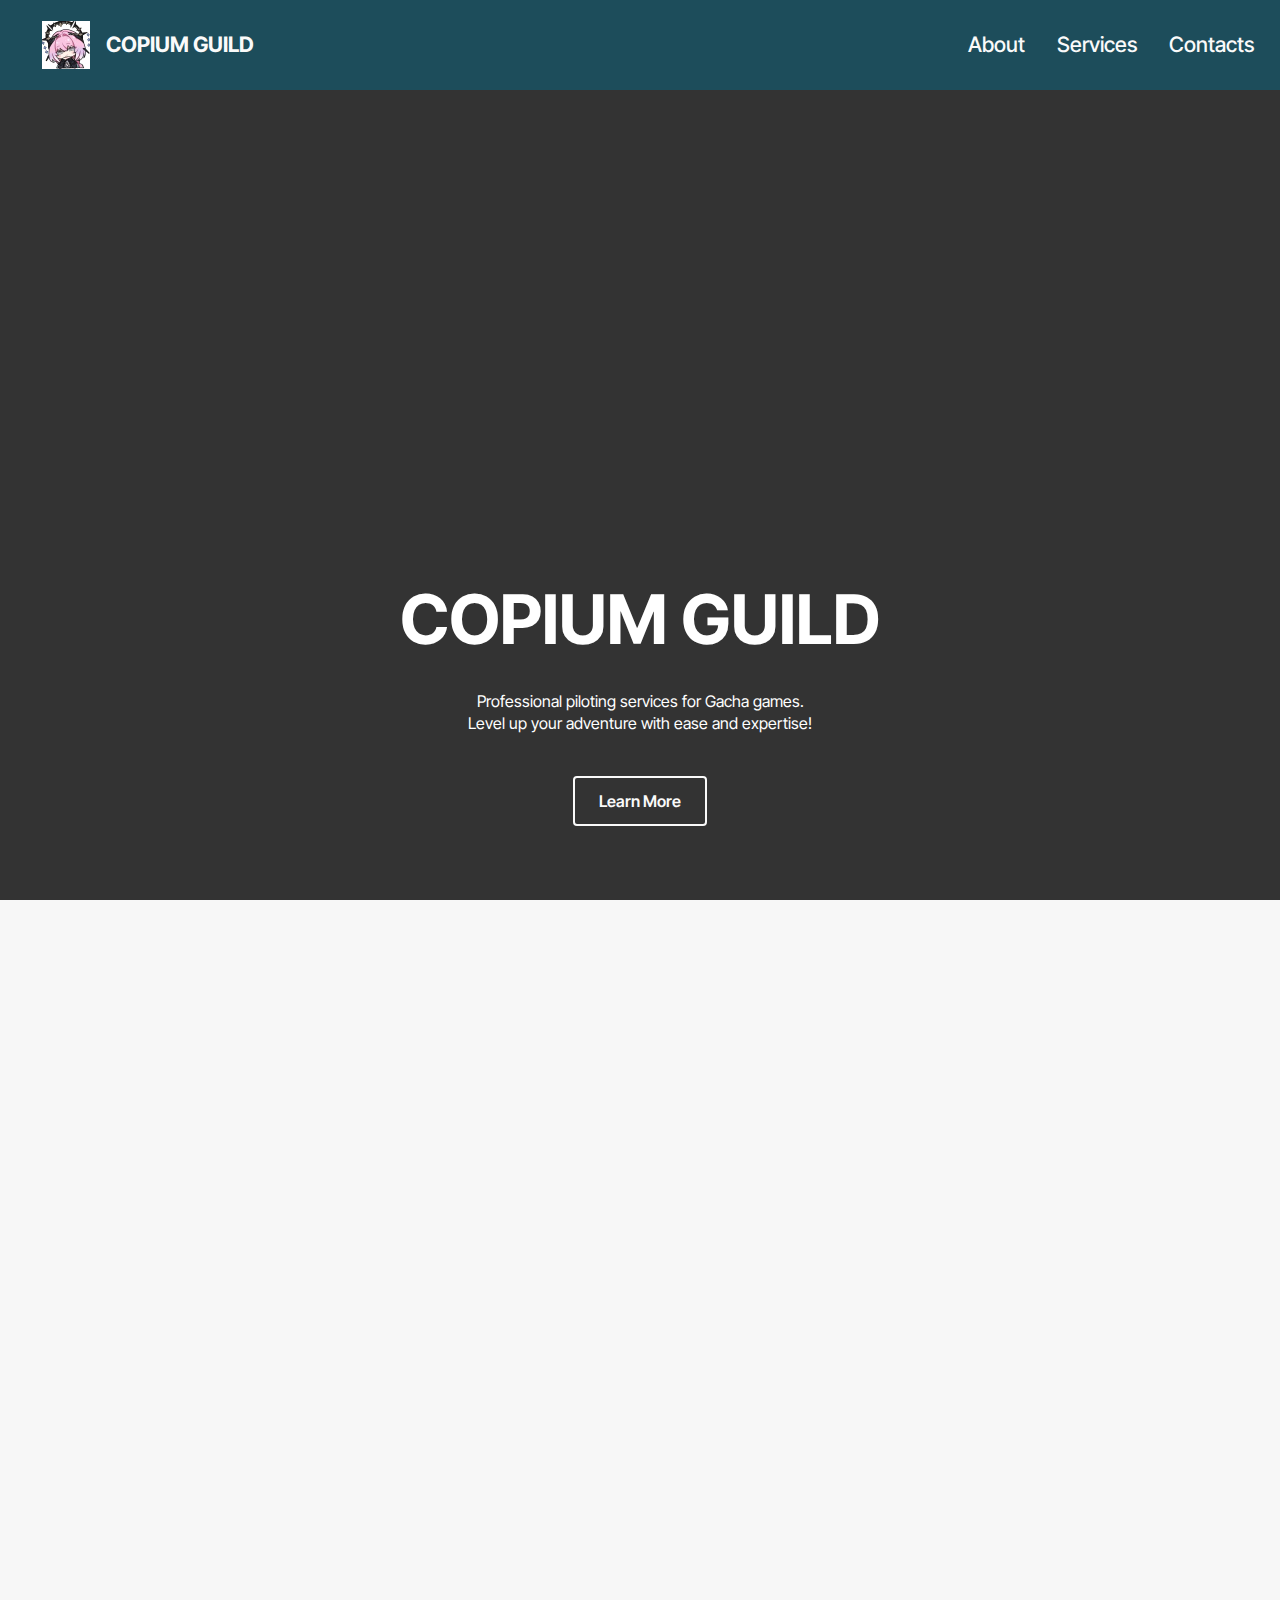
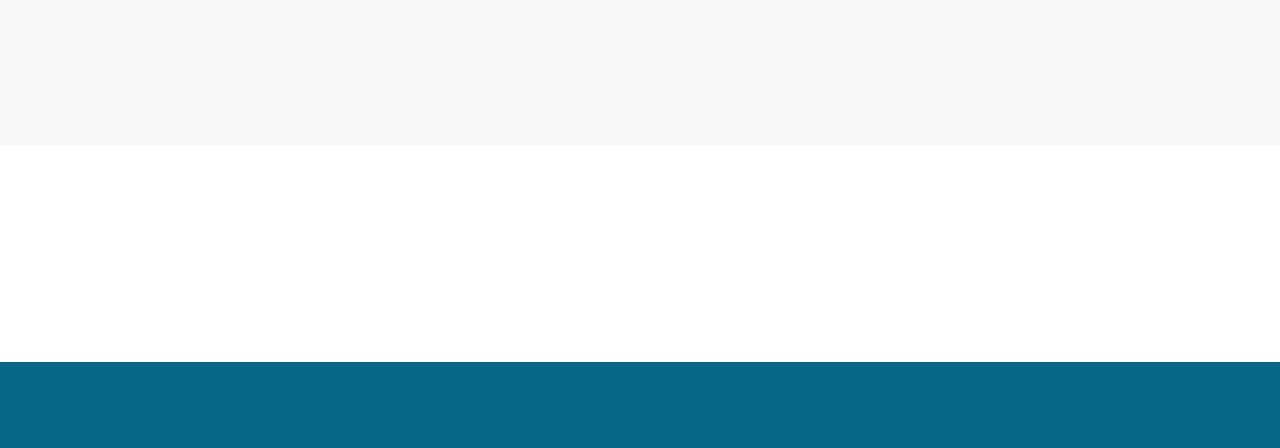
<file: index.html>
<!DOCTYPE html>
<html  >
<head>

  <meta charset="UTF-8">
  <meta http-equiv="X-UA-Compatible" content="IE=edge">
  <meta name="generator" content="Mobirise v5.9.18, mobirise.com">
  <meta name="viewport" content="width=device-width, initial-scale=1, minimum-scale=1">
  <link rel="shortcut icon" href="assets/images/twitter-mmr-waai2024.11.131856662565855941118gcqwwayaaaao-wo-128x128-1.png" type="image/x-icon">
  <meta name="description" content="">
  
  
  <title>Home</title>
  <link rel="stylesheet" href="assets/web/assets/mobirise-icons2/mobirise2.css">
  <link rel="stylesheet" href="assets/bootstrap/css/bootstrap.min.css">
  <link rel="stylesheet" href="assets/bootstrap/css/bootstrap-grid.min.css">
  <link rel="stylesheet" href="assets/bootstrap/css/bootstrap-reboot.min.css">
  <link rel="stylesheet" href="assets/animatecss/animate.css">
  <link rel="stylesheet" href="assets/dropdown/css/style.css">
  <link rel="stylesheet" href="assets/socicon/css/styles.css">
  <link rel="stylesheet" href="assets/theme/css/style.css">
  <link rel="preload" href="https://fonts.googleapis.com/css?family=Inter+Tight:100,200,300,400,500,600,700,800,900,100i,200i,300i,400i,500i,600i,700i,800i,900i&display=swap" as="style" onload="this.onload=null;this.rel='stylesheet'">
  <noscript><link rel="stylesheet" href="https://fonts.googleapis.com/css?family=Inter+Tight:100,200,300,400,500,600,700,800,900,100i,200i,300i,400i,500i,600i,700i,800i,900i&display=swap"></noscript>
  <link rel="preload" as="style" href="assets/mobirise/css/mbr-additional.css?v=0Nuo8L"><link rel="stylesheet" href="assets/mobirise/css/mbr-additional.css?v=0Nuo8L" type="text/css">

  
  
  
</head>
<body>
  
  <section data-bs-version="5.1" class="menu menu6 cid-uwQEiU1fhK" once="menu" id="menu06-1n">
	

	<nav class="navbar navbar-dropdown opacityScrollOff navbar-expand-lg">
		<div class="container">
			<div class="navbar-brand">
				<span class="navbar-logo">
					<a href="#">
						<img src="assets/images/twitter-mmr-waai2024.11.131856662565855941118gcqwwayaaaao-wo-96x96.jpg" alt="Mobirise Website Builder" style="height: 3rem;">
					</a>
				</span>
				<span class="navbar-caption-wrap"><a class="navbar-caption text-white text-primary display-4" href="index.html">COPIUM GUILD</a></span>
			</div>
			<button class="navbar-toggler" type="button" data-toggle="collapse" data-bs-toggle="collapse" data-target="#navbarSupportedContent" data-bs-target="#navbarSupportedContent" aria-controls="navbarNavAltMarkup" aria-expanded="false" aria-label="Toggle navigation">
				<div class="hamburger">
					<span></span>
					<span></span>
					<span></span>
					<span></span>
				</div>
			</button>
			<div class="collapse navbar-collapse opacityScrollOff" id="navbarSupportedContent">
				<ul class="navbar-nav nav-dropdown nav-right" data-app-modern-menu="true"><li class="nav-item">
						<a class="nav-link link text-white text-primary display-4" href="about.html">About</a>
					</li><li class="nav-item">
						<a class="nav-link link text-white text-primary display-4" href="#features017-1r" aria-expanded="false">Services</a>
					</li>
					<li class="nav-item">
						<a class="nav-link link text-white text-primary display-4" href="contacts.html">Contacts</a>
					</li></ul>
				
				
			</div>
		</div>
	</nav>
</section>

<section data-bs-version="5.1" class="header16 cid-uwQDNIb9LK mbr-fullscreen" data-bg-video="https://youtu.be/4i1IRQ6SGTM?t=7" id="header17-1m">
  
  <div class="mbr-overlay" style="opacity: 0.8; background-color: rgb(0, 0, 0);"></div>
  <div class="container-fluid">
    <div class="row">
      <div class="content-wrap col-12 col-md-7">
        <h1 class="mbr-section-title mbr-fonts-style mbr-white mb-4 display-1"><strong>COPIUM GUILD</strong></h1>
        
        <p class="mbr-fonts-style mbr-text mbr-white mb-4 display-7">Professional piloting services for Gacha games. <br>Level up your adventure with ease and expertise!</p>
        <div class="mbr-section-btn"><a class="btn btn-white-outline display-7" href="#features017-1r">Learn More</a></div>
      </div>
    </div>
  </div>
</section>

<section data-bs-version="5.1" class="features017 mbr-embla cid-uwQSrrpqgI" id="features017-1r">
	
	
	<div class="position-relative">
		<div class="container">
			<div class="row justify-content-center">
				<div class="col-12 content-head">
					<div class="mbr-section-head mb-5">
						<h4 class="mbr-section-title mbr-fonts-style align-center mb-0 display-2">
							<strong>Available Services</strong></h4>
						
					</div>
				</div>
			</div>
		</div>

		<div class="embla" data-skip-snaps="true" data-align="center" data-contain-scroll="trimSnaps" data-auto-play-interval="5" data-draggable="true">
			<div class="embla__viewport container">
				<div class="embla__container">
					
					
					
					
					
					
					
					<div class="embla__slide slider-image item active" style="margin-left: 1rem; margin-right: 1rem;">
						<div class="slide-content">
							<div class="item-img">
								<div class="item-wrapper">
									<img src="assets/images/unnamed-512x512.png" alt="Mobirise Website Builder" title="" data-slide-to="0" data-bs-slide-to="0">
								</div>
							</div>
							<div class="item-content">
								<h5 class="item-title mbr-fonts-style display-5">
									<strong>Wuthering Waves</strong></h5>
								
								<p class="mbr-text mbr-fonts-style mt-3 display-7">An open-world action RPG by Kuro Game set in a post-apocalyptic world, featuring dynamic combat, rich lore, and stunning visuals. Players explore a vast world, battling enemies and uncovering mysteries with unique character abilities.</p>
							</div>
							<div class="mbr-section-btn item-footer mt-2"><a href="wuwa.html" class="btn item-btn btn-primary display-7">Start Now</a></div>
						</div>
					</div><div class="embla__slide slider-image item" style="margin-left: 1rem; margin-right: 1rem;">
					<div class="slide-content">
						<div class="item-img">
							<div class="item-wrapper">
								<img src="assets/images/genshin-impact-map-icon-filled-256-225x225.png" alt="Mobirise Website Builder" title="" data-slide-to="1" data-bs-slide-to="1">
							</div>
						</div>
						<div class="item-content">
							<h5 class="item-title mbr-fonts-style display-5"><strong>Genshin Impact</strong><strong><br></strong></h5>
							
							<p class="mbr-text mbr-fonts-style mt-3 display-7">
								An open-world action RPG by HoYoverse set in the fantasy world of Teyvat. Players control the Traveler, exploring diverse regions, solving puzzles, and using elemental powers to battle enemies. The game offers a captivating story, vibrant characters, and stunning visuals.
							</p>
						</div>
						<div class="mbr-section-btn item-footer mt-2"><a href="genshinimpact.html" class="btn item-btn btn-primary display-7">Start Now</a></div>
					</div>
					</div><div class="embla__slide slider-image item" style="margin-left: 1rem; margin-right: 1rem;">
						<div class="slide-content">
							<div class="item-img">
								<div class="item-wrapper">
									<img src="assets/images/mbr-600x794.png" alt="Mobirise Website Builder" title="" data-slide-to="2" data-bs-slide-to="2">
								</div>
							</div>
							<div class="item-content">
								<h5 class="item-title mbr-fonts-style display-5"><strong>More Services</strong></h5>
								
								<p class="mbr-text mbr-fonts-style mt-3 display-7">More services are coming soon to enhance your piloting experience! We're working on expanding our offerings to include additional game titles, more advanced piloting options, and exclusive features. Stay tuned for exciting updates that will take your gaming journey to the next level!</p>
							</div>
							<div class="mbr-section-btn item-footer mt-2"><a href="" class="btn item-btn btn-danger display-7">Work in Progress<br></a></div>
						</div>
					</div>
				</div>
			</div>
			<button class="embla__button embla__button--prev">
				<span class="mobi-mbri mobi-mbri-arrow-prev mbr-iconfont" aria-hidden="true"></span>
				<span class="sr-only visually-hidden visually-hidden visually-hidden">Previous</span>
			</button>
			<button class="embla__button embla__button--next">
				<span class="mobi-mbri mobi-mbri-arrow-next mbr-iconfont" aria-hidden="true"></span>
				<span class="sr-only visually-hidden visually-hidden visually-hidden">Next</span>
			</button>
		</div>
	</div>
</section>

<section data-bs-version="5.1" class="social02 cid-uwR6IhePLu" id="social02-1v">
	

	
	
	<div class="container">
		<div class="row justify-content-center">
			<div class="col-12 content-head">
				<div class="mb-5">
					<h5 class="mbr-section-title mbr-fonts-style align-center mb-0 display-2">
						<strong>Follow us</strong>
					</h5>
					
				</div>
			</div>
		</div>
		<div class="row">
			
			
			
			<div class="item features-without-image col-12 col-md-6 col-lg-4 active">
				<div class="item-wrapper">
					<span class="mbr-iconfont m-auto socicon-youtube socicon"></span>
					<div class="card-box">
						<h4 class="card-title mbr-fonts-style mb-1 display-7">
							<strong>YouTube</strong>
						</h4>
						<h5 class="card-text mbr-fonts-style display-7">
							https://www.youtube.com/@copiumguild</h5>
					</div>
				</div>
			</div>
			<div class="item features-without-image col-12 col-md-6 col-lg-4">
				<div class="item-wrapper">
					<span class="mbr-iconfont m-auto socicon-tiktok socicon"></span>
					<div class="card-box">
						<h4 class="card-title mbr-fonts-style mb-1 display-7">
							<strong>TikTok</strong></h4>
						<h5 class="card-text mbr-fonts-style display-7">
							www.tiktok.com/@copiumguild</h5>
					</div>
				</div>
			</div><div class="item features-without-image col-12 col-md-6 col-lg-4">
				<div class="item-wrapper">
					<span class="mbr-iconfont m-auto socicon-facebook socicon"></span>
					<div class="card-box">
						<h4 class="card-title mbr-fonts-style mb-1 display-7"><strong>Facebook</strong></h4>
						<h5 class="card-text mbr-fonts-style display-7">
							www.facebook.com/copiumguild69</h5>
					</div>
				</div>
			</div>
			
		</div>
	</div>
</section>

<section data-bs-version="5.1" class="footer4 cid-uwR9nvuyrR" once="footers" id="footer04-1y">

    

    

    <div class="container">
        <div class="media-container-row align-center mbr-white">
            <div class="col-12">
                <p class="mbr-text mb-0 mbr-fonts-style display-7">
                    © Copyright 2025 Copiumguild - All Rights Reserved
                </p>
            </div>
        </div>
    </div>
</section><script src="assets/bootstrap/js/bootstrap.bundle.min.js"></script>  <script src="assets/smoothscroll/smooth-scroll.js"></script>  <script src="assets/ytplayer/index.js"></script>  <script src="assets/dropdown/js/navbar-dropdown.js"></script>  <script src="assets/vimeoplayer/player.js"></script>  <script src="assets/embla/embla.min.js"></script>  <script src="assets/embla/script.js"></script>  <script src="assets/theme/js/script.js"></script>  
  
 <div id="scrollToTop" class="scrollToTop mbr-arrow-up"><a style="text-align: center;"><i class="mbr-arrow-up-icon mbr-arrow-up-icon-cm cm-icon cm-icon-smallarrow-up"></i></a></div>
    <input name="animation" type="hidden">
  </body>
</html>
</file>
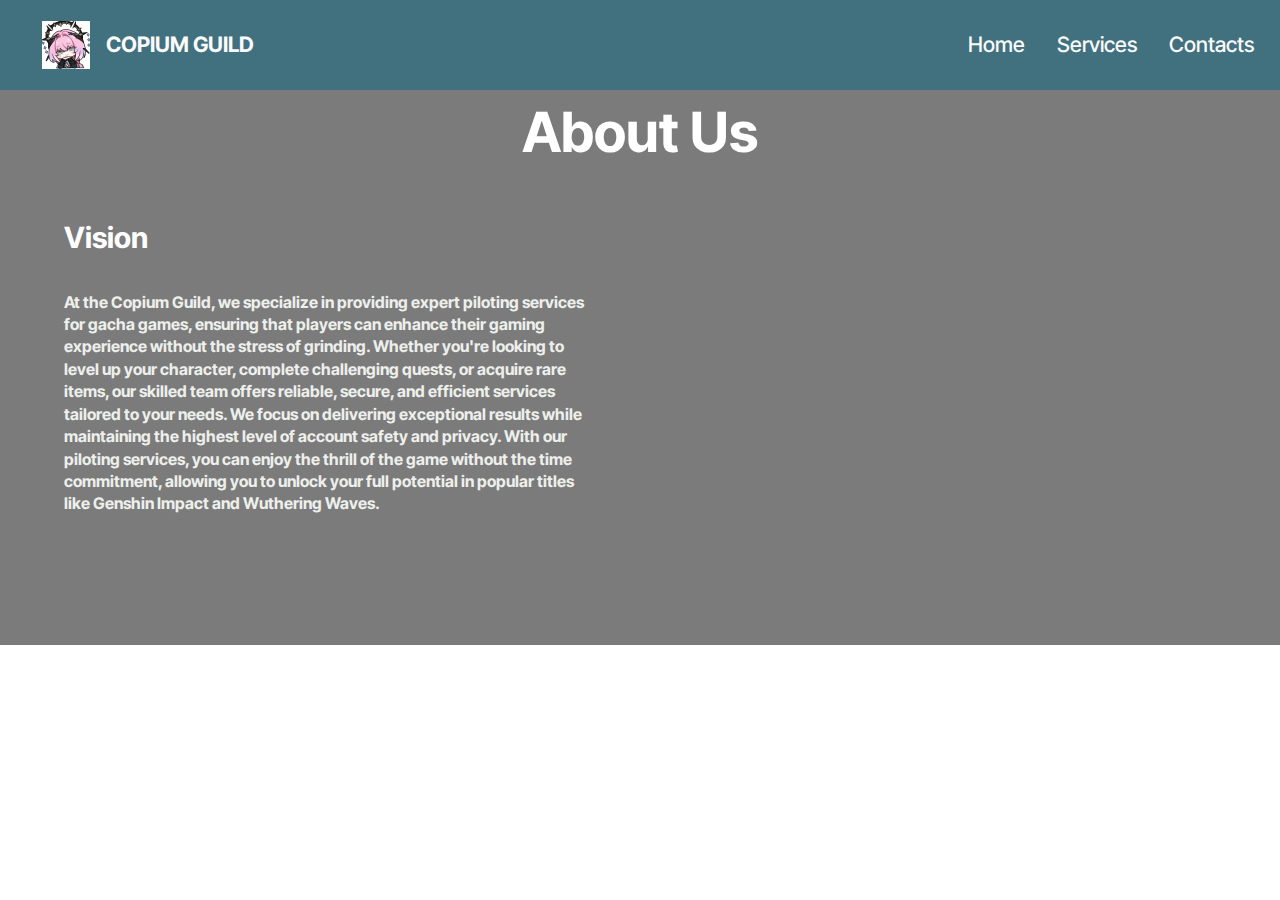
<file: about.html>
<!DOCTYPE html>
<html>
<head>

  <meta charset="UTF-8">
  <meta http-equiv="X-UA-Compatible" content="IE=edge">
  <meta name="generator" content="Mobirise v5.9.18, mobirise.com">
  <meta name="viewport" content="width=device-width, initial-scale=1, minimum-scale=1">
  <link rel="shortcut icon" href="assets/images/twitter-mmr-waai2024.11.131856662565855941118gcqwwayaaaao-wo-128x128-1.png" type="image/x-icon">
  <meta name="description" content="">
  
  
  <title>About</title>
  <link rel="stylesheet" href="assets/web/assets/mobirise-icons2/mobirise2.css">
  <link rel="stylesheet" href="assets/bootstrap/css/bootstrap.min.css">
  <link rel="stylesheet" href="assets/bootstrap/css/bootstrap-grid.min.css">
  <link rel="stylesheet" href="assets/bootstrap/css/bootstrap-reboot.min.css">
  <link rel="stylesheet" href="assets/animatecss/animate.css">
  <link rel="stylesheet" href="assets/dropdown/css/style.css">
  <link rel="stylesheet" href="assets/theme/css/style.css">
  <link rel="preload" href="https://fonts.googleapis.com/css?family=Inter+Tight:100,200,300,400,500,600,700,800,900,100i,200i,300i,400i,500i,600i,700i,800i,900i&display=swap" as="style" onload="this.onload=null;this.rel='stylesheet'">
  <noscript><link rel="stylesheet" href="https://fonts.googleapis.com/css?family=Inter+Tight:100,200,300,400,500,600,700,800,900,100i,200i,300i,400i,500i,600i,700i,800i,900i&display=swap"></noscript>
  <link rel="preload" as="style" href="assets/mobirise/css/mbr-additional.css?v=J5cdxB"><link rel="stylesheet" href="assets/mobirise/css/mbr-additional.css?v=J5cdxB" type="text/css">

  
  
  
</head>
<body>
  
  <section data-bs-version="5.1" class="menu menu6 cid-uwRxbiO2T0" once="menu" id="menu06-27">
	

	<nav class="navbar navbar-dropdown opacityScrollOff navbar-expand-lg">
		<div class="container">
			<div class="navbar-brand">
				<span class="navbar-logo">
					<a href="#">
						<img src="assets/images/twitter-mmr-waai2024.11.131856662565855941118gcqwwayaaaao-wo-96x96.jpg" alt="Mobirise Website Builder" style="height: 3rem;">
					</a>
				</span>
				<span class="navbar-caption-wrap"><a class="navbar-caption text-white display-4" href="#">COPIUM GUILD</a></span>
			</div>
			<button class="navbar-toggler" type="button" data-toggle="collapse" data-bs-toggle="collapse" data-target="#navbarSupportedContent" data-bs-target="#navbarSupportedContent" aria-controls="navbarNavAltMarkup" aria-expanded="false" aria-label="Toggle navigation">
				<div class="hamburger">
					<span></span>
					<span></span>
					<span></span>
					<span></span>
				</div>
			</button>
			<div class="collapse navbar-collapse opacityScrollOff" id="navbarSupportedContent">
				<ul class="navbar-nav nav-dropdown nav-right" data-app-modern-menu="true">
					<li class="nav-item">
						<a class="nav-link link text-white text-primary display-4" href="index.html">Home</a>
					</li>
					<li class="nav-item">
						<a class="nav-link link text-white display-4" href="index.html#features017-1r" aria-expanded="false">Services</a>
					</li>
					<li class="nav-item">
						<a class="nav-link link text-white text-primary display-4" href="contacts.html">Contacts</a>
					</li>
				</ul>
				
				
			</div>
		</div>
	</nav>
</section>

<section data-bs-version="5.1" class="video05 cid-uwQW3nWa6I" data-bg-video="https://www.youtube.com/watch?v=N5FCsNrHLy0&amp;pp=ygUZd3V0aGVyaW5nIHdhdmVzIHdhbGxwYXBlcg%3D%3D" id="video05-1s">
    

    <div class="mbr-fallback-image disabled">
    </div>
    <div class="mbr-overlay" style="opacity: 0.6; background-color: rgb(35, 35, 35);">
    </div>

    <div class="container">
        <div class="row justify-content-center">
            <div class="title-wrapper mb-5">
                <h4 class="mbr-section-maintitle mbr-fonts-style mb-0 display-2">
                    <strong>About Us</strong></h4>
            </div>
            <div class="col-12 col-md">
                <div class="text-wrapper">
                    <h2 class="mb-4 mbr-fonts-style mbr-section-title display-5">
                    <strong>Vision</strong></h2>
                    <p class="mbr-text mb-4 mbr-fonts-style display-7"><strong>
                        At the Copium Guild, we specialize in providing expert piloting services for gacha games, ensuring that players can enhance their gaming experience without the stress of grinding. Whether you're looking to level up your character, complete challenging quests, or acquire rare items, our skilled team offers reliable, secure, and efficient services tailored to your needs. We focus on delivering exceptional results while maintaining the highest level of account safety and privacy. With our piloting services, you can enjoy the thrill of the game without the time commitment, allowing you to unlock your full potential in popular titles like Genshin Impact and Wuthering Waves.
                    </strong></p>
                    
                </div>
            </div>
            <div class="col-12 col-md-6 video-block">
                <div class="mbr-figure"><iframe class="mbr-embedded-video" src="https://www.youtube.com/embed/N5FCsNrHLy0?rel=0&amp;amp;mute=1&amp;showinfo=0&amp;autoplay=1&amp;loop=1&amp;playlist=N5FCsNrHLy0" width="1280" height="720" frameborder="0" allowfullscreen></iframe></div>
                
            </div>
        </div>
    </div>
</section><script src="assets/bootstrap/js/bootstrap.bundle.min.js"></script>  <script src="assets/smoothscroll/smooth-scroll.js"></script>  <script src="assets/ytplayer/index.js"></script>  <script src="assets/dropdown/js/navbar-dropdown.js"></script>  <script src="assets/vimeoplayer/player.js"></script>  <script src="assets/embla/embla.min.js"></script>  <script src="assets/embla/script.js"></script>  <script src="assets/theme/js/script.js"></script>  
  
 <div id="scrollToTop" class="scrollToTop mbr-arrow-up"><a style="text-align: center;"><i class="mbr-arrow-up-icon mbr-arrow-up-icon-cm cm-icon cm-icon-smallarrow-up"></i></a></div>
    <input name="animation" type="hidden">
  </body>
</html>
</file>
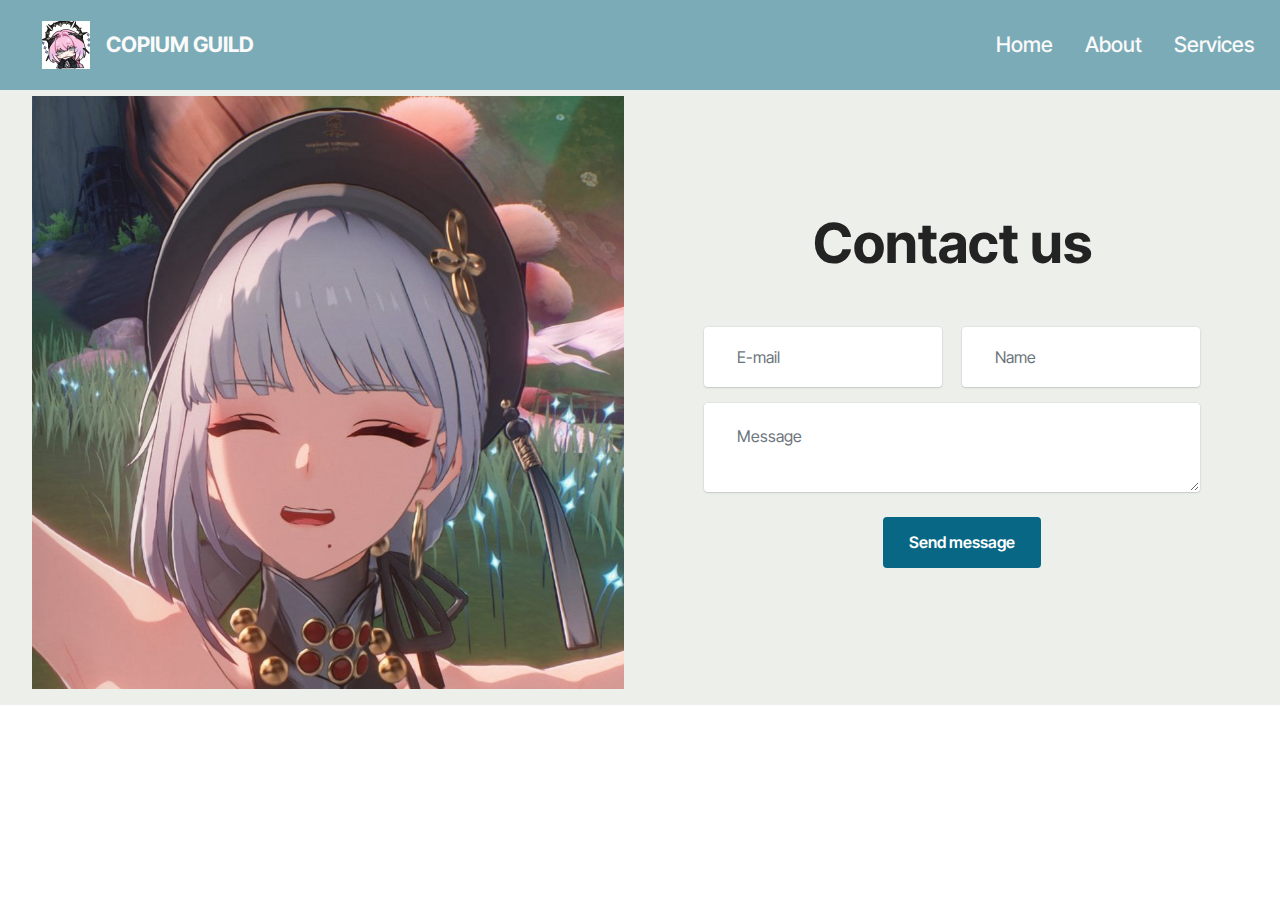
<file: contacts.html>
<!DOCTYPE html>
<html  >
<head>

  <meta charset="UTF-8">
  <meta http-equiv="X-UA-Compatible" content="IE=edge">
  <meta name="generator" content="Mobirise v5.9.18, mobirise.com">
  <meta name="viewport" content="width=device-width, initial-scale=1, minimum-scale=1">
  <link rel="shortcut icon" href="assets/images/twitter-mmr-waai2024.11.131856662565855941118gcqwwayaaaao-wo-128x128-1.png" type="image/x-icon">
  <meta name="description" content="">
  
  
  <title>Contacts</title>
  <link rel="stylesheet" href="assets/web/assets/mobirise-icons2/mobirise2.css">
  <link rel="stylesheet" href="assets/bootstrap/css/bootstrap.min.css">
  <link rel="stylesheet" href="assets/bootstrap/css/bootstrap-grid.min.css">
  <link rel="stylesheet" href="assets/bootstrap/css/bootstrap-reboot.min.css">
  <link rel="stylesheet" href="assets/animatecss/animate.css">
  <link rel="stylesheet" href="assets/dropdown/css/style.css">
  <link rel="stylesheet" href="assets/theme/css/style.css">
  <link rel="preload" href="https://fonts.googleapis.com/css?family=Inter+Tight:100,200,300,400,500,600,700,800,900,100i,200i,300i,400i,500i,600i,700i,800i,900i&display=swap" as="style" onload="this.onload=null;this.rel='stylesheet'">
  <noscript><link rel="stylesheet" href="https://fonts.googleapis.com/css?family=Inter+Tight:100,200,300,400,500,600,700,800,900,100i,200i,300i,400i,500i,600i,700i,800i,900i&display=swap"></noscript>
  <link rel="preload" as="style" href="assets/mobirise/css/mbr-additional.css?v=GYUCwl"><link rel="stylesheet" href="assets/mobirise/css/mbr-additional.css?v=GYUCwl" type="text/css">

  
  
  
</head>
<body>
  
  <section data-bs-version="5.1" class="menu menu6 cid-uwRb1UulgO" once="menu" id="menu06-20">
	

	<nav class="navbar navbar-dropdown opacityScrollOff navbar-expand-lg">
		<div class="container">
			<div class="navbar-brand">
				<span class="navbar-logo">
					<a href="#">
						<img src="assets/images/twitter-mmr-waai2024.11.131856662565855941118gcqwwayaaaao-wo-96x96.jpg" alt="Mobirise Website Builder" style="height: 3rem;">
					</a>
				</span>
				<span class="navbar-caption-wrap"><a class="navbar-caption text-white text-primary display-4" href="index.html">COPIUM GUILD</a></span>
			</div>
			<button class="navbar-toggler" type="button" data-toggle="collapse" data-bs-toggle="collapse" data-target="#navbarSupportedContent" data-bs-target="#navbarSupportedContent" aria-controls="navbarNavAltMarkup" aria-expanded="false" aria-label="Toggle navigation">
				<div class="hamburger">
					<span></span>
					<span></span>
					<span></span>
					<span></span>
				</div>
			</button>
			<div class="collapse navbar-collapse opacityScrollOff" id="navbarSupportedContent">
				<ul class="navbar-nav nav-dropdown nav-right" data-app-modern-menu="true"><li class="nav-item">
						<a class="nav-link link text-white text-primary display-4" href="index.html">Home</a>
					</li><li class="nav-item">
						<a class="nav-link link text-white text-primary display-4" href="about.html" aria-expanded="false">About</a>
					</li>
					<li class="nav-item">
						<a class="nav-link link text-white text-primary display-4" href="index.html#features017-1r">Services</a>
					</li></ul>
				
				
			</div>
		</div>
	</nav>
</section>

<section data-bs-version="5.1" class="form03 cid-uwR8TMvD3P" id="form03-1x">
    

    

    <div class="container">
        <div class="row justify-content-center">
            <div class="col-12 col-lg item-wrapper">
                <div class="mbr-section-head mb-5">
                    <h3 class="mbr-section-title mbr-fonts-style align-center mb-0 display-2">
                        <strong>Contact us</strong>
                    </h3>
                    
                </div>
                <div class="col-lg-12 mx-auto mbr-form" data-form-type="formoid">
                    <form action="" method="POST" class="mbr-form form-with-styler" data-form-title="Form Name"><input type="hidden" name="email" data-form-email="true" value="EBZdGff0tZESENzM/9Idu8d04RnoW7yvXOgCkF0EnEgboYg/9VaqTQwi87Y4XUdmj4kSGE/EY+aeJVSqDltHgR3MaPck3c73liniMbTCizmjjgAVhk1PZNttbE0XdKr+">
                        <div class="row">
                            <div hidden="hidden" data-form-alert="" class="alert alert-success col-12">Thanks for filling out the form!</div>
                            <div hidden="hidden" data-form-alert-danger="" class="alert alert-danger col-12">
                                Oops...! some problem!
                            </div>
                        </div>
                        <div class="dragArea row">
                            <div class="col-md col-sm-12 form-group mb-3 mb-3" data-for="name">
                                <input type="text" name="name" placeholder="Name" data-form-field="name" class="form-control" value="" id="name-form03-1x">
                            </div>
                            <div class="col-md col-sm-12 form-group mb-3 mb-3" data-for="email">
                                <input type="email" name="email" placeholder="E-mail" data-form-field="email" class="form-control" value="" id="email-form03-1x">
                            </div>
                            <!--<div class="col-12 form-group mb-3 mb-3" data-for="phone">
                                <input type="tel" name="phone" placeholder="Phone" data-form-field="phone" class="form-control" value="" id="phone-form03-1x">
                            </div> -->
                            <div class="col-12 form-group mb-3 mb-3" data-for="textarea">
                                <textarea name="textarea" placeholder="Message" data-form-field="textarea" class="form-control" id="textarea-form03-1x"></textarea>
                            </div>
                            <div class="col-lg-12 col-md-12 col-sm-12 align-center mbr-section-btn">
                                <button type="submit" class="btn btn-primary display-7">
                                    Send message
                                </button>
                            </div>
                        </div>
                    </form>
                </div>


            </div>
            <div class="col-12 col-lg-6">
                <div class="image-wrapper">
                    <img class="w-100" src="assets/images/twitter-ask-punigure2024.12.061865183623814791669gej2n0bamaafyxq-906x907.jpg" alt="Mobirise Website Builder">
                </div>
            </div>

        </div>
    </div>
</section><script src="assets/bootstrap/js/bootstrap.bundle.min.js"></script>  <script src="assets/smoothscroll/smooth-scroll.js"></script>  <script src="assets/ytplayer/index.js"></script>  <script src="assets/dropdown/js/navbar-dropdown.js"></script>  <script src="assets/vimeoplayer/player.js"></script>  <script src="assets/embla/embla.min.js"></script>  <script src="assets/embla/script.js"></script>  <script src="assets/theme/js/script.js"></script>  
  
 <div id="scrollToTop" class="scrollToTop mbr-arrow-up"><a style="text-align: center;"><i class="mbr-arrow-up-icon mbr-arrow-up-icon-cm cm-icon cm-icon-smallarrow-up"></i></a></div>
    <input name="animation" type="hidden">
  </body>
</html>
</file>
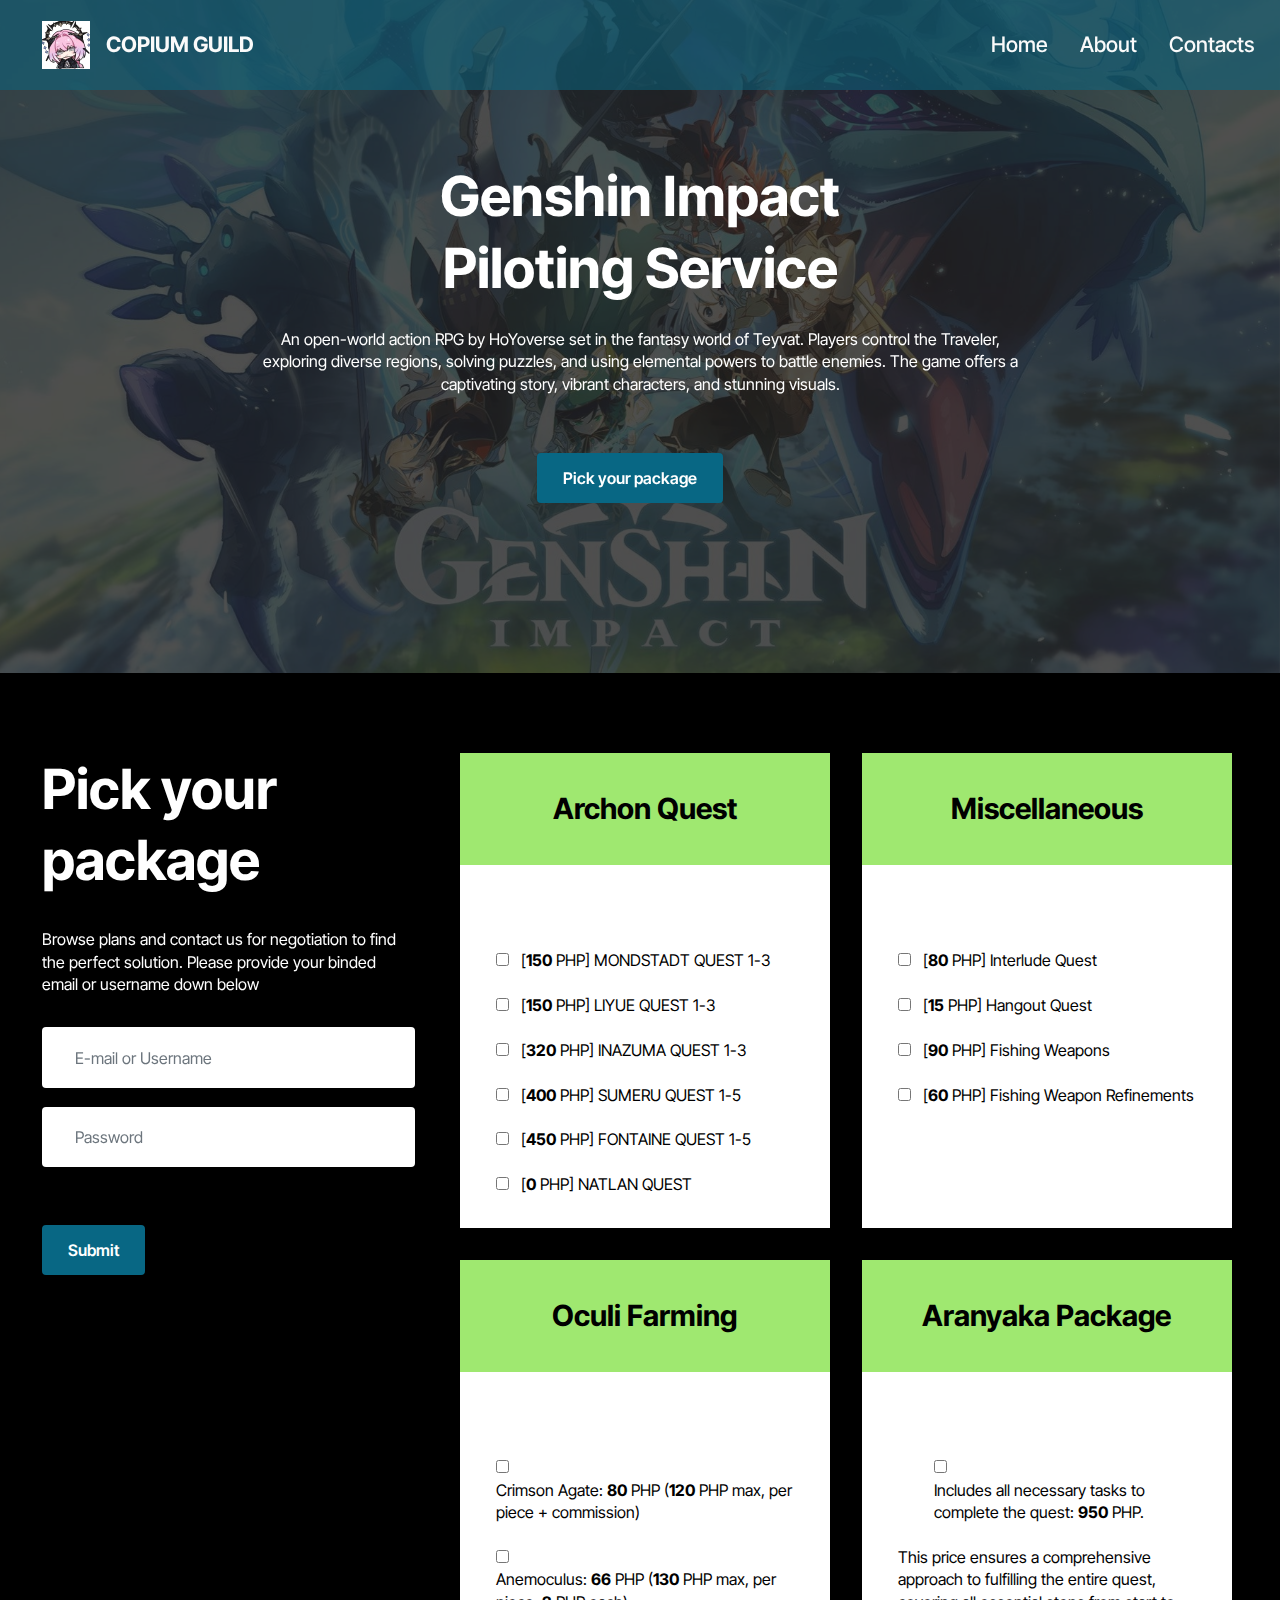
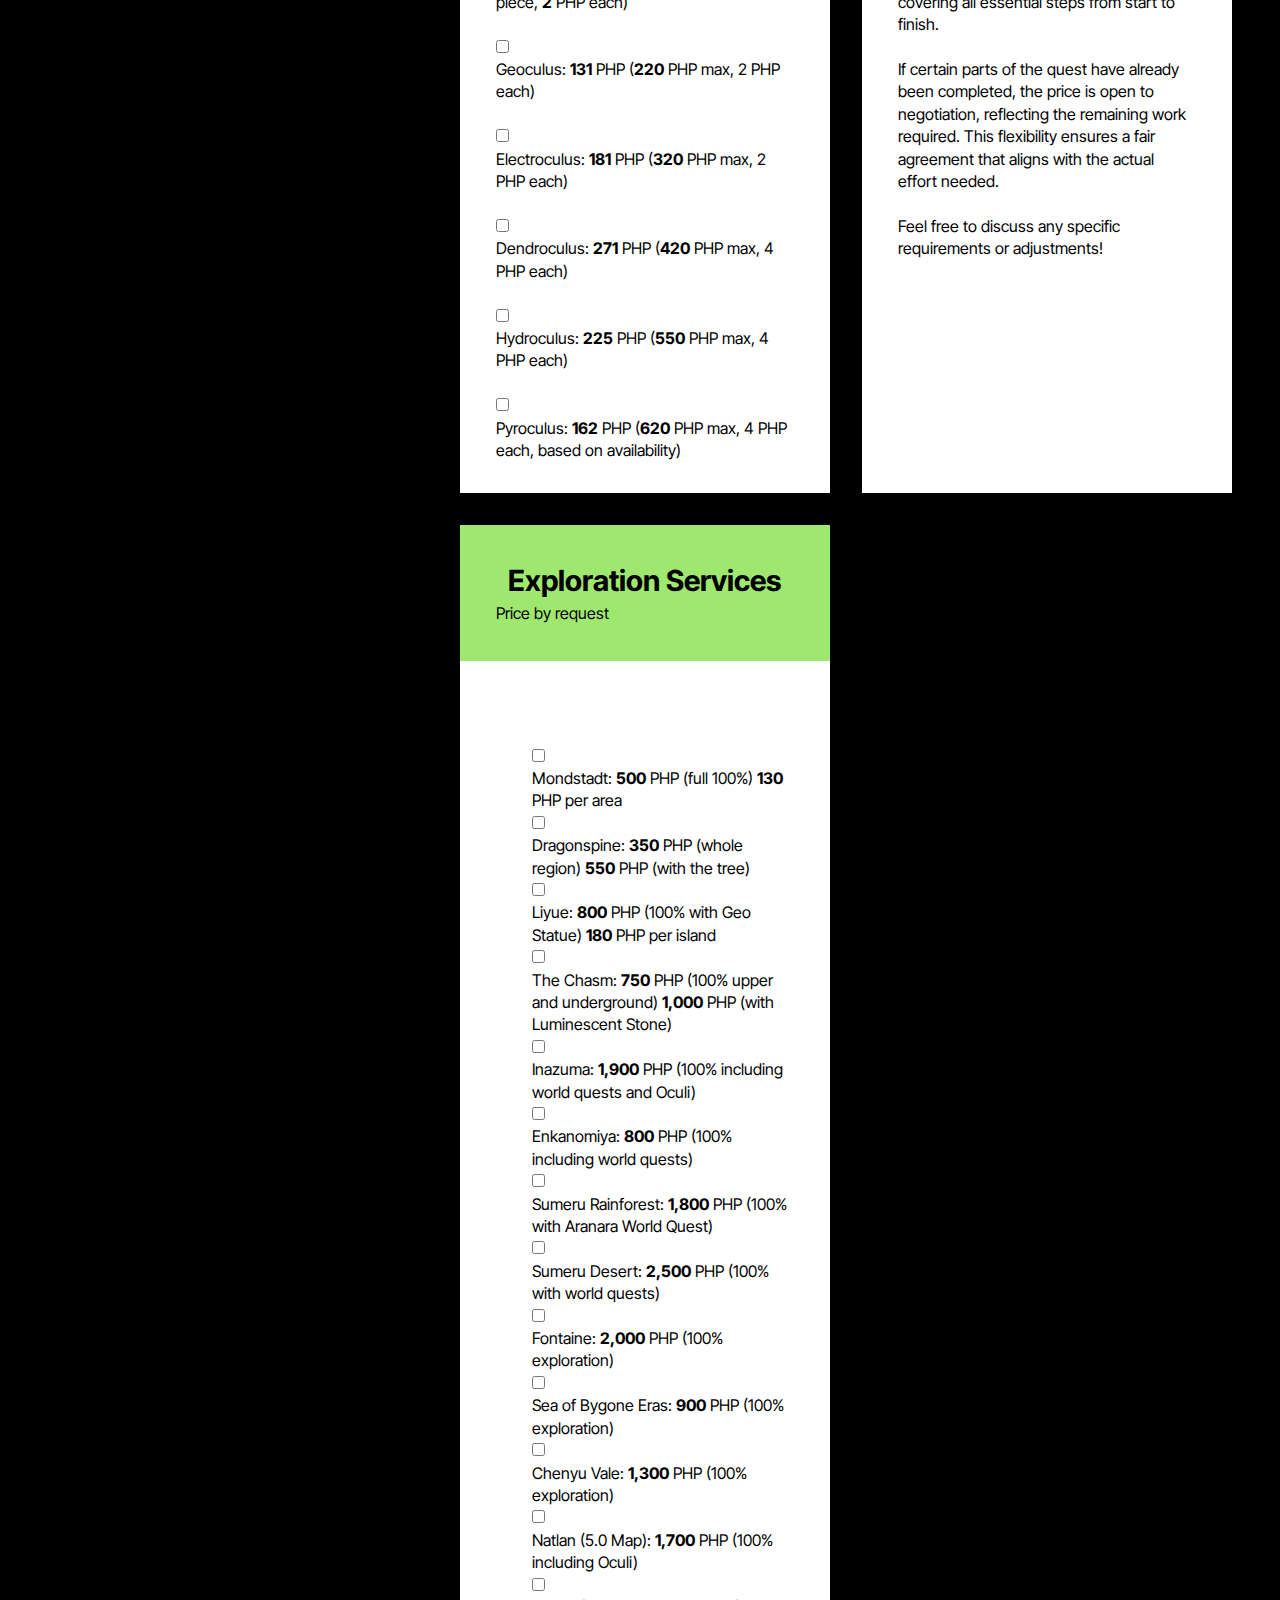
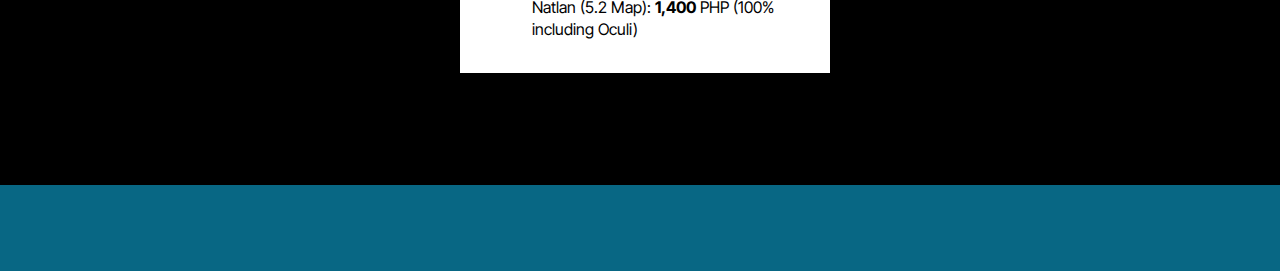
<file: genshinimpact.html>
<!DOCTYPE html>
<html  >
<head>

    <meta charset="UTF-8">
    <meta http-equiv="X-UA-Compatible" content="IE=edge">
    <meta name="generator" content="Mobirise v5.9.18, mobirise.com">
    <meta name="viewport" content="width=device-width, initial-scale=1, minimum-scale=1">
    <link rel="shortcut icon" href="assets/images/twitter-mmr-waai2024.11.131856662565855941118gcqwwayaaaao-wo-128x128-1.png" type="image/x-icon">
    <meta name="description" content="">
    
    
    <title>Genshin Impact</title>
    <link rel="stylesheet" href="assets/web/assets/mobirise-icons2/mobirise2.css">
    <link rel="stylesheet" href="assets/bootstrap/css/bootstrap.min.css">
    <link rel="stylesheet" href="assets/bootstrap/css/bootstrap-grid.min.css">
    <link rel="stylesheet" href="assets/bootstrap/css/bootstrap-reboot.min.css">
    <link rel="stylesheet" href="assets/parallax/jarallax.css">
    <link rel="stylesheet" href="assets/animatecss/animate.css">
    <link rel="stylesheet" href="assets/dropdown/css/style.css">
    <link rel="stylesheet" href="assets/theme/css/style.css">
    <link rel="preload" href="https://fonts.googleapis.com/css?family=Inter+Tight:100,200,300,400,500,600,700,800,900,100i,200i,300i,400i,500i,600i,700i,800i,900i&display=swap" as="style" onload="this.onload=null;this.rel='stylesheet'">
    <noscript><link rel="stylesheet" href="https://fonts.googleapis.com/css?family=Inter+Tight:100,200,300,400,500,600,700,800,900,100i,200i,300i,400i,500i,600i,700i,800i,900i&display=swap"></noscript>
    <link rel="preload" as="style" href="assets/mobirise/css/mbr-additional.css?v=762pvS"><link rel="stylesheet" href="assets/mobirise/css/mbr-additional.css?v=762pvS" type="text/css">
  
   
  
  
</head>
<body>
  
  <section data-bs-version="5.1" class="menu menu6 cid-uwRegaXKr5" once="menu" id="menu06-25">
	

	<nav class="navbar navbar-dropdown opacityScrollOff navbar-expand-lg">
		<div class="container">
			<div class="navbar-brand">
				<span class="navbar-logo">
					<a href="#">
						<img src="assets/images/twitter-mmr-waai2024.11.131856662565855941118gcqwwayaaaao-wo-96x96.jpg" alt="Mobirise Website Builder" style="height: 3rem;">
					</a>
				</span>
				<span class="navbar-caption-wrap"><a class="navbar-caption text-white text-primary display-4" href="index.html">COPIUM GUILD</a></span>
			</div>
			<button class="navbar-toggler" type="button" data-toggle="collapse" data-bs-toggle="collapse" data-target="#navbarSupportedContent" data-bs-target="#navbarSupportedContent" aria-controls="navbarNavAltMarkup" aria-expanded="false" aria-label="Toggle navigation">
				<div class="hamburger">
					<span></span>
					<span></span>
					<span></span>
					<span></span>
				</div>
			</button>
			<div class="collapse navbar-collapse opacityScrollOff" id="navbarSupportedContent">
				<ul class="navbar-nav nav-dropdown nav-right" data-app-modern-menu="true">
					<li class="nav-item">
						<a class="nav-link link text-white text-primary display-4" href="index.html">Home</a>
					</li>
					<li class="nav-item">
						<a class="nav-link link text-white text-primary display-4" href="about.html">About</a>
					</li>
					<li class="nav-item">
						<a class="nav-link link text-white text-primary display-4" href="contacts.html">Contacts</a>
					</li></ul>
				
				
			</div>
		</div>
	</nav>
</section>

<section data-bs-version="5.1" class="form5 cid-uwRegblF4S mbr-parallax-background" id="form02-26">
    
    <div class="mbr-overlay"></div>
    <div class="container">
        <div class="row justify-content-center">
            <div class="col-12 content-head">
                <div class="mbr-section-head mb-5">
                    <h3 class="mbr-section-title mbr-fonts-style align-center mb-0 display-2"><strong>Genshin Impact <br>Piloting Service</strong></h3><br>
                    <p style="color:white" class="mbr-section-title mbr-fonts-style align-center mb-0 display-7">An open-world action RPG by HoYoverse set in the fantasy world of Teyvat. Players control the Traveler, 
                        exploring diverse regions, solving puzzles, and using elemental powers to battle enemies. The game offers a captivating story, 
                        vibrant characters, and stunning visuals.
                    </p>
                </div>
            </div>
        </div>
        <!--
        <div class="row justify-content-center">
            <div class="col-lg-8 mx-auto mbr-form" data-form-type="formoid">
                <form action="#pricing04-2a" method="POST" class="mbr-form form-with-styler" data-form-title="Form Name"><input type="hidden" name="email" data-form-email="true" value="FfM93xP7l5aqioFCENIJIMOcHK/7w0xXqYIv0aFbrRt6M8IjxN4irWOw8iUuRHFnpv3vj+WFfL5GGPh92kwDnnDqchaGxg/H1BCsWT2YzKR0HaJPjTu2waaqKpWb5hKo">
                    <div class="row">
                        <div hidden="hidden" data-form-alert="" class="alert alert-success col-12">Thanks for filling out the form!</div>
                        <div hidden="hidden" data-form-alert-danger="" class="alert alert-danger col-12">
                            Oops...! some problem!
                        </div>
                    </div>
                    
                    <div class="dragArea row">
                        <div class="col-md col-sm-12 form-group mb-3" data-for="email">
                            <input type="email" name="email" placeholder="E-mail" data-form-field="email" class="form-control" value="" id="email-form02-26">
                        </div>
                        <div class="col-md col-sm-12 form-group mb-3" data-for="name">
                            <input type="password" name="password" placeholder="Password" data-form-field="password" class="form-control" value="" id="name-form02-26">
                        </div>
                         <div class="col-12 form-group mb-3" data-for="textarea">
                            <textarea name="textarea" placeholder="Message" data-form-field="textarea" class="form-control" id="textarea-form02-26"></textarea>
                        </div>
    -->
                        <div class="col-lg-12 col-md-12 col-sm-12 align-center mbr-section-btn">
                            <a href="#pricing04-2a" class="btn btn-primary display-7">Pick your package</a>
                        </div>
                    
                    </div>
                </form>
            </div>
        </div>

    </div>
</section>
<script src="assets/bootstrap/js/bootstrap.bundle.min.js"></script>  <script src="assets/smoothscroll/smooth-scroll.js"></script>  <script src="assets/ytplayer/index.js"></script>  <script src="assets/dropdown/js/navbar-dropdown.js"></script>  <script src="assets/vimeoplayer/player.js"></script>  <script src="assets/embla/embla.min.js"></script>  <script src="assets/embla/script.js"></script>  <script src="assets/theme/js/script.js"></script>

<!--/////////////////////////////////////////////////////////////////////////////////////////////////////////////////////////////////////////////////////////////////////////////////////////////////////////////////////////////////////////////////////////////////////////////////////////////////////////////////////////////////-->

<section data-bs-version="5.1" class="pricing04 startm5 cid-ux5ObCpvXQ" id="pricing04-2a">

  
<form action="#"> 
    <div class="container">
      <div class="row justify-content-center">
        <div class="col-lg-4">
          <div class="col-12 col-md-12">
            <h5 class="mbr-section-title mbr-fonts-style mt-0 mb-4 display-2"><strong>Pick your package</strong></h5>
            <h6 class="mbr-section-subtitle mbr-fonts-style mt-0 mb-4 display-7">Browse plans and contact us for negotiation to find the perfect solution. Please provide your binded email or username down below</h6>
           
            <div class="dragArea row">
                <div class="col-md-12 col-sm-12 form-group mb-12" data-for="email">
                    <input type="email" name="email" placeholder="E-mail or Username" data-form-field="email" class="form-control" value="" id="email-form02-26">
                </div>
                <div class="col-md-12 col-sm-12 form-group mb-3" data-for="name">
                    <input type="password" name="password" placeholder="Password" data-form-field="password" class="form-control" value="" id="name-form02-26">
                </div>
                <!--
                 <div class="col-12 form-group mb-3" data-for="textarea">
                    <textarea name="textarea" placeholder="Message" data-form-field="textarea" class="form-control" id="textarea-form02-26"></textarea>
                </div>
                -->
                <div class="col-lg-12 col-md-12 col-sm-12 align-center mbr-section-btn">
                    <a href="#pricing04-2a" class="btn btn-primary display-7">Submit</a>
                </div>
            </div>
          </div>
        </div>
  
        <div class="col-lg-8 side-features">
          <div class="item features-without-image col-12 col-md-6 col-lg-6 item-mb active">
            <div class="item-wrapper">
              <div class="item-head">
                <h5 class="item-title mbr-fonts-style mb-0 display-5">
                  <strong>Archon Quest</strong></h5>
                <h6 class="item-subtitle mbr-fonts-style mb-0 display-7"></h6>
              </div>
              <div class="item-content">
                <p class="mbr-text mbr-fonts-style display-7">
                  
                </p>
                <div class="mb-4">
                </div>
                <div class="counter-container mbr-text mbr-fonts-style display-7">
                    
                        
                          <input type="checkbox" id="mondstadt1" name="mondstadt1">
                          <label for="mondstadt1">&nbsp;&nbsp;[<strong>150</strong> PHP] MONDSTADT QUEST 1-3</label>
                          <br>
                          <br>
                          <input type="checkbox" id="liyue1" name="liyue1">
                          <label for="liyue1">&nbsp;&nbsp;[<strong>150</strong> PHP] LIYUE QUEST 1-3</label>
                          <br>
                          <br>
                          <input type="checkbox" id="inazuma1" name="inazuma1">
                          <label for="inazuma1">&nbsp;&nbsp;[<strong>320</strong> PHP] INAZUMA QUEST 1-3</label>
                          <br>
                          <br>
                          <input type="checkbox" id="sumeru1" name="sumeru1">
                          <label for="sumeru1">&nbsp;&nbsp;[<strong>400</strong> PHP] SUMERU QUEST 1-5</label>
                          <br>
                          <br>
                          <input type="checkbox" id="fontaine1" name="fontaine1">
                          <label for="fontaine1">&nbsp;&nbsp;[<strong>450</strong> PHP] FONTAINE QUEST 1-5</label>
                          <br>
                          <br>
                          <input type="checkbox" id="natlan1" name="natlan1">
                          <label for="natlan1">&nbsp;&nbsp;[<strong>0</strong> PHP] NATLAN QUEST</label>
                                              
                </div>
              </div>
              
            </div>
          </div><div class="item features-without-image col-12 col-md-6 col-lg-6 item-mb">
            <div class="item-wrapper">
              <div class="item-head">
                <h5 class="item-title mbr-fonts-style mb-0 display-5"><strong>Miscellaneous</strong></h5>
                <h6 class="item-subtitle mbr-fonts-style mb-0 display-7"></h6>
              </div>
              <div class="item-content">
                <p class="mbr-text mbr-fonts-style display-7">
                 
                </p>
                <div class="mb-4">
                </div>
                <div class="counter-container mbr-text mbr-fonts-style display-7">
                    
                        
                          <input type="checkbox" id="interlude" name="interlude">
                          <label for="interlude">&nbsp;&nbsp;[<strong>80</strong> PHP] Interlude Quest</label>
                          <br>
                          <br>
                          <input type="checkbox" id="hangout" name="hangout">
                          <label for="hangout">&nbsp;&nbsp;[<strong>15</strong> PHP] Hangout Quest</label>
                          <br>
                          <br>
                          <input type="checkbox" id="fishingWeapons" name="fishingWeapons">
                          <label for="fishingWeapons">&nbsp;&nbsp;[<strong>90</strong> PHP] Fishing Weapons</label>
                          <br>
                          <br>                       
                          <input type="checkbox" id="fishingRefinements" name="fishingRefinements">
                          <label for="fishingRefinements">&nbsp;&nbsp;[<strong>60</strong> PHP] Fishing Weapon Refinements</label>
                        
                      
                      
                </div>
              </div>
              
            </div>
          </div><div class="item features-without-image col-12 col-md-6 col-lg-6 item-mb">
            <div class="item-wrapper">
              <div class="item-head">
                <h5 class="item-title mbr-fonts-style mb-0 display-5">
                  <strong>Oculi Farming</strong></h5>
                <h6 class="item-subtitle mbr-fonts-style mb-0 display-7"></h6>
              </div>
              <div class="item-content">
                <p class="mbr-text mbr-fonts-style display-7">
                  
                </p>
                <div class="mb-4">
                  </div>
                <div class="counter-container mbr-text mbr-fonts-style display-7">
                    
                        
                          <input type="checkbox" id="crimsonAgate" name="crimsonAgate">
                          <label for="crimsonAgate">Crimson Agate: <strong>80</strong> PHP (<strong>120</strong> PHP max, per piece + commission)</label>
                          <br>
                          <br> 
                        
                          <input type="checkbox" id="anemoculus" name="anemoculus">
                          <label for="anemoculus">Anemoculus: <strong>66</strong> PHP (<strong>130</strong> PHP max, per piece, <strong>2</strong> PHP each)</label>
                          <br>
                          <br> 
                        
                          <input type="checkbox" id="geoculus" name="geoculus">
                          <label for="geoculus">Geoculus: <strong>131</strong> PHP (<strong>220</strong> PHP max, 2 PHP each)</label>
                          <br>
                          <br> 
                        
                          <input type="checkbox" id="electroculus" name="electroculus">
                          <label for="electroculus">Electroculus: <strong>181</strong> PHP (<strong>320</strong> PHP max, 2 PHP each)</label>
                          <br>
                          <br> 
                        
                          <input type="checkbox" id="dendroculus" name="dendroculus">
                          <label for="dendroculus">Dendroculus: <strong>271</strong> PHP (<strong>420</strong> PHP max, 4 PHP each)</label>
                          <br>
                          <br> 
                        
                          <input type="checkbox" id="hydroculus" name="hydroculus">
                          <label for="hydroculus">Hydroculus: <strong>225</strong> PHP (<strong>550</strong> PHP max, 4 PHP each)</label>
                          <br>
                          <br> 
                        
                          <input type="checkbox" id="pyroculus" name="pyroculus">
                          <label for="pyroculus">Pyroculus: <strong>162</strong> PHP (<strong>620</strong> PHP max, 4 PHP each, based on availability)</label>
                        
                      
                      
                </div>
              </div>
              
            </div>
          </div>
          <div class="item features-without-image col-12 col-md-6 col-lg-6 item-mb">
            <div class="item-wrapper">
              <div class="item-head">
                <h5 class="item-title mbr-fonts-style mb-0 display-5"><strong>Aranyaka Package</strong></h5>
                <h6 class="item-subtitle mbr-fonts-style mb-0 display-7"></h6>
              </div>
              <div class="item-content">
                <p class="mbr-text mbr-fonts-style display-7">
                  
                </p>
                <div class="mb-4">
                  </div>
                <div class="counter-container mbr-text mbr-fonts-style display-7">
                    <ul>
                        
                          <input type="checkbox" id="necessaryTasks" name="necessaryTasks">
                          <label for="necessaryTasks">Includes all necessary tasks to complete the quest: <strong>950</strong> PHP.</label>
                        
                      </ul>
                      <br>
                  <div>This price ensures a comprehensive approach to fulfilling the entire quest, covering all essential steps from start to finish.</div><div><br></div><div>If certain parts of the quest have already been completed, the price is open to negotiation, reflecting the remaining work required. This flexibility ensures a fair agreement that aligns with the actual effort needed.</div><div><br></div><div>Feel free to discuss any specific requirements or adjustments!</div>
                </div>
              </div>
              
            </div>
          </div><div class="item features-without-image col-12 col-md-6 col-lg-6 item-mb">
            <div class="item-wrapper">
              <div class="item-head">
                <h5 class="item-title mbr-fonts-style mb-0 display-5"><strong>Exploration Services</strong></h5>
                <h6 class="item-subtitle mbr-fonts-style mb-0 display-7">Price by request</h6>
              </div>
              <div class="item-content">
                <p class="mbr-text mbr-fonts-style display-7">
                  
                </p>
                <div class="mb-4">
                  </div>
                <div class="counter-container mbr-text mbr-fonts-style display-7">
                    <ul>
                        
                          <input type="checkbox" id="mondstadt" name="mondstadt">
                          <label for="mondstadt">Mondstadt: <strong>500</strong> PHP (full 100%) <strong>130</strong> PHP per area</label>
                        
                        
                          <input type="checkbox" id="dragonspine" name="dragonspine">
                          <label for="dragonspine">Dragonspine: <strong>350</strong> PHP (whole region) <strong>550</strong> PHP (with the tree)</label>
                        
                        
                          <input type="checkbox" id="liyue" name="liyue">
                          <label for="liyue">Liyue: <strong>800</strong> PHP (100% with Geo Statue) <strong>180</strong> PHP per island</label>
                        
                        
                          <input type="checkbox" id="chasm" name="chasm">
                          <label for="chasm">The Chasm: <strong>750</strong> PHP (100% upper and underground) <strong>1,000</strong> PHP (with Luminescent Stone)</label>
                        
                        
                          <input type="checkbox" id="inazuma" name="inazuma">
                          <label for="inazuma">Inazuma: <strong>1,900</strong> PHP (100% including world quests and Oculi)</label>
                        
                        
                          <input type="checkbox" id="enkanomiya" name="enkanomiya">
                          <label for="enkanomiya">Enkanomiya: <strong>800</strong> PHP (100% including world quests)</label>
                        
                        
                          <input type="checkbox" id="sumeruRainforest" name="sumeruRainforest">
                          <label for="sumeruRainforest">Sumeru Rainforest: <strong>1,800</strong> PHP (100% with Aranara World Quest)</label>
                        
                        
                          <input type="checkbox" id="sumeruDesert" name="sumeruDesert">
                          <label for="sumeruDesert">Sumeru Desert: <strong>2,500</strong> PHP (100% with world quests)</label>
                        
                        
                          <input type="checkbox" id="fontaine" name="fontaine">
                          <label for="fontaine">Fontaine: <strong>2,000</strong> PHP (100% exploration)</label>
                        
                        
                          <input type="checkbox" id="seaOfBygoneEras" name="seaOfBygoneEras">
                          <label for="seaOfBygoneEras">Sea of Bygone Eras: <strong>900</strong> PHP (100% exploration)</label>
                        
                        
                          <input type="checkbox" id="chenyuVale" name="chenyuVale">
                          <label for="chenyuVale">Chenyu Vale: <strong>1,300</strong> PHP (100% exploration)</label>
                        
                        
                          <input type="checkbox" id="natlan5" name="natlan5">
                          <label for="natlan5">Natlan (5.0 Map): <strong>1,700</strong> PHP (100% including Oculi)</label>
                        
                        
                          <input type="checkbox" id="natlan52" name="natlan52">
                          <label for="natlan52">Natlan (5.2 Map): <strong>1,400</strong> PHP (100% including Oculi)</label>
                        
                      </ul>
                      
                </div>
              </div>
              
            </div>
          </div>
        </div>
      </div>
    </div>
  </section><script src="assets/bootstrap/js/bootstrap.bundle.min.js"></script>  <script src="assets/parallax/jarallax.js"></script>  <script src="assets/smoothscroll/smooth-scroll.js"></script>  <script src="assets/ytplayer/index.js"></script>  <script src="assets/dropdown/js/navbar-dropdown.js"></script>  <script src="assets/theme/js/script.js"></script>  <script src="assets/formoid/formoid.min.js"></script>
  <section data-bs-version="5.1" class="footer4 cid-uwR9nvuyrR" once="footers" id="footer04-1y">


    <div class="container">
        <div class="media-container-row align-center mbr-white">
            <div class="col-12">
                <p class="mbr-text mb-0 mbr-fonts-style display-7">
                    © Copyright 2025 Copiumguild - All Rights Reserved
                </p>
            </div>
        </div>
    </div>
</section><script src="assets/bootstrap/js/bootstrap.bundle.min.js"></script>  <script src="assets/smoothscroll/smooth-scroll.js"></script>  <script src="assets/ytplayer/index.js"></script>  <script src="assets/dropdown/js/navbar-dropdown.js"></script>  <script src="assets/vimeoplayer/player.js"></script>  <script src="assets/embla/embla.min.js"></script>  <script src="assets/embla/script.js"></script>  <script src="assets/theme/js/script.js"></script>  

 <div id="scrollToTop" class="scrollToTop mbr-arrow-up"><a style="text-align: center;"><i class="mbr-arrow-up-icon mbr-arrow-up-icon-cm cm-icon cm-icon-smallarrow-up"></i></a></div>
    <input name="animation" type="hidden">
  </body>
</html>
</file>
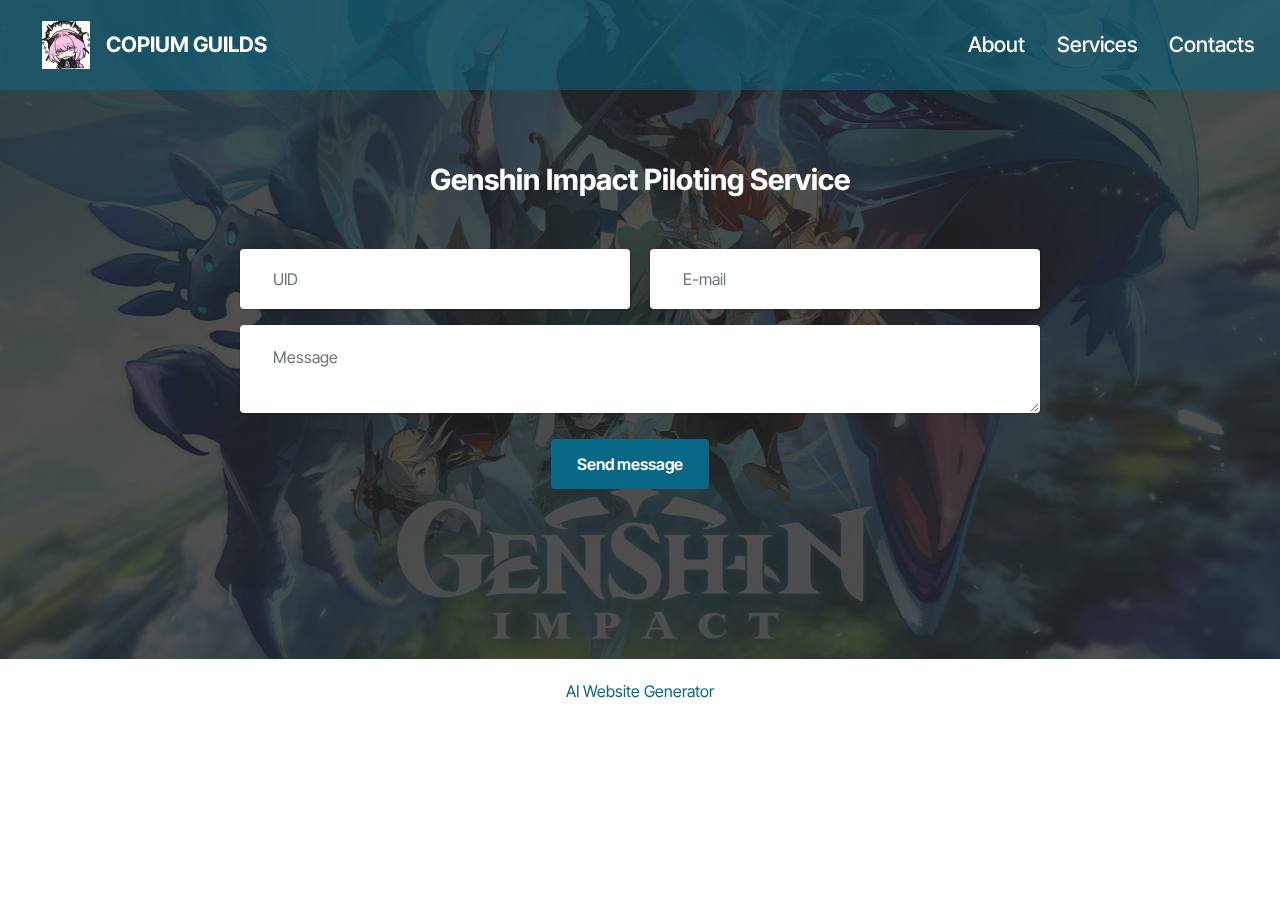
<file: page4.html>
<!DOCTYPE html>
<html  >
<head>
  <!-- Site made with Mobirise Website Builder v5.9.18, https://mobirise.com -->
  <meta charset="UTF-8">
  <meta http-equiv="X-UA-Compatible" content="IE=edge">
  <meta name="generator" content="Mobirise v5.9.18, mobirise.com">
  <meta name="viewport" content="width=device-width, initial-scale=1, minimum-scale=1">
  <link rel="shortcut icon" href="assets/images/twitter-mmr-waai2024.11.131856662565855941118gcqwwayaaaao-wo-128x128-1.png" type="image/x-icon">
  <meta name="description" content="">
  
  
  <title>Genshin Impact</title>
  <link rel="stylesheet" href="assets/web/assets/mobirise-icons2/mobirise2.css">
  <link rel="stylesheet" href="assets/bootstrap/css/bootstrap.min.css">
  <link rel="stylesheet" href="assets/bootstrap/css/bootstrap-grid.min.css">
  <link rel="stylesheet" href="assets/bootstrap/css/bootstrap-reboot.min.css">
  <link rel="stylesheet" href="assets/parallax/jarallax.css">
  <link rel="stylesheet" href="assets/animatecss/animate.css">
  <link rel="stylesheet" href="assets/dropdown/css/style.css">
  <link rel="stylesheet" href="assets/theme/css/style.css">
  <link rel="preload" href="https://fonts.googleapis.com/css?family=Inter+Tight:100,200,300,400,500,600,700,800,900,100i,200i,300i,400i,500i,600i,700i,800i,900i&display=swap" as="style" onload="this.onload=null;this.rel='stylesheet'">
  <noscript><link rel="stylesheet" href="https://fonts.googleapis.com/css?family=Inter+Tight:100,200,300,400,500,600,700,800,900,100i,200i,300i,400i,500i,600i,700i,800i,900i&display=swap"></noscript>
  <link rel="preload" as="style" href="assets/mobirise/css/mbr-additional.css?v=CQjSco"><link rel="stylesheet" href="assets/mobirise/css/mbr-additional.css?v=CQjSco" type="text/css">

  
  
  
</head>
<body>
  
  <section data-bs-version="5.1" class="menu menu6 cid-uwRegaXKr5" once="menu" id="menu06-25">
	

	<nav class="navbar navbar-dropdown opacityScrollOff navbar-expand-lg">
		<div class="container">
			<div class="navbar-brand">
				<span class="navbar-logo">
					<a href="https://mobiri.se">
						<img src="assets/images/twitter-mmr-waai2024.11.131856662565855941118gcqwwayaaaao-wo-96x96.jpg" alt="Mobirise Website Builder" style="height: 3rem;">
					</a>
				</span>
				<span class="navbar-caption-wrap"><a class="navbar-caption text-white text-primary display-4" href="index.html">COPIUM GUILDS</a></span>
			</div>
			<button class="navbar-toggler" type="button" data-toggle="collapse" data-bs-toggle="collapse" data-target="#navbarSupportedContent" data-bs-target="#navbarSupportedContent" aria-controls="navbarNavAltMarkup" aria-expanded="false" aria-label="Toggle navigation">
				<div class="hamburger">
					<span></span>
					<span></span>
					<span></span>
					<span></span>
				</div>
			</button>
			<div class="collapse navbar-collapse opacityScrollOff" id="navbarSupportedContent">
				<ul class="navbar-nav nav-dropdown nav-right" data-app-modern-menu="true"><li class="nav-item">
						<a class="nav-link link text-white text-primary display-4" href="about.html">About</a>
					</li><li class="nav-item">
						<a class="nav-link link text-white text-primary display-4" href="index.html" aria-expanded="false">Services</a>
					</li>
					<li class="nav-item">
						<a class="nav-link link text-white text-primary display-4" href="page2.html">Contacts</a>
					</li></ul>
				
				
			</div>
		</div>
	</nav>
</section>

<section data-bs-version="5.1" class="form5 cid-uwRegblF4S mbr-parallax-background" id="form02-26">
    
    <div class="mbr-overlay"></div>
    <div class="container">
        <div class="row justify-content-center">
            <div class="col-12 content-head">
                <div class="mbr-section-head mb-5">
                    <h3 class="mbr-section-title mbr-fonts-style align-center mb-0 display-5"><strong>Genshin Impact Piloting Service</strong></h3>
                    
                </div>
            </div>
        </div>
        <div class="row justify-content-center">
            <div class="col-lg-8 mx-auto mbr-form" data-form-type="formoid">
                <form action="https://mobirise.eu/" method="POST" class="mbr-form form-with-styler" data-form-title="Form Name"><input type="hidden" name="email" data-form-email="true" value="FfM93xP7l5aqioFCENIJIMOcHK/7w0xXqYIv0aFbrRt6M8IjxN4irWOw8iUuRHFnpv3vj+WFfL5GGPh92kwDnnDqchaGxg/H1BCsWT2YzKR0HaJPjTu2waaqKpWb5hKo">
                    <div class="row">
                        <div hidden="hidden" data-form-alert="" class="alert alert-success col-12">Thanks for filling out the form!</div>
                        <div hidden="hidden" data-form-alert-danger="" class="alert alert-danger col-12">
                            Oops...! some problem!
                        </div>
                    </div>
                    <div class="dragArea row">
                        <div class="col-md col-sm-12 form-group mb-3" data-for="name">
                            <input type="text" name="name" placeholder="UID" data-form-field="name" class="form-control" value="" id="name-form02-26">
                        </div>
                        <div class="col-md col-sm-12 form-group mb-3" data-for="email">
                            <input type="email" name="email" placeholder="E-mail" data-form-field="email" class="form-control" value="" id="email-form02-26">
                        </div>
                        
                        <div class="col-12 form-group mb-3" data-for="textarea">
                            <textarea name="textarea" placeholder="Message" data-form-field="textarea" class="form-control" id="textarea-form02-26"></textarea>
                        </div>
                        <div class="col-lg-12 col-md-12 col-sm-12 align-center mbr-section-btn">
                            <button type="submit" class="btn btn-primary display-7">Send message</button>
                        </div>
                    </div>
                </form>
            </div>
        </div>
    </div>
</section><section class="display-7" style="padding: 0;align-items: center;justify-content: center;flex-wrap: wrap;    align-content: center;display: flex;position: relative;height: 4rem;"><a href="https://mobiri.se/3644072" style="flex: 1 1;height: 4rem;position: absolute;width: 100%;z-index: 1;"><img alt="" style="height: 4rem;" src="[data-uri]"></a><p style="margin: 0;text-align: center;" class="display-7">&#8204;</p><a style="z-index:1" href="https://mobirise.com/builder/ai-website-generator.html">AI Website Generator</a></section><script src="assets/bootstrap/js/bootstrap.bundle.min.js"></script>  <script src="assets/parallax/jarallax.js"></script>  <script src="assets/smoothscroll/smooth-scroll.js"></script>  <script src="assets/ytplayer/index.js"></script>  <script src="assets/dropdown/js/navbar-dropdown.js"></script>  <script src="assets/theme/js/script.js"></script>  <script src="assets/formoid/formoid.min.js"></script>  
  
  
 <div id="scrollToTop" class="scrollToTop mbr-arrow-up"><a style="text-align: center;"><i class="mbr-arrow-up-icon mbr-arrow-up-icon-cm cm-icon cm-icon-smallarrow-up"></i></a></div>
    <input name="animation" type="hidden">
  </body>
</html>
</file>
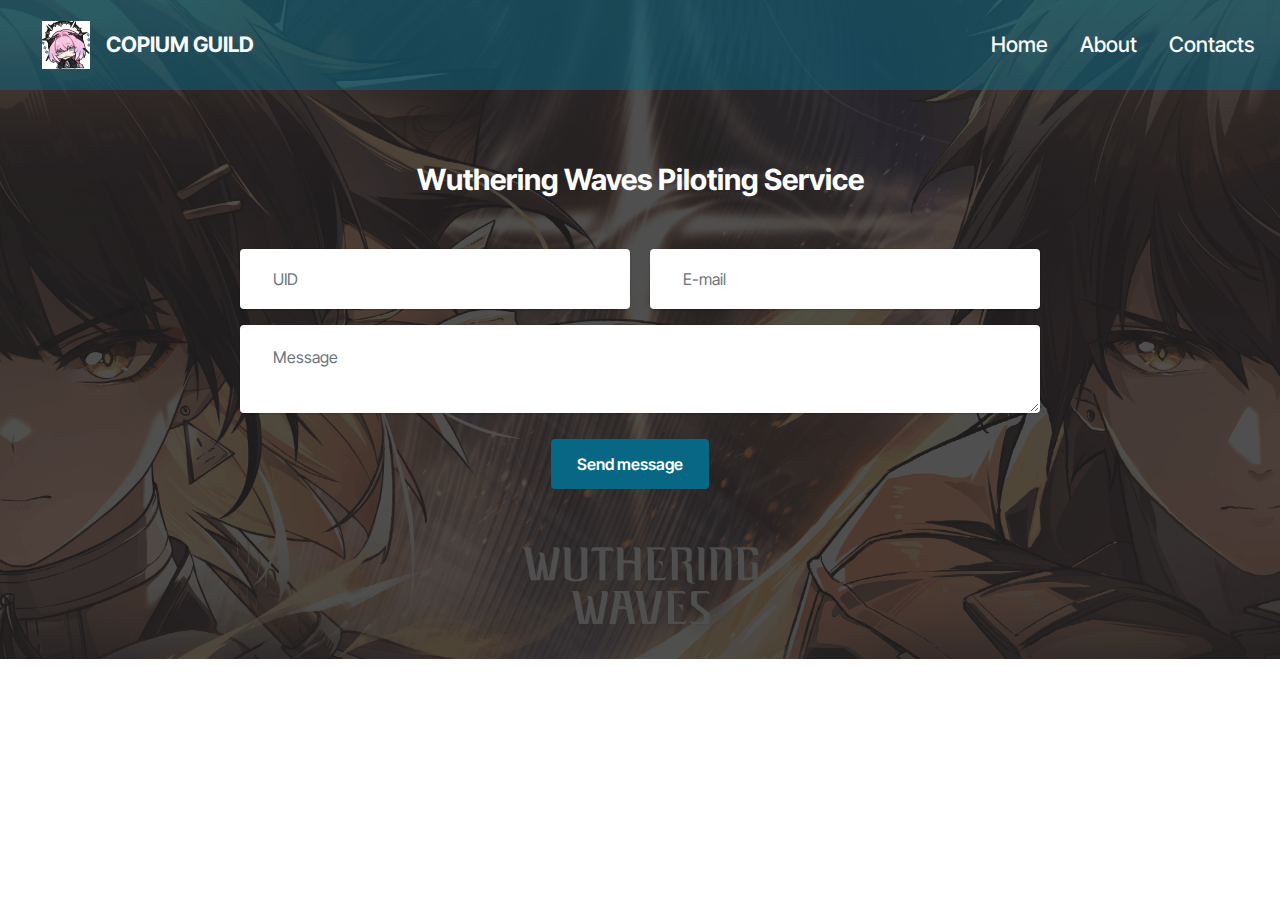
<file: wuwa.html>
<!DOCTYPE html>
<html  >
<head>

  <meta charset="UTF-8">
  <meta http-equiv="X-UA-Compatible" content="IE=edge">
  <meta name="generator" content="Mobirise v5.9.18, mobirise.com">
  <meta name="viewport" content="width=device-width, initial-scale=1, minimum-scale=1">
  <link rel="shortcut icon" href="assets/images/twitter-mmr-waai2024.11.131856662565855941118gcqwwayaaaao-wo-128x128-1.png" type="image/x-icon">
  <meta name="description" content="">
  
  
  <title>Wuthering Waves</title>
  <link rel="stylesheet" href="assets/web/assets/mobirise-icons2/mobirise2.css">
  <link rel="stylesheet" href="assets/bootstrap/css/bootstrap.min.css">
  <link rel="stylesheet" href="assets/bootstrap/css/bootstrap-grid.min.css">
  <link rel="stylesheet" href="assets/bootstrap/css/bootstrap-reboot.min.css">
  <link rel="stylesheet" href="assets/parallax/jarallax.css">
  <link rel="stylesheet" href="assets/animatecss/animate.css">
  <link rel="stylesheet" href="assets/dropdown/css/style.css">
  <link rel="stylesheet" href="assets/theme/css/style.css">
  <link rel="preload" href="https://fonts.googleapis.com/css?family=Inter+Tight:100,200,300,400,500,600,700,800,900,100i,200i,300i,400i,500i,600i,700i,800i,900i&display=swap" as="style" onload="this.onload=null;this.rel='stylesheet'">
  <noscript><link rel="stylesheet" href="https://fonts.googleapis.com/css?family=Inter+Tight:100,200,300,400,500,600,700,800,900,100i,200i,300i,400i,500i,600i,700i,800i,900i&display=swap"></noscript>
  <link rel="preload" as="style" href="assets/mobirise/css/mbr-additional.css?v=JDb8A4"><link rel="stylesheet" href="assets/mobirise/css/mbr-additional.css?v=JDb8A4" type="text/css">

  
  
  
</head>
<body>
  
  <section data-bs-version="5.1" class="menu menu6 cid-uwRcebEoST" once="menu" id="menu06-23">
	

	<nav class="navbar navbar-dropdown opacityScrollOff navbar-expand-lg">
		<div class="container">
			<div class="navbar-brand">
				<span class="navbar-logo">
					<a href="#">
						<img src="assets/images/twitter-mmr-waai2024.11.131856662565855941118gcqwwayaaaao-wo-96x96.jpg" alt="Mobirise Website Builder" style="height: 3rem;">
					</a>
				</span>
				<span class="navbar-caption-wrap"><a class="navbar-caption text-white text-primary display-4" href="index.html">COPIUM GUILD</a></span>
			</div>
			<button class="navbar-toggler" type="button" data-toggle="collapse" data-bs-toggle="collapse" data-target="#navbarSupportedContent" data-bs-target="#navbarSupportedContent" aria-controls="navbarNavAltMarkup" aria-expanded="false" aria-label="Toggle navigation">
				<div class="hamburger">
					<span></span>
					<span></span>
					<span></span>
					<span></span>
				</div>
			</button>
			<div class="collapse navbar-collapse opacityScrollOff" id="navbarSupportedContent">
				<ul class="navbar-nav nav-dropdown nav-right" data-app-modern-menu="true">
					<li class="nav-item">
						<a class="nav-link link text-white text-primary display-4" href="index.html">Home</a>
					</li>
					<li class="nav-item">
						<a class="nav-link link text-white text-primary display-4" href="about.html">About</a>
					</li>
					<li class="nav-item">
						<a class="nav-link link text-white text-primary display-4" href="contacts.html">Contacts</a>
					</li></ul>
				
				
			</div>
		</div>
	</nav>
</section>

<section data-bs-version="5.1" class="form5 cid-uwRcm3qwbc mbr-parallax-background" id="form02-24">
    
    <div class="mbr-overlay"></div>
    <div class="container">
        <div class="row justify-content-center">
            <div class="col-12 content-head">
                <div class="mbr-section-head mb-5">
                    <h3 class="mbr-section-title mbr-fonts-style align-center mb-0 display-5">
                        <strong>Wuthering Waves Piloting Service</strong></h3>
                    
                </div>
            </div>
        </div>
        <div class="row justify-content-center">
            <div class="col-lg-8 mx-auto mbr-form" data-form-type="formoid">
                <form action="#" method="POST" class="mbr-form form-with-styler" data-form-title="Form Name"><input type="hidden" name="email" data-form-email="true" value="Yv2kLQ1zyB8cXHRIRs70mLG84BJaBpqBO5jUiQiE7Hz09XuA1Nd/2B3vQQ+wi75/WTJ/AefM3kgEsWVs8Nr7zIIjLEf7XDIHEeZlbD88NY3FbZZ0LIKc6lWurjBzrZ2H">
                    <div class="row">
                        <div hidden="hidden" data-form-alert="" class="alert alert-success col-12">Thanks for filling out the form!</div>
                        <div hidden="hidden" data-form-alert-danger="" class="alert alert-danger col-12">
                            Oops...! some problem!
                        </div>
                    </div>
                    <div class="dragArea row">
                        <div class="col-md col-sm-12 form-group mb-3" data-for="name">
                            <input type="text" name="name" placeholder="UID" data-form-field="name" class="form-control" value="" id="name-form02-24">
                        </div>
                        <div class="col-md col-sm-12 form-group mb-3" data-for="email">
                            <input type="email" name="email" placeholder="E-mail" data-form-field="email" class="form-control" value="" id="email-form02-24">
                        </div>
                        
                        <div class="col-12 form-group mb-3" data-for="textarea">
                            <textarea name="textarea" placeholder="Message" data-form-field="textarea" class="form-control" id="textarea-form02-24"></textarea>
                        </div>
                        <div class="col-lg-12 col-md-12 col-sm-12 align-center mbr-section-btn">
                            <button type="submit" class="btn btn-primary display-7">Send message</button>
                        </div>
                    </div>
                </form>
            </div>
        </div>
    </div>
</section><script src="assets/bootstrap/js/bootstrap.bundle.min.js"></script>  <script src="assets/smoothscroll/smooth-scroll.js"></script>  <script src="assets/ytplayer/index.js"></script>  <script src="assets/dropdown/js/navbar-dropdown.js"></script>  <script src="assets/vimeoplayer/player.js"></script>  <script src="assets/embla/embla.min.js"></script>  <script src="assets/embla/script.js"></script>  <script src="assets/theme/js/script.js"></script>
  
 <div id="scrollToTop" class="scrollToTop mbr-arrow-up"><a style="text-align: center;"><i class="mbr-arrow-up-icon mbr-arrow-up-icon-cm cm-icon cm-icon-smallarrow-up"></i></a></div>
    <input name="animation" type="hidden">
  </body>
</html>
</file>
<file: assets/web/assets/mobirise-icons2/mobirise2.css>
@font-face {
  font-family: 'Moririse2';
  font-display: swap;
  src:  url('mobirise2.eot?f2bix4');
  src:  url('mobirise2.eot?f2bix4#iefix') format('embedded-opentype'),
    url('mobirise2.ttf?f2bix4') format('truetype'),
    url('mobirise2.woff?f2bix4') format('woff'),
    url('mobirise2.svg?f2bix4#mobirise2') format('svg');
  font-weight: normal;
  font-style: normal;
}

[class^="mobi-"], [class*=" mobi-"] {
  /* use !important to prevent issues with browser extensions that change fonts */
  font-family: 'Moririse2' !important;
  speak: none;
  font-style: normal;
  font-weight: normal;
  font-variant: normal;
  text-transform: none;
  line-height: 1;

  /* Better Font Rendering =========== */
  -webkit-font-smoothing: antialiased;
  -moz-osx-font-smoothing: grayscale;
}

.mobi-mbri-add-submenu:before {
  content: "\e900";
}
.mobi-mbri-alert:before {
  content: "\e901";
}
.mobi-mbri-align-center:before {
  content: "\e902";
}
.mobi-mbri-align-justify:before {
  content: "\e903";
}
.mobi-mbri-align-left:before {
  content: "\e904";
}
.mobi-mbri-align-right:before {
  content: "\e905";
}
.mobi-mbri-android:before {
  content: "\e906";
}
.mobi-mbri-apple:before {
  content: "\e907";
}
.mobi-mbri-arrow-down:before {
  content: "\e908";
}
.mobi-mbri-arrow-next:before {
  content: "\e909";
}
.mobi-mbri-arrow-prev:before {
  content: "\e90a";
}
.mobi-mbri-arrow-up:before {
  content: "\e90b";
}
.mobi-mbri-bold:before {
  content: "\e90c";
}
.mobi-mbri-bookmark:before {
  content: "\e90d";
}
.mobi-mbri-bootstrap:before {
  content: "\e90e";
}
.mobi-mbri-briefcase:before {
  content: "\e90f";
}
.mobi-mbri-browse:before {
  content: "\e910";
}
.mobi-mbri-bulleted-list:before {
  content: "\e911";
}
.mobi-mbri-calendar:before {
  content: "\e912";
}
.mobi-mbri-camera:before {
  content: "\e913";
}
.mobi-mbri-cart-add:before {
  content: "\e914";
}
.mobi-mbri-cart-full:before {
  content: "\e915";
}
.mobi-mbri-cash:before {
  content: "\e916";
}
.mobi-mbri-change-style:before {
  content: "\e917";
}
.mobi-mbri-chat:before {
  content: "\e918";
}
.mobi-mbri-clock:before {
  content: "\e919";
}
.mobi-mbri-close:before {
  content: "\e91a";
}
.mobi-mbri-cloud:before {
  content: "\e91b";
}
.mobi-mbri-code:before {
  content: "\e91c";
}
.mobi-mbri-contact-form:before {
  content: "\e91d";
}
.mobi-mbri-credit-card:before {
  content: "\e91e";
}
.mobi-mbri-cursor-click:before {
  content: "\e91f";
}
.mobi-mbri-cust-feedback:before {
  content: "\e920";
}
.mobi-mbri-database:before {
  content: "\e921";
}
.mobi-mbri-delivery:before {
  content: "\e922";
}
.mobi-mbri-desktop:before {
  content: "\e923";
}
.mobi-mbri-devices:before {
  content: "\e924";
}
.mobi-mbri-down:before {
  content: "\e925";
}
.mobi-mbri-download-2:before {
  content: "\e926";
}
.mobi-mbri-download:before {
  content: "\e927";
}
.mobi-mbri-drag-n-drop-2:before {
  content: "\e928";
}
.mobi-mbri-drag-n-drop:before {
  content: "\e929";
}
.mobi-mbri-edit-2:before {
  content: "\e92a";
}
.mobi-mbri-edit:before {
  content: "\e92b";
}
.mobi-mbri-error:before {
  content: "\e92c";
}
.mobi-mbri-extension:before {
  content: "\e92d";
}
.mobi-mbri-features:before {
  content: "\e92e";
}
.mobi-mbri-file:before {
  content: "\e92f";
}
.mobi-mbri-flag:before {
  content: "\e930";
}
.mobi-mbri-folder:before {
  content: "\e931";
}
.mobi-mbri-gift:before {
  content: "\e932";
}
.mobi-mbri-github:before {
  content: "\e933";
}
.mobi-mbri-globe-2:before {
  content: "\e934";
}
.mobi-mbri-globe:before {
  content: "\e935";
}
.mobi-mbri-growing-chart:before {
  content: "\e936";
}
.mobi-mbri-hearth:before {
  content: "\e937";
}
.mobi-mbri-help:before {
  content: "\e938";
}
.mobi-mbri-home:before {
  content: "\e939";
}
.mobi-mbri-hot-cup:before {
  content: "\e93a";
}
.mobi-mbri-idea:before {
  content: "\e93b";
}
.mobi-mbri-image-gallery:before {
  content: "\e93c";
}
.mobi-mbri-image-slider:before {
  content: "\e93d";
}
.mobi-mbri-info:before {
  content: "\e93e";
}
.mobi-mbri-italic:before {
  content: "\e93f";
}
.mobi-mbri-key:before {
  content: "\e940";
}
.mobi-mbri-laptop:before {
  content: "\e941";
}
.mobi-mbri-layers:before {
  content: "\e942";
}
.mobi-mbri-left-right:before {
  content: "\e943";
}
.mobi-mbri-left:before {
  content: "\e944";
}
.mobi-mbri-letter:before {
  content: "\e945";
}
.mobi-mbri-like:before {
  content: "\e946";
}
.mobi-mbri-link:before {
  content: "\e947";
}
.mobi-mbri-lock:before {
  content: "\e948";
}
.mobi-mbri-login:before {
  content: "\e949";
}
.mobi-mbri-logout:before {
  content: "\e94a";
}
.mobi-mbri-magic-stick:before {
  content: "\e94b";
}
.mobi-mbri-map-pin:before {
  content: "\e94c";
}
.mobi-mbri-menu:before {
  content: "\e94d";
}
.mobi-mbri-mobile-2:before {
  content: "\e94e";
}
.mobi-mbri-mobile-horizontal:before {
  content: "\e94f";
}
.mobi-mbri-mobile:before {
  content: "\e950";
}
.mobi-mbri-mobirise:before {
  content: "\e951";
}
.mobi-mbri-more-horizontal:before {
  content: "\e952";
}
.mobi-mbri-more-vertical:before {
  content: "\e953";
}
.mobi-mbri-music:before {
  content: "\e954";
}
.mobi-mbri-new-file:before {
  content: "\e955";
}
.mobi-mbri-numbered-list:before {
  content: "\e956";
}
.mobi-mbri-opened-folder:before {
  content: "\e957";
}
.mobi-mbri-pages:before {
  content: "\e958";
}
.mobi-mbri-paper-plane:before {
  content: "\e959";
}
.mobi-mbri-paperclip:before {
  content: "\e95a";
}
.mobi-mbri-phone:before {
  content: "\e95b";
}
.mobi-mbri-photo:before {
  content: "\e95c";
}
.mobi-mbri-photos:before {
  content: "\e95d";
}
.mobi-mbri-pin:before {
  content: "\e95e";
}
.mobi-mbri-play:before {
  content: "\e95f";
}
.mobi-mbri-plus:before {
  content: "\e960";
}
.mobi-mbri-preview:before {
  content: "\e961";
}
.mobi-mbri-print:before {
  content: "\e962";
}
.mobi-mbri-protect:before {
  content: "\e963";
}
.mobi-mbri-question:before {
  content: "\e964";
}
.mobi-mbri-quote-left:before {
  content: "\e965";
}
.mobi-mbri-quote-right:before {
  content: "\e966";
}
.mobi-mbri-redo:before {
  content: "\e967";
}
.mobi-mbri-refresh:before {
  content: "\e968";
}
.mobi-mbri-responsive-2:before {
  content: "\e969";
}
.mobi-mbri-responsive:before {
  content: "\e96a";
}
.mobi-mbri-right:before {
  content: "\e96b";
}
.mobi-mbri-rocket:before {
  content: "\e96c";
}
.mobi-mbri-sad-face:before {
  content: "\e96d";
}
.mobi-mbri-sale:before {
  content: "\e96e";
}
.mobi-mbri-save:before {
  content: "\e96f";
}
.mobi-mbri-search:before {
  content: "\e970";
}
.mobi-mbri-setting-2:before {
  content: "\e971";
}
.mobi-mbri-setting-3:before {
  content: "\e972";
}
.mobi-mbri-setting:before {
  content: "\e973";
}
.mobi-mbri-share:before {
  content: "\e974";
}
.mobi-mbri-shopping-bag:before {
  content: "\e975";
}
.mobi-mbri-shopping-basket:before {
  content: "\e976";
}
.mobi-mbri-shopping-cart:before {
  content: "\e977";
}
.mobi-mbri-sites:before {
  content: "\e978";
}
.mobi-mbri-smile-face:before {
  content: "\e979";
}
.mobi-mbri-speed:before {
  content: "\e97a";
}
.mobi-mbri-star:before {
  content: "\e97b";
}
.mobi-mbri-success:before {
  content: "\e97c";
}
.mobi-mbri-sun:before {
  content: "\e97d";
}
.mobi-mbri-sun2:before {
  content: "\e97e";
}
.mobi-mbri-tablet-vertical:before {
  content: "\e97f";
}
.mobi-mbri-tablet:before {
  content: "\e980";
}
.mobi-mbri-target:before {
  content: "\e981";
}
.mobi-mbri-timer:before {
  content: "\e982";
}
.mobi-mbri-to-ftp:before {
  content: "\e983";
}
.mobi-mbri-to-local-drive:before {
  content: "\e984";
}
.mobi-mbri-touch-swipe:before {
  content: "\e985";
}
.mobi-mbri-touch:before {
  content: "\e986";
}
.mobi-mbri-trash:before {
  content: "\e987";
}
.mobi-mbri-underline:before {
  content: "\e988";
}
.mobi-mbri-undo:before {
  content: "\e989";
}
.mobi-mbri-unlink:before {
  content: "\e98a";
}
.mobi-mbri-unlock:before {
  content: "\e98b";
}
.mobi-mbri-up-down:before {
  content: "\e98c";
}
.mobi-mbri-up:before {
  content: "\e98d";
}
.mobi-mbri-update:before {
  content: "\e98e";
}
.mobi-mbri-upload-2:before {
  content: "\e98f";
}
.mobi-mbri-upload:before {
  content: "\e990";
}
.mobi-mbri-user-2:before {
  content: "\e991";
}
.mobi-mbri-user:before {
  content: "\e992";
}
.mobi-mbri-users:before {
  content: "\e993";
}
.mobi-mbri-video-play:before {
  content: "\e994";
}
.mobi-mbri-video:before {
  content: "\e995";
}
.mobi-mbri-watch:before {
  content: "\e996";
}
.mobi-mbri-website-theme-2:before {
  content: "\e997";
}
.mobi-mbri-website-theme:before {
  content: "\e998";
}
.mobi-mbri-wifi:before {
  content: "\e999";
}
.mobi-mbri-windows:before {
  content: "\e99a";
}
.mobi-mbri-zoom-in:before {
  content: "\e99b";
}
.mobi-mbri-zoom-out:before {
  content: "\e99c";
}
</file>
<file: assets/dropdown/css/style.css>
.navbar-dropdown {
  left: 0;
  padding: 0;
  position: absolute;
  right: 0;
  top: 0;
  transition: all 0.45s ease;
  z-index: 1030;
  background: #282828; }
  .navbar-dropdown .navbar-logo {
    margin-right: 0.8rem;
    transition: margin 0.3s ease-in-out;
    vertical-align: middle; }
    .navbar-dropdown .navbar-logo img {
      height: 3.125rem;
      transition: all 0.3s ease-in-out; }
    .navbar-dropdown .navbar-logo.mbr-iconfont {
      font-size: 3.125rem;
      line-height: 3.125rem; }
  .navbar-dropdown .navbar-caption {
    font-weight: 700;
    white-space: normal;
    vertical-align: -4px;
    line-height: 3.125rem !important; }
    .navbar-dropdown .navbar-caption, .navbar-dropdown .navbar-caption:hover {
      color: inherit;
      text-decoration: none; }
  .navbar-dropdown .mbr-iconfont + .navbar-caption {
    vertical-align: -1px; }
  .navbar-dropdown.navbar-fixed-top {
    position: fixed; }
  .navbar-dropdown .navbar-brand span {
    vertical-align: -4px; }
  .navbar-dropdown.bg-color.transparent {
    background: none; }
  .navbar-dropdown.navbar-short .navbar-brand {
    padding: 0.625rem 0; }
    .navbar-dropdown.navbar-short .navbar-brand span {
      vertical-align: -1px; }
  .navbar-dropdown.navbar-short .navbar-caption {
    line-height: 2.375rem !important;
    vertical-align: -2px; }
  .navbar-dropdown.navbar-short .navbar-logo {
    margin-right: 0.5rem; }
    .navbar-dropdown.navbar-short .navbar-logo img {
      height: 2.375rem; }
    .navbar-dropdown.navbar-short .navbar-logo.mbr-iconfont {
      font-size: 2.375rem;
      line-height: 2.375rem; }
  .navbar-dropdown.navbar-short .mbr-table-cell {
    height: 3.625rem; }
  .navbar-dropdown .navbar-close {
    left: 0.6875rem;
    position: fixed;
    top: 0.75rem;
    z-index: 1000; }
  .navbar-dropdown .hamburger-icon {
    content: "";
    display: inline-block;
    vertical-align: middle;
    width: 16px;
    -webkit-box-shadow: 0 -6px 0 1px #282828,0 0 0 1px #282828,0 6px 0 1px #282828;
    -moz-box-shadow: 0 -6px 0 1px #282828,0 0 0 1px #282828,0 6px 0 1px #282828;
    box-shadow: 0 -6px 0 1px #282828,0 0 0 1px #282828,0 6px 0 1px #282828; }

.dropdown-menu .dropdown-toggle[data-toggle="dropdown-submenu"]::after {
  border-bottom: 0.35em solid transparent;
  border-left: 0.35em solid;
  border-right: 0;
  border-top: 0.35em solid transparent;
  margin-left: 0.3rem; }

.dropdown-menu .dropdown-item:focus {
  outline: 0; }

.nav-dropdown {
  font-size: 0.75rem;
  font-weight: 500;
  height: auto !important; }
  .nav-dropdown .nav-btn {
    padding-left: 1rem; }
  .nav-dropdown .link {
    margin: .667em 1.667em;
    font-weight: 500;
    padding: 0;
    transition: color .2s ease-in-out; }
    .nav-dropdown .link.dropdown-toggle {
      margin-right: 2.583em; }
      .nav-dropdown .link.dropdown-toggle::after {
        margin-left: .25rem;
        border-top: 0.35em solid;
        border-right: 0.35em solid transparent;
        border-left: 0.35em solid transparent;
        border-bottom: 0; }
      .nav-dropdown .link.dropdown-toggle[aria-expanded="true"] {
        margin: 0;
        padding: 0.667em 3.263em  0.667em 1.667em; }
  .nav-dropdown .link::after,
  .nav-dropdown .dropdown-item::after {
    color: inherit; }
  .nav-dropdown .btn {
    font-size: 0.75rem;
    font-weight: 700;
    letter-spacing: 0;
    margin-bottom: 0;
    padding-left: 1.25rem;
    padding-right: 1.25rem; }
  .nav-dropdown .dropdown-menu {
    border-radius: 0;
    border: 0;
    left: 0;
    margin: 0;
    padding-bottom: 1.25rem;
    padding-top: 1.25rem;
    position: relative; }
  .nav-dropdown .dropdown-submenu {
    margin-left: 0.125rem;
    top: 0; }
  .nav-dropdown .dropdown-item {
    font-weight: 500;
    line-height: 2;
    padding: 0.3846em 4.615em 0.3846em 1.5385em;
    position: relative;
    transition: color .2s ease-in-out, background-color .2s ease-in-out; }
    .nav-dropdown .dropdown-item::after {
      margin-top: -0.3077em;
      position: absolute;
      right: 1.1538em;
      top: 50%; }
    .nav-dropdown .dropdown-item:focus, .nav-dropdown .dropdown-item:hover {
      background: none; }

@media (max-width: 767px) {
  .nav-dropdown.navbar-toggleable-sm {
    bottom: 0;
    display: none;
    left: 0;
    overflow-x: hidden;
    position: fixed;
    top: 0;
    transform: translateX(-100%);
    -ms-transform: translateX(-100%);
    -webkit-transform: translateX(-100%);
    width: 18.75rem;
    z-index: 999; } }
.nav-dropdown.navbar-toggleable-xl {
  bottom: 0;
  display: none;
  left: 0;
  overflow-x: hidden;
  position: fixed;
  top: 0;
  transform: translateX(-100%);
  -ms-transform: translateX(-100%);
  -webkit-transform: translateX(-100%);
  width: 18.75rem;
  z-index: 999; }

.nav-dropdown-sm {
  display: block !important;
  overflow-x: hidden;
  overflow: auto;
  padding-top: 3.875rem; }
  .nav-dropdown-sm::after {
    content: "";
    display: block;
    height: 3rem;
    width: 100%; }
  .nav-dropdown-sm.collapse.in ~ .navbar-close {
    display: block !important; }
  .nav-dropdown-sm.collapsing, .nav-dropdown-sm.collapse.in {
    transform: translateX(0);
    -ms-transform: translateX(0);
    -webkit-transform: translateX(0);
    transition: all 0.25s ease-out;
    -webkit-transition: all 0.25s ease-out;
    background: #282828; }
  .nav-dropdown-sm.collapsing[aria-expanded="false"] {
    transform: translateX(-100%);
    -ms-transform: translateX(-100%);
    -webkit-transform: translateX(-100%); }
  .nav-dropdown-sm .nav-item {
    display: block;
    margin-left: 0 !important;
    padding-left: 0; }
  .nav-dropdown-sm .link,
  .nav-dropdown-sm .dropdown-item {
    border-top: 1px dotted rgba(255, 255, 255, 0.1);
    font-size: 0.8125rem;
    line-height: 1.6;
    margin: 0 !important;
    padding: 0.875rem 2.4rem 0.875rem 1.5625rem !important;
    position: relative;
    white-space: normal; }
    .nav-dropdown-sm .link:focus, .nav-dropdown-sm .link:hover,
    .nav-dropdown-sm .dropdown-item:focus,
    .nav-dropdown-sm .dropdown-item:hover {
      background: rgba(0, 0, 0, 0.2) !important;
      color: #c0a375; }
  .nav-dropdown-sm .nav-btn {
    position: relative;
    padding: 1.5625rem 1.5625rem 0 1.5625rem; }
    .nav-dropdown-sm .nav-btn::before {
      border-top: 1px dotted rgba(255, 255, 255, 0.1);
      content: "";
      left: 0;
      position: absolute;
      top: 0;
      width: 100%; }
    .nav-dropdown-sm .nav-btn + .nav-btn {
      padding-top: 0.625rem; }
      .nav-dropdown-sm .nav-btn + .nav-btn::before {
        display: none; }
  .nav-dropdown-sm .btn {
    padding: 0.625rem 0; }
  .nav-dropdown-sm .dropdown-toggle[data-toggle="dropdown-submenu"]::after {
    margin-left: .25rem;
    border-top: 0.35em solid;
    border-right: 0.35em solid transparent;
    border-left: 0.35em solid transparent;
    border-bottom: 0; }
  .nav-dropdown-sm .dropdown-toggle[data-toggle="dropdown-submenu"][aria-expanded="true"]::after {
    border-top: 0;
    border-right: 0.35em solid transparent;
    border-left: 0.35em solid transparent;
    border-bottom: 0.35em solid; }
  .nav-dropdown-sm .dropdown-menu {
    margin: 0;
    padding: 0;
    position: relative;
    top: 0;
    left: 0;
    width: 100%;
    border: 0;
    float: none;
    border-radius: 0;
    background: none; }
  .nav-dropdown-sm .dropdown-submenu {
    left: 100%;
    margin-left: 0.125rem;
    margin-top: -1.25rem;
    top: 0; }

.navbar-toggleable-sm .nav-dropdown .dropdown-menu {
  position: absolute; }

.navbar-toggleable-sm .nav-dropdown .dropdown-submenu {
  left: 100%;
  margin-left: 0.125rem;
  margin-top: -1.25rem;
  top: 0; }

.navbar-toggleable-sm.opened .nav-dropdown .dropdown-menu {
  position: relative; }

.navbar-toggleable-sm.opened .nav-dropdown .dropdown-submenu {
  left: 0;
  margin-left: 00rem;
  margin-top: 0rem;
  top: 0; }

.is-builder .nav-dropdown.collapsing {
  transition: none !important; }
</file>
<file: assets/socicon/css/styles.css>
@charset "UTF-8";

@font-face {
  font-family: 'Socicon';
  src:  url('../fonts/socicon.eot');
  src:  url('../fonts/socicon.eot?#iefix') format('embedded-opentype'),
    url('../fonts/socicon.woff2') format('woff2'),
    url('../fonts/socicon.ttf') format('truetype'),
    url('../fonts/socicon.woff') format('woff'),
    url('../fonts/socicon.svg#socicon') format('svg');
  font-weight: normal;
  font-style: normal;
  font-display: swap;
}

[data-icon]:before {
  font-family: "socicon" !important;
  content: attr(data-icon);
  font-style: normal !important;
  font-weight: normal !important;
  font-variant: normal !important;
  text-transform: none !important;
  speak: none;
  line-height: 1;
  -webkit-font-smoothing: antialiased;
  -moz-osx-font-smoothing: grayscale;
}

[class^="socicon-"], [class*=" socicon-"] {
  /* use !important to prevent issues with browser extensions that change fonts */
  font-family: 'Socicon' !important;
  speak: none;
  font-style: normal;
  font-weight: normal;
  font-variant: normal;
  text-transform: none;
  line-height: 1;

  /* Better Font Rendering =========== */
  -webkit-font-smoothing: antialiased;
  -moz-osx-font-smoothing: grayscale;
}

.socicon-500px:before {
  content: "\e000";
}
.socicon-8tracks:before {
  content: "\e001";
}
.socicon-airbnb:before {
  content: "\e002";
}
.socicon-alliance:before {
  content: "\e003";
}
.socicon-amazon:before {
  content: "\e004";
}
.socicon-amplement:before {
  content: "\e005";
}
.socicon-android:before {
  content: "\e006";
}
.socicon-angellist:before {
  content: "\e007";
}
.socicon-apple:before {
  content: "\e008";
}
.socicon-appnet:before {
  content: "\e009";
}
.socicon-baidu:before {
  content: "\e00a";
}
.socicon-bandcamp:before {
  content: "\e00b";
}
.socicon-battlenet:before {
  content: "\e00c";
}
.socicon-mixer:before {
  content: "\e00d";
}
.socicon-bebee:before {
  content: "\e00e";
}
.socicon-bebo:before {
  content: "\e00f";
}
.socicon-behance:before {
  content: "\e010";
}
.socicon-blizzard:before {
  content: "\e011";
}
.socicon-blogger:before {
  content: "\e012";
}
.socicon-buffer:before {
  content: "\e013";
}
.socicon-chrome:before {
  content: "\e014";
}
.socicon-coderwall:before {
  content: "\e015";
}
.socicon-curse:before {
  content: "\e016";
}
.socicon-dailymotion:before {
  content: "\e017";
}
.socicon-deezer:before {
  content: "\e018";
}
.socicon-delicious:before {
  content: "\e019";
}
.socicon-deviantart:before {
  content: "\e01a";
}
.socicon-diablo:before {
  content: "\e01b";
}
.socicon-digg:before {
  content: "\e01c";
}
.socicon-discord:before {
  content: "\e01d";
}
.socicon-disqus:before {
  content: "\e01e";
}
.socicon-douban:before {
  content: "\e01f";
}
.socicon-draugiem:before {
  content: "\e020";
}
.socicon-dribbble:before {
  content: "\e021";
}
.socicon-drupal:before {
  content: "\e022";
}
.socicon-ebay:before {
  content: "\e023";
}
.socicon-ello:before {
  content: "\e024";
}
.socicon-endomodo:before {
  content: "\e025";
}
.socicon-envato:before {
  content: "\e026";
}
.socicon-etsy:before {
  content: "\e027";
}
.socicon-facebook:before {
  content: "\e028";
}
.socicon-feedburner:before {
  content: "\e029";
}
.socicon-filmweb:before {
  content: "\e02a";
}
.socicon-firefox:before {
  content: "\e02b";
}
.socicon-flattr:before {
  content: "\e02c";
}
.socicon-flickr:before {
  content: "\e02d";
}
.socicon-formulr:before {
  content: "\e02e";
}
.socicon-forrst:before {
  content: "\e02f";
}
.socicon-foursquare:before {
  content: "\e030";
}
.socicon-friendfeed:before {
  content: "\e031";
}
.socicon-github:before {
  content: "\e032";
}
.socicon-goodreads:before {
  content: "\e033";
}
.socicon-google:before {
  content: "\e034";
}
.socicon-googlescholar:before {
  content: "\e035";
}
.socicon-googlegroups:before {
  content: "\e036";
}
.socicon-googlephotos:before {
  content: "\e037";
}
.socicon-googleplus:before {
  content: "\e038";
}
.socicon-grooveshark:before {
  content: "\e039";
}
.socicon-hackerrank:before {
  content: "\e03a";
}
.socicon-hearthstone:before {
  content: "\e03b";
}
.socicon-hellocoton:before {
  content: "\e03c";
}
.socicon-heroes:before {
  content: "\e03d";
}
.socicon-smashcast:before {
  content: "\e03e";
}
.socicon-horde:before {
  content: "\e03f";
}
.socicon-houzz:before {
  content: "\e040";
}
.socicon-icq:before {
  content: "\e041";
}
.socicon-identica:before {
  content: "\e042";
}
.socicon-imdb:before {
  content: "\e043";
}
.socicon-instagram:before {
  content: "\e044";
}
.socicon-issuu:before {
  content: "\e045";
}
.socicon-istock:before {
  content: "\e046";
}
.socicon-itunes:before {
  content: "\e047";
}
.socicon-keybase:before {
  content: "\e048";
}
.socicon-lanyrd:before {
  content: "\e049";
}
.socicon-lastfm:before {
  content: "\e04a";
}
.socicon-line:before {
  content: "\e04b";
}
.socicon-linkedin:before {
  content: "\e04c";
}
.socicon-livejournal:before {
  content: "\e04d";
}
.socicon-lyft:before {
  content: "\e04e";
}
.socicon-macos:before {
  content: "\e04f";
}
.socicon-mail:before {
  content: "\e050";
}
.socicon-medium:before {
  content: "\e051";
}
.socicon-meetup:before {
  content: "\e052";
}
.socicon-mixcloud:before {
  content: "\e053";
}
.socicon-modelmayhem:before {
  content: "\e054";
}
.socicon-mumble:before {
  content: "\e055";
}
.socicon-myspace:before {
  content: "\e056";
}
.socicon-newsvine:before {
  content: "\e057";
}
.socicon-nintendo:before {
  content: "\e058";
}
.socicon-npm:before {
  content: "\e059";
}
.socicon-odnoklassniki:before {
  content: "\e05a";
}
.socicon-openid:before {
  content: "\e05b";
}
.socicon-opera:before {
  content: "\e05c";
}
.socicon-outlook:before {
  content: "\e05d";
}
.socicon-overwatch:before {
  content: "\e05e";
}
.socicon-patreon:before {
  content: "\e05f";
}
.socicon-paypal:before {
  content: "\e060";
}
.socicon-periscope:before {
  content: "\e061";
}
.socicon-persona:before {
  content: "\e062";
}
.socicon-pinterest:before {
  content: "\e063";
}
.socicon-play:before {
  content: "\e064";
}
.socicon-player:before {
  content: "\e065";
}
.socicon-playstation:before {
  content: "\e066";
}
.socicon-pocket:before {
  content: "\e067";
}
.socicon-qq:before {
  content: "\e068";
}
.socicon-quora:before {
  content: "\e069";
}
.socicon-raidcall:before {
  content: "\e06a";
}
.socicon-ravelry:before {
  content: "\e06b";
}
.socicon-reddit:before {
  content: "\e06c";
}
.socicon-renren:before {
  content: "\e06d";
}
.socicon-researchgate:before {
  content: "\e06e";
}
.socicon-residentadvisor:before {
  content: "\e06f";
}
.socicon-reverbnation:before {
  content: "\e070";
}
.socicon-rss:before {
  content: "\e071";
}
.socicon-sharethis:before {
  content: "\e072";
}
.socicon-skype:before {
  content: "\e073";
}
.socicon-slideshare:before {
  content: "\e074";
}
.socicon-smugmug:before {
  content: "\e075";
}
.socicon-snapchat:before {
  content: "\e076";
}
.socicon-songkick:before {
  content: "\e077";
}
.socicon-soundcloud:before {
  content: "\e078";
}
.socicon-spotify:before {
  content: "\e079";
}
.socicon-stackexchange:before {
  content: "\e07a";
}
.socicon-stackoverflow:before {
  content: "\e07b";
}
.socicon-starcraft:before {
  content: "\e07c";
}
.socicon-stayfriends:before {
  content: "\e07d";
}
.socicon-steam:before {
  content: "\e07e";
}
.socicon-storehouse:before {
  content: "\e07f";
}
.socicon-strava:before {
  content: "\e080";
}
.socicon-streamjar:before {
  content: "\e081";
}
.socicon-stumbleupon:before {
  content: "\e082";
}
.socicon-swarm:before {
  content: "\e083";
}
.socicon-teamspeak:before {
  content: "\e084";
}
.socicon-teamviewer:before {
  content: "\e085";
}
.socicon-technorati:before {
  content: "\e086";
}
.socicon-telegram:before {
  content: "\e087";
}
.socicon-tripadvisor:before {
  content: "\e088";
}
.socicon-tripit:before {
  content: "\e089";
}
.socicon-triplej:before {
  content: "\e08a";
}
.socicon-tumblr:before {
  content: "\e08b";
}
.socicon-twitch:before {
  content: "\e08c";
}
.socicon-twitter:before {
  content: "\e08d";
}
.socicon-uber:before {
  content: "\e08e";
}
.socicon-ventrilo:before {
  content: "\e08f";
}
.socicon-viadeo:before {
  content: "\e090";
}
.socicon-viber:before {
  content: "\e091";
}
.socicon-viewbug:before {
  content: "\e092";
}
.socicon-vimeo:before {
  content: "\e093";
}
.socicon-vine:before {
  content: "\e094";
}
.socicon-vkontakte:before {
  content: "\e095";
}
.socicon-warcraft:before {
  content: "\e096";
}
.socicon-wechat:before {
  content: "\e097";
}
.socicon-weibo:before {
  content: "\e098";
}
.socicon-whatsapp:before {
  content: "\e099";
}
.socicon-wikipedia:before {
  content: "\e09a";
}
.socicon-windows:before {
  content: "\e09b";
}
.socicon-wordpress:before {
  content: "\e09c";
}
.socicon-wykop:before {
  content: "\e09d";
}
.socicon-xbox:before {
  content: "\e09e";
}
.socicon-xing:before {
  content: "\e09f";
}
.socicon-yahoo:before {
  content: "\e0a0";
}
.socicon-yammer:before {
  content: "\e0a1";
}
.socicon-yandex:before {
  content: "\e0a2";
}
.socicon-yelp:before {
  content: "\e0a3";
}
.socicon-younow:before {
  content: "\e0a4";
}
.socicon-youtube:before {
  content: "\e0a5";
}
.socicon-zapier:before {
  content: "\e0a6";
}
.socicon-zerply:before {
  content: "\e0a7";
}
.socicon-zomato:before {
  content: "\e0a8";
}
.socicon-zynga:before {
  content: "\e0a9";
}
.socicon-spreadshirt:before {
  content: "\e901";
}
.socicon-gamejolt:before {
  content: "\e902";
}
.socicon-trello:before {
  content: "\e903";
}
.socicon-tunein:before {
  content: "\e904";
}
.socicon-bloglovin:before {
  content: "\e905";
}
.socicon-gamewisp:before {
  content: "\e906";
}
.socicon-messenger:before {
  content: "\e907";
}
.socicon-pandora:before {
  content: "\e908";
}
.socicon-augment:before {
  content: "\e909";
}
.socicon-bitbucket:before {
  content: "\e90a";
}
.socicon-fyuse:before {
  content: "\e90b";
}
.socicon-yt-gaming:before {
  content: "\e90c";
}
.socicon-sketchfab:before {
  content: "\e90d";
}
.socicon-mobcrush:before {
  content: "\e90e";
}
.socicon-microsoft:before {
  content: "\e90f";
}
.socicon-realtor:before {
  content: "\e910";
}
.socicon-tidal:before {
  content: "\e911";
}
.socicon-qobuz:before {
  content: "\e912";
}
.socicon-natgeo:before {
  content: "\e913";
}
.socicon-mastodon:before {
  content: "\e914";
}
.socicon-unsplash:before {
  content: "\e915";
}
.socicon-homeadvisor:before {
  content: "\e916";
}
.socicon-angieslist:before {
  content: "\e917";
}
.socicon-codepen:before {
  content: "\e918";
}
.socicon-slack:before {
  content: "\e919";
}
.socicon-openaigym:before {
  content: "\e91a";
}
.socicon-logmein:before {
  content: "\e91b";
}
.socicon-fiverr:before {
  content: "\e91c";
}
.socicon-gotomeeting:before {
  content: "\e91d";
}
.socicon-aliexpress:before {
  content: "\e91e";
}
.socicon-guru:before {
  content: "\e91f";
}
.socicon-appstore:before {
  content: "\e920";
}
.socicon-homes:before {
  content: "\e921";
}
.socicon-zoom:before {
  content: "\e922";
}
.socicon-alibaba:before {
  content: "\e923";
}
.socicon-craigslist:before {
  content: "\e924";
}
.socicon-wix:before {
  content: "\e925";
}
.socicon-redfin:before {
  content: "\e926";
}
.socicon-googlecalendar:before {
  content: "\e927";
}
.socicon-shopify:before {
  content: "\e928";
}
.socicon-freelancer:before {
  content: "\e929";
}
.socicon-seedrs:before {
  content: "\e92a";
}
.socicon-bing:before {
  content: "\e92b";
}
.socicon-doodle:before {
  content: "\e92c";
}
.socicon-bonanza:before {
  content: "\e92d";
}
.socicon-squarespace:before {
  content: "\e92e";
}
.socicon-toptal:before {
  content: "\e92f";
}
.socicon-gust:before {
  content: "\e930";
}
.socicon-ask:before {
  content: "\e931";
}
.socicon-trulia:before {
  content: "\e932";
}
.socicon-loomly:before {
  content: "\e933";
}
.socicon-ghost:before {
  content: "\e934";
}
.socicon-upwork:before {
  content: "\e935";
}
.socicon-fundable:before {
  content: "\e936";
}
.socicon-booking:before {
  content: "\e937";
}
.socicon-googlemaps:before {
  content: "\e938";
}
.socicon-zillow:before {
  content: "\e939";
}
.socicon-niconico:before {
  content: "\e93a";
}
.socicon-toneden:before {
  content: "\e93b";
}
.socicon-crunchbase:before {
  content: "\e93c";
}
.socicon-homefy:before {
  content: "\e93d";
}
.socicon-calendly:before {
  content: "\e93e";
}
.socicon-livemaster:before {
  content: "\e93f";
}
.socicon-udemy:before {
  content: "\e940";
}
.socicon-codered:before {
  content: "\e941";
}
.socicon-origin:before {
  content: "\e942";
}
.socicon-nextdoor:before {
  content: "\e943";
}
.socicon-portfolio:before {
  content: "\e944";
}
.socicon-instructables:before {
  content: "\e945";
}
.socicon-gitlab:before {
  content: "\e946";
}
.socicon-hackernews:before {
  content: "\e947";
}
.socicon-smashwords:before {
  content: "\e948";
}
.socicon-kobo:before {
  content: "\e949";
}
.socicon-bookbub:before {
  content: "\e94a";
}
.socicon-mailru:before {
  content: "\e94b";
}
.socicon-moddb:before {
  content: "\e94c";
}
.socicon-indiedb:before {
  content: "\e94d";
}
.socicon-traxsource:before {
  content: "\e94e";
}
.socicon-gamefor:before {
  content: "\e94f";
}
.socicon-pixiv:before {
  content: "\e950";
}
.socicon-myanimelist:before {
  content: "\e951";
}
.socicon-blackberry:before {
  content: "\e952";
}
.socicon-wickr:before {
  content: "\e953";
}
.socicon-spip:before {
  content: "\e954";
}
.socicon-napster:before {
  content: "\e955";
}
.socicon-beatport:before {
  content: "\e956";
}
.socicon-hackerone:before {
  content: "\e957";
}
.socicon-internet:before {
  content: "\e958";
}
.socicon-ubuntu:before {
  content: "\e959";
}
.socicon-artstation:before {
  content: "\e95a";
}
.socicon-invision:before {
  content: "\e95b";
}
.socicon-torial:before {
  content: "\e95c";
}
.socicon-collectorz:before {
  content: "\e95d";
}
.socicon-seenthis:before {
  content: "\e95e";
}
.socicon-googleplaymusic:before {
  content: "\e95f";
}
.socicon-debian:before {
  content: "\e960";
}
.socicon-filmfreeway:before {
  content: "\e961";
}
.socicon-gnome:before {
  content: "\e962";
}
.socicon-itchio:before {
  content: "\e963";
}
.socicon-jamendo:before {
  content: "\e964";
}
.socicon-mix:before {
  content: "\e965";
}
.socicon-sharepoint:before {
  content: "\e966";
}
.socicon-tinder:before {
  content: "\e967";
}
.socicon-windguru:before {
  content: "\e968";
}
.socicon-cdbaby:before {
  content: "\e969";
}
.socicon-elementaryos:before {
  content: "\e96a";
}
.socicon-stage32:before {
  content: "\e96b";
}
.socicon-tiktok:before {
  content: "\e96c";
}
.socicon-gitter:before {
  content: "\e96d";
}
.socicon-letterboxd:before {
  content: "\e96e";
}
.socicon-threema:before {
  content: "\e96f";
}
.socicon-splice:before {
  content: "\e970";
}
.socicon-metapop:before {
  content: "\e971";
}
.socicon-naver:before {
  content: "\e972";
}
.socicon-remote:before {
  content: "\e973";
}
.socicon-flipboard:before {
  content: "\e974";
}
.socicon-googlehangouts:before {
  content: "\e975";
}
.socicon-dlive:before {
  content: "\e976";
}
.socicon-vsco:before {
  content: "\e977";
}
.socicon-stitcher:before {
  content: "\e978";
}
.socicon-avvo:before {
  content: "\e979";
}
.socicon-redbubble:before {
  content: "\e97a";
}
.socicon-society6:before {
  content: "\e97b";
}
.socicon-zazzle:before {
  content: "\e97c";
}
.socicon-eitaa:before {
  content: "\e97d";
}
.socicon-soroush:before {
  content: "\e97e";
}
.socicon-bale:before {
  content: "\e97f";
}
</file>
<file: assets/theme/css/style.css>
@charset "UTF-8";
section {
  background-color: #ffffff;
}

body {
  font-style: normal;
  line-height: 1.5;
  font-weight: 400;
  color: #232323;
  position: relative;
}

button {
  background-color: transparent;
  border-color: transparent;
}

.embla__button,
.carousel-control {
  background-color: #edefea !important;
  opacity: 0.8 !important;
  color: #464845 !important;
  border-color: #edefea !important;
}

.carousel .close,
.modalWindow .close {
  background-color: #edefea !important;
  color: #464845 !important;
  border-color: #edefea !important;
  opacity: 0.8 !important;
}

.carousel .close:hover,
.modalWindow .close:hover {
  opacity: 1 !important;
}

.carousel-indicators li {
  background-color: #edefea !important;
  border: 2px solid #464845 !important;
}

.carousel-indicators li:hover,
.carousel-indicators li:active {
  opacity: 0.8 !important;
}

.embla__button:hover,
.carousel-control:hover {
  background-color: #edefea !important;
  opacity: 1 !important;
}

.modalWindow-video-container {
  height: 80%;
}

section,
.container,
.container-fluid {
  position: relative;
  word-wrap: break-word;
}

a.mbr-iconfont:hover {
  text-decoration: none;
}

.article .lead p,
.article .lead ul,
.article .lead ol,
.article .lead pre,
.article .lead blockquote {
  margin-bottom: 0;
}

a {
  font-style: normal;
  font-weight: 400;
  cursor: pointer;
}
a, a:hover {
  text-decoration: none;
}

.mbr-section-title {
  font-style: normal;
  line-height: 1.3;
}

.mbr-section-subtitle {
  line-height: 1.3;
}

.mbr-text {
  font-style: normal;
  line-height: 1.7;
}

h1,
h2,
h3,
h4,
h5,
h6,
.display-1,
.display-2,
.display-4,
.display-5,
.display-7,
span,
p,
a {
  line-height: 1;
  word-break: break-word;
  word-wrap: break-word;
  font-weight: 400;
}

b,
strong {
  font-weight: bold;
}

input:-webkit-autofill, input:-webkit-autofill:hover, input:-webkit-autofill:focus, input:-webkit-autofill:active {
  transition-delay: 9999s;
  -webkit-transition-property: background-color, color;
  transition-property: background-color, color;
}

textarea[type=hidden] {
  display: none;
}

section {
  background-position: 50% 50%;
  background-repeat: no-repeat;
  background-size: cover;
}
section .mbr-background-video,
section .mbr-background-video-preview {
  position: absolute;
  bottom: 0;
  left: 0;
  right: 0;
  top: 0;
}

.hidden {
  visibility: hidden;
}

.mbr-z-index20 {
  z-index: 20;
}

/*! Base colors */
.mbr-white {
  color: #ffffff;
}

.mbr-black {
  color: #111111;
}

.mbr-bg-white {
  background-color: #ffffff;
}

.mbr-bg-black {
  background-color: #000000;
}

/*! Text-aligns */
.align-left {
  text-align: left;
}

.align-center {
  text-align: center;
}

.align-right {
  text-align: right;
}

/*! Font-weight  */
.mbr-light {
  font-weight: 300;
}

.mbr-regular {
  font-weight: 400;
}

.mbr-semibold {
  font-weight: 500;
}

.mbr-bold {
  font-weight: 700;
}

/*! Media  */
.media-content {
  flex-basis: 100%;
}

.media-container-row {
  display: flex;
  flex-direction: row;
  flex-wrap: wrap;
  justify-content: center;
  align-content: center;
  align-items: start;
}
.media-container-row .media-size-item {
  width: 400px;
}

.media-container-column {
  display: flex;
  flex-direction: column;
  flex-wrap: wrap;
  justify-content: center;
  align-content: center;
  align-items: stretch;
}
.media-container-column > * {
  width: 100%;
}

@media (min-width: 992px) {
  .media-container-row {
    flex-wrap: nowrap;
  }
}
figure {
  margin-bottom: 0;
  overflow: hidden;
}

figure[mbr-media-size] {
  transition: width 0.1s;
}

img,
iframe {
  display: block;
  width: 100%;
}

.card {
  background-color: transparent;
  border: none;
}

.card-box {
  width: 100%;
}

.card-img {
  text-align: center;
  flex-shrink: 0;
  -webkit-flex-shrink: 0;
}

.media {
  max-width: 100%;
  margin: 0 auto;
}

.mbr-figure {
  align-self: center;
}

.media-container > div {
  max-width: 100%;
}

.mbr-figure img,
.card-img img {
  width: 100%;
}

@media (max-width: 991px) {
  .media-size-item {
    width: auto !important;
  }
  .media {
    width: auto;
  }
  .mbr-figure {
    width: 100% !important;
  }
}
/*! Buttons */
.mbr-section-btn {
  margin-left: -0.6rem;
  margin-right: -0.6rem;
  font-size: 0;
}

.btn {
  font-weight: 600;
  border-width: 1px;
  font-style: normal;
  margin: 0.6rem 0.6rem;
  white-space: normal;
  transition: all 0.2s ease-in-out;
  display: inline-flex;
  align-items: center;
  justify-content: center;
  word-break: break-word;
}

.btn-sm {
  font-weight: 600;
  letter-spacing: 0px;
  transition: all 0.3s ease-in-out;
}

.btn-md {
  font-weight: 600;
  letter-spacing: 0px;
  transition: all 0.3s ease-in-out;
}

.btn-lg {
  font-weight: 600;
  letter-spacing: 0px;
  transition: all 0.3s ease-in-out;
}

.btn-form {
  margin: 0;
}
.btn-form:hover {
  cursor: pointer;
}

nav .mbr-section-btn {
  margin-left: 0rem;
  margin-right: 0rem;
}

/*! Btn icon margin */
.btn .mbr-iconfont,
.btn.btn-sm .mbr-iconfont {
  order: 1;
  cursor: pointer;
  margin-left: 0.5rem;
  vertical-align: sub;
}

.btn.btn-md .mbr-iconfont,
.btn.btn-md .mbr-iconfont {
  margin-left: 0.8rem;
}

.mbr-regular {
  font-weight: 400;
}

.mbr-semibold {
  font-weight: 500;
}

.mbr-bold {
  font-weight: 700;
}

[type=submit] {
  -webkit-appearance: none;
}

/*! Full-screen */
.mbr-fullscreen .mbr-overlay {
  min-height: 100vh;
}

.mbr-fullscreen {
  display: flex;
  display: -moz-flex;
  display: -ms-flex;
  display: -o-flex;
  align-items: center;
  min-height: 100vh;
  padding-top: 3rem;
  padding-bottom: 3rem;
}

/*! Map */
.map {
  height: 25rem;
  position: relative;
}
.map iframe {
  width: 100%;
  height: 100%;
}

/*! Scroll to top arrow */
.mbr-arrow-up {
  bottom: 25px;
  right: 90px;
  position: fixed;
  text-align: right;
  z-index: 5000;
  color: #ffffff;
  font-size: 22px;
}

.mbr-arrow-up a {
  background: rgba(0, 0, 0, 0.2);
  border-radius: 50%;
  color: #fff;
  display: inline-block;
  height: 60px;
  width: 60px;
  border: 2px solid #fff;
  outline-style: none !important;
  position: relative;
  text-decoration: none;
  transition: all 0.3s ease-in-out;
  cursor: pointer;
  text-align: center;
}
.mbr-arrow-up a:hover {
  background-color: rgba(0, 0, 0, 0.4);
}
.mbr-arrow-up a i {
  line-height: 60px;
}

.mbr-arrow-up-icon {
  display: block;
  color: #fff;
}

.mbr-arrow-up-icon::before {
  content: "›";
  display: inline-block;
  font-family: serif;
  font-size: 22px;
  line-height: 1;
  font-style: normal;
  position: relative;
  top: 6px;
  left: -4px;
  transform: rotate(-90deg);
}

/*! Arrow Down */
.mbr-arrow {
  position: absolute;
  bottom: 45px;
  left: 50%;
  width: 60px;
  height: 60px;
  cursor: pointer;
  background-color: rgba(80, 80, 80, 0.5);
  border-radius: 50%;
  transform: translateX(-50%);
}
@media (max-width: 767px) {
  .mbr-arrow {
    display: none;
  }
}
.mbr-arrow > a {
  display: inline-block;
  text-decoration: none;
  outline-style: none;
  animation: arrowdown 1.7s ease-in-out infinite;
  color: #ffffff;
}
.mbr-arrow > a > i {
  position: absolute;
  top: -2px;
  left: 15px;
  font-size: 2rem;
}

#scrollToTop a i::before {
  content: "";
  position: absolute;
  display: block;
  border-bottom: 2.5px solid #fff;
  border-left: 2.5px solid #fff;
  width: 27.8%;
  height: 27.8%;
  left: 50%;
  top: 51%;
  transform: translateY(-30%) translateX(-50%) rotate(135deg);
}

@keyframes arrowdown {
  0% {
    transform: translateY(0px);
  }
  50% {
    transform: translateY(-5px);
  }
  100% {
    transform: translateY(0px);
  }
}
@media (max-width: 500px) {
  .mbr-arrow-up {
    left: 0;
    right: 0;
    text-align: center;
  }
}
/*Gradients animation*/
@keyframes gradient-animation {
  from {
    background-position: 0% 100%;
    animation-timing-function: ease-in-out;
  }
  to {
    background-position: 100% 0%;
    animation-timing-function: ease-in-out;
  }
}
.bg-gradient {
  background-size: 200% 200%;
  animation: gradient-animation 5s infinite alternate;
  -webkit-animation: gradient-animation 5s infinite alternate;
}

.menu .navbar-brand {
  display: -webkit-flex;
}
.menu .navbar-brand span {
  display: flex;
  display: -webkit-flex;
}
.menu .navbar-brand .navbar-caption-wrap {
  display: -webkit-flex;
}
.menu .navbar-brand .navbar-logo img {
  display: -webkit-flex;
  width: auto;
}
@media (min-width: 768px) and (max-width: 991px) {
  .menu .navbar-toggleable-sm .navbar-nav {
    display: -ms-flexbox;
  }
}
@media (max-width: 991px) {
  .menu .navbar-collapse {
    max-height: 93.5vh;
  }
  .menu .navbar-collapse.show {
    overflow: auto;
  }
}
@media (min-width: 992px) {
  .menu .navbar-nav.nav-dropdown {
    display: -webkit-flex;
  }
  .menu .navbar-toggleable-sm .navbar-collapse {
    display: -webkit-flex !important;
  }
  .menu .collapsed .navbar-collapse {
    max-height: 93.5vh;
  }
  .menu .collapsed .navbar-collapse.show {
    overflow: auto;
  }
}
@media (max-width: 767px) {
  .menu .navbar-collapse {
    max-height: 80vh;
  }
}

.nav-link .mbr-iconfont {
  margin-right: 0.5rem;
}

.navbar {
  display: -webkit-flex;
  -webkit-flex-wrap: wrap;
  -webkit-align-items: center;
  -webkit-justify-content: space-between;
}

.navbar-collapse {
  -webkit-flex-basis: 100%;
  -webkit-flex-grow: 1;
  -webkit-align-items: center;
}

.nav-dropdown .link {
  padding: 0.667em 1.667em !important;
  margin: 0 !important;
}

.nav {
  display: -webkit-flex;
  -webkit-flex-wrap: wrap;
}

.row {
  display: -webkit-flex;
  -webkit-flex-wrap: wrap;
}

.justify-content-center {
  -webkit-justify-content: center;
}

.form-inline {
  display: -webkit-flex;
}

.card-wrapper {
  -webkit-flex: 1;
}

.carousel-control {
  z-index: 10;
  display: -webkit-flex;
}

.carousel-controls {
  display: -webkit-flex;
}

.media {
  display: -webkit-flex;
}

.form-group:focus {
  outline: none;
}

.jq-selectbox__select {
  padding: 7px 0;
  position: relative;
}

.jq-selectbox__dropdown {
  overflow: hidden;
  border-radius: 10px;
  position: absolute;
  top: 100%;
  left: 0 !important;
  width: 100% !important;
}

.jq-selectbox__trigger-arrow {
  right: 0;
  transform: translateY(-50%);
}

.jq-selectbox li {
  padding: 1.07em 0.5em;
}

input[type=range] {
  padding-left: 0 !important;
  padding-right: 0 !important;
}

.modal-dialog,
.modal-content {
  height: 100%;
}

.modal-dialog .carousel-inner {
  height: calc(100vh - 1.75rem);
}
@media (max-width: 575px) {
  .modal-dialog .carousel-inner {
    height: calc(100vh - 1rem);
  }
}

.carousel-item {
  text-align: center;
}

.carousel-item img {
  margin: auto;
}

.navbar-toggler {
  align-self: flex-start;
  padding: 0.25rem 0.75rem;
  font-size: 1.25rem;
  line-height: 1;
  background: transparent;
  border: 1px solid transparent;
  border-radius: 0.25rem;
}

.navbar-toggler:focus,
.navbar-toggler:hover {
  text-decoration: none;
  box-shadow: none;
}

.navbar-toggler-icon {
  display: inline-block;
  width: 1.5em;
  height: 1.5em;
  vertical-align: middle;
  content: "";
  background: no-repeat center center;
  background-size: 100% 100%;
}

.navbar-toggler-left {
  position: absolute;
  left: 1rem;
}

.navbar-toggler-right {
  position: absolute;
  right: 1rem;
}

.card-img {
  width: auto;
}

.menu .navbar.collapsed:not(.beta-menu) {
  flex-direction: column;
}

.carousel-item.active,
.carousel-item-next,
.carousel-item-prev {
  display: flex;
}

.note-air-layout .dropup .dropdown-menu,
.note-air-layout .navbar-fixed-bottom .dropdown .dropdown-menu {
  bottom: initial !important;
}

html,
body {
  height: auto;
  min-height: 100vh;
}

.dropup .dropdown-toggle::after {
  display: none;
}

.form-asterisk {
  font-family: initial;
  position: absolute;
  top: -2px;
  font-weight: normal;
}

.form-control-label {
  position: relative;
  cursor: pointer;
  margin-bottom: 0.357em;
  padding: 0;
}

.alert {
  color: #ffffff;
  border-radius: 0;
  border: 0;
  font-size: 1.1rem;
  line-height: 1.5;
  margin-bottom: 1.875rem;
  padding: 1.25rem;
  position: relative;
  text-align: center;
}
.alert.alert-form::after {
  background-color: inherit;
  bottom: -7px;
  content: "";
  display: block;
  height: 14px;
  left: 50%;
  margin-left: -7px;
  position: absolute;
  transform: rotate(45deg);
  width: 14px;
}

.form-control {
  background-color: #ffffff;
  background-clip: border-box;
  color: #232323;
  line-height: 1rem !important;
  height: auto;
  padding: 1.2rem 2rem;
  transition: border-color 0.25s ease 0s;
  border: 1px solid transparent !important;
  border-radius: 4px;
  box-shadow: rgba(0, 0, 0, 0.07) 0px 1px 1px 0px, rgba(0, 0, 0, 0.07) 0px 1px 3px 0px, rgba(0, 0, 0, 0.03) 0px 0px 0px 1px;
}
.form-active .form-control:invalid {
  border-color: red;
}

.row > * {
  padding-right: 1rem;
  padding-left: 1rem;
}

form .row {
  margin-left: -0.6rem;
  margin-right: -0.6rem;
}
form .row [class*=col] {
  padding-left: 0.6rem;
  padding-right: 0.6rem;
}

form .mbr-section-btn {
  padding-left: 0.6rem;
  padding-right: 0.6rem;
}

form .form-check-input {
  margin-top: 0.5;
}

textarea.form-control {
  line-height: 1.5rem !important;
}

.form-group {
  margin-bottom: 1.2rem;
}

.form-control,
form .btn {
  min-height: 48px;
}

.gdpr-block label span.textGDPR input[name=gdpr] {
  top: 7px;
}

.form-control:focus {
  box-shadow: none;
}

:focus {
  outline: none;
}

.mbr-overlay {
  background-color: #000;
  bottom: 0;
  left: 0;
  opacity: 0.5;
  position: absolute;
  right: 0;
  top: 0;
  z-index: 0;
  pointer-events: none;
}

blockquote {
  font-style: italic;
  padding: 3rem;
  font-size: 1.09rem;
  position: relative;
  border-left: 3px solid;
}

ul,
ol,
pre,
blockquote {
  margin-bottom: 2.3125rem;
}

.mt-4 {
  margin-top: 2rem !important;
}

.mb-4 {
  margin-bottom: 2rem !important;
}

.container,
.container-fluid {
  padding-left: 16px;
  padding-right: 16px;
}

.row {
  margin-left: -16px;
  margin-right: -16px;
}
.row > [class*=col] {
  padding-left: 16px;
  padding-right: 16px;
}

@media (min-width: 992px) {
  .container-fluid {
    padding-left: 32px;
    padding-right: 32px;
  }
}
@media (max-width: 991px) {
  .mbr-container {
    padding-left: 16px;
    padding-right: 16px;
  }
}
.app-video-wrapper > img {
  opacity: 1;
}

.app-video-wrapper {
  background: transparent;
}

.item {
  position: relative;
}

.dropdown-menu .dropdown-menu {
  left: 100%;
}

.dropdown-item + .dropdown-menu {
  display: none;
}

.dropdown-item:hover + .dropdown-menu,
.dropdown-menu:hover {
  display: block;
}

@media (min-aspect-ratio: 16/9) {
  .mbr-video-foreground {
    height: 300% !important;
    top: -100% !important;
  }
}
@media (max-aspect-ratio: 16/9) {
  .mbr-video-foreground {
    width: 300% !important;
    left: -100% !important;
  }
}.engine {
	position: absolute;
	text-indent: -2400px;
	text-align: center;
	padding: 0;
	top: 0;
	left: -2400px;
}
</file>
<file: assets/mobirise/css/mbr-additional.css>
.btn {
  border-width: 2px;
}
img,
.card-wrap,
.card-wrapper,
.video-wrapper,
.mbr-figure iframe,
.google-map iframe,
.slide-content,
.plan,
.card,
.item-wrapper {
  border-radius: 0 !important;
}
.video-wrapper {
  overflow: hidden;
}
body {
  font-family: Inter Tight;
}
.display-1 {
  font-family: 'Inter Tight', sans-serif;
  font-size: 5rem;
  line-height: 1;
}
.display-1 > .mbr-iconfont {
  font-size: 6.25rem;
}
.display-2 {
  font-family: 'Inter Tight', sans-serif;
  font-size: 4rem;
  line-height: 1;
}
.display-2 > .mbr-iconfont {
  font-size: 5rem;
}
.display-4 {
  font-family: 'Inter Tight', sans-serif;
  font-size: 1.4rem;
  line-height: 1.5;
}
.display-4 > .mbr-iconfont {
  font-size: 1.75rem;
}
.display-5 {
  font-family: 'Inter Tight', sans-serif;
  font-size: 2rem;
  line-height: 1.5;
}
.display-5 > .mbr-iconfont {
  font-size: 2.5rem;
}
.display-7 {
  font-family: 'Inter Tight', sans-serif;
  font-size: 1rem;
  line-height: 1.3;
}
.display-7 > .mbr-iconfont {
  font-size: 1.25rem;
}
/* ---- Fluid typography for mobile devices ---- */
/* 1.4 - font scale ratio ( bootstrap == 1.42857 ) */
/* 100vw - current viewport width */
/* (48 - 20)  48 == 48rem == 768px, 20 == 20rem == 320px(minimal supported viewport) */
/* 0.65 - min scale variable, may vary */
@media (max-width: 992px) {
  .display-1 {
    font-size: 4rem;
  }
}
@media (max-width: 768px) {
  .display-1 {
    font-size: 3.5rem;
    font-size: calc( 2.4rem + (5 - 2.4) * ((100vw - 20rem) / (48 - 20)));
    line-height: calc( 1.1 * (2.4rem + (5 - 2.4) * ((100vw - 20rem) / (48 - 20))));
  }
  .display-2 {
    font-size: 3.2rem;
    font-size: calc( 2.05rem + (4 - 2.05) * ((100vw - 20rem) / (48 - 20)));
    line-height: calc( 1.3 * (2.05rem + (4 - 2.05) * ((100vw - 20rem) / (48 - 20))));
  }
  .display-4 {
    font-size: 1.12rem;
    font-size: calc( 1.14rem + (1.4 - 1.14) * ((100vw - 20rem) / (48 - 20)));
    line-height: calc( 1.4 * (1.14rem + (1.4 - 1.14) * ((100vw - 20rem) / (48 - 20))));
  }
  .display-5 {
    font-size: 1.6rem;
    font-size: calc( 1.35rem + (2 - 1.35) * ((100vw - 20rem) / (48 - 20)));
    line-height: calc( 1.4 * (1.35rem + (2 - 1.35) * ((100vw - 20rem) / (48 - 20))));
  }
  .display-7 {
    font-size: 0.8rem;
    font-size: calc( 1rem + (1 - 1) * ((100vw - 20rem) / (48 - 20)));
    line-height: calc( 1.4 * (1rem + (1 - 1) * ((100vw - 20rem) / (48 - 20))));
  }
}
@media (min-width: 992px) and (max-width: 1400px) {
  .display-1 {
    font-size: 3.5rem;
    font-size: calc( 2.4rem + (5 - 2.4) * ((100vw - 62rem) / (87 - 62)));
    line-height: calc( 1.1 * (2.4rem + (5 - 2.4) * ((100vw - 62rem) / (87 - 62))));
  }
  .display-2 {
    font-size: 3.2rem;
    font-size: calc( 2.05rem + (4 - 2.05) * ((100vw - 62rem) / (87 - 62)));
    line-height: calc( 1.3 * (2.05rem + (4 - 2.05) * ((100vw - 62rem) / (87 - 62))));
  }
  .display-4 {
    font-size: 1.12rem;
    font-size: calc( 1.14rem + (1.4 - 1.14) * ((100vw - 62rem) / (87 - 62)));
    line-height: calc( 1.4 * (1.14rem + (1.4 - 1.14) * ((100vw - 62rem) / (87 - 62))));
  }
  .display-5 {
    font-size: 1.6rem;
    font-size: calc( 1.35rem + (2 - 1.35) * ((100vw - 62rem) / (87 - 62)));
    line-height: calc( 1.4 * (1.35rem + (2 - 1.35) * ((100vw - 62rem) / (87 - 62))));
  }
  .display-7 {
    font-size: 0.8rem;
    font-size: calc( 1rem + (1 - 1) * ((100vw - 62rem) / (87 - 62)));
    line-height: calc( 1.4 * (1rem + (1 - 1) * ((100vw - 62rem) / (87 - 62))));
  }
}
/* Buttons */
.btn {
  padding: 1.25rem 2rem;
  border-radius: 4px;
  padding: 0.75rem 1.5rem;
}
.btn-sm {
  padding: 0.6rem 1.2rem;
  border-radius: 4px;
}
.btn-md {
  padding: 0.6rem 1.2rem;
  border-radius: 4px;
}
.btn-lg {
  padding: 1.25rem 2rem;
  border-radius: 4px;
}
.bg-primary {
  background-color: #086784 !important;
}
.bg-success {
  background-color: #3a341c !important;
}
.bg-info {
  background-color: #320707 !important;
}
.bg-warning {
  background-color: #a0e2e1 !important;
}
.bg-danger {
  background-color: #ffffff !important;
}
.btn-primary,
.btn-primary:active {
  background-color: #086784 !important;
  border-color: #086784 !important;
  color: #ffffff !important;
  box-shadow: none;
}
.btn-primary:hover,
.btn-primary:focus,
.btn-primary.focus,
.btn-primary.active {
  color: inherit;
  background-color: #0b8db4 !important;
  border-color: #0b8db4 !important;
  box-shadow: none;
}
.btn-primary.disabled,
.btn-primary:disabled {
  color: #ffffff !important;
  background-color: #0b8db4 !important;
  border-color: #0b8db4 !important;
}
.btn-secondary,
.btn-secondary:active {
  background-color: #ffd7ef !important;
  border-color: #ffd7ef !important;
  color: #d70081 !important;
  box-shadow: none;
}
.btn-secondary:hover,
.btn-secondary:focus,
.btn-secondary.focus,
.btn-secondary.active {
  color: inherit;
  background-color: #ffffff !important;
  border-color: #ffffff !important;
  box-shadow: none;
}
.btn-secondary.disabled,
.btn-secondary:disabled {
  color: #d70081 !important;
  background-color: #ffffff !important;
  border-color: #ffffff !important;
}
.btn-info,
.btn-info:active {
  background-color: #320707 !important;
  border-color: #320707 !important;
  color: #ffffff !important;
  box-shadow: none;
}
.btn-info:hover,
.btn-info:focus,
.btn-info.focus,
.btn-info.active {
  color: inherit;
  background-color: #5f0d0d !important;
  border-color: #5f0d0d !important;
  box-shadow: none;
}
.btn-info.disabled,
.btn-info:disabled {
  color: #ffffff !important;
  background-color: #5f0d0d !important;
  border-color: #5f0d0d !important;
}
.btn-success,
.btn-success:active {
  background-color: #3a341c !important;
  border-color: #3a341c !important;
  color: #ffffff !important;
  box-shadow: none;
}
.btn-success:hover,
.btn-success:focus,
.btn-success.focus,
.btn-success.active {
  color: inherit;
  background-color: #5c532d !important;
  border-color: #5c532d !important;
  box-shadow: none;
}
.btn-success.disabled,
.btn-success:disabled {
  color: #ffffff !important;
  background-color: #5c532d !important;
  border-color: #5c532d !important;
}
.btn-warning,
.btn-warning:active {
  background-color: #a0e2e1 !important;
  border-color: #a0e2e1 !important;
  color: #1f6463 !important;
  box-shadow: none;
}
.btn-warning:hover,
.btn-warning:focus,
.btn-warning.focus,
.btn-warning.active {
  color: inherit;
  background-color: #c7eeed !important;
  border-color: #c7eeed !important;
  box-shadow: none;
}
.btn-warning.disabled,
.btn-warning:disabled {
  color: #1f6463 !important;
  background-color: #c7eeed !important;
  border-color: #c7eeed !important;
}
.btn-danger,
.btn-danger:active {
  background-color: #ffffff !important;
  border-color: #ffffff !important;
  color: #808080 !important;
  box-shadow: none;
}
.btn-danger:hover,
.btn-danger:focus,
.btn-danger.focus,
.btn-danger.active {
  color: inherit;
  background-color: #ffffff !important;
  border-color: #ffffff !important;
  box-shadow: none;
}
.btn-danger.disabled,
.btn-danger:disabled {
  color: #808080 !important;
  background-color: #ffffff !important;
  border-color: #ffffff !important;
}
.btn-white,
.btn-white:active {
  background-color: #eff0ec !important;
  border-color: #eff0ec !important;
  color: #757b62 !important;
  box-shadow: none;
}
.btn-white:hover,
.btn-white:focus,
.btn-white.focus,
.btn-white.active {
  color: inherit;
  background-color: #ffffff !important;
  border-color: #ffffff !important;
  box-shadow: none;
}
.btn-white.disabled,
.btn-white:disabled {
  color: #757b62 !important;
  background-color: #ffffff !important;
  border-color: #ffffff !important;
}
.btn-black,
.btn-black:active {
  background-color: #232323 !important;
  border-color: #232323 !important;
  color: #ffffff !important;
  box-shadow: none;
}
.btn-black:hover,
.btn-black:focus,
.btn-black.focus,
.btn-black.active {
  color: inherit;
  background-color: #3d3d3d !important;
  border-color: #3d3d3d !important;
  box-shadow: none;
}
.btn-black.disabled,
.btn-black:disabled {
  color: #ffffff !important;
  background-color: #3d3d3d !important;
  border-color: #3d3d3d !important;
}
.btn-primary-outline,
.btn-primary-outline:active {
  background-color: transparent !important;
  border-color: #086784;
  color: #086784;
}
.btn-primary-outline:hover,
.btn-primary-outline:focus,
.btn-primary-outline.focus,
.btn-primary-outline.active {
  color: #032732 !important;
  background-color: transparent !important;
  border-color: #032732 !important;
  box-shadow: none !important;
}
.btn-primary-outline.disabled,
.btn-primary-outline:disabled {
  color: #ffffff !important;
  background-color: #086784 !important;
  border-color: #086784 !important;
}
.btn-secondary-outline,
.btn-secondary-outline:active {
  background-color: transparent !important;
  border-color: #ffd7ef;
  color: #ffd7ef;
}
.btn-secondary-outline:hover,
.btn-secondary-outline:focus,
.btn-secondary-outline.focus,
.btn-secondary-outline.active {
  color: #ff80cc !important;
  background-color: transparent !important;
  border-color: #ff80cc !important;
  box-shadow: none !important;
}
.btn-secondary-outline.disabled,
.btn-secondary-outline:disabled {
  color: #d70081 !important;
  background-color: #ffd7ef !important;
  border-color: #ffd7ef !important;
}
.btn-info-outline,
.btn-info-outline:active {
  background-color: transparent !important;
  border-color: #320707;
  color: #320707;
}
.btn-info-outline:hover,
.btn-info-outline:focus,
.btn-info-outline.focus,
.btn-info-outline.active {
  color: #000000 !important;
  background-color: transparent !important;
  border-color: #000000 !important;
  box-shadow: none !important;
}
.btn-info-outline.disabled,
.btn-info-outline:disabled {
  color: #ffffff !important;
  background-color: #320707 !important;
  border-color: #320707 !important;
}
.btn-success-outline,
.btn-success-outline:active {
  background-color: transparent !important;
  border-color: #3a341c;
  color: #3a341c;
}
.btn-success-outline:hover,
.btn-success-outline:focus,
.btn-success-outline.focus,
.btn-success-outline.active {
  color: #000000 !important;
  background-color: transparent !important;
  border-color: #000000 !important;
  box-shadow: none !important;
}
.btn-success-outline.disabled,
.btn-success-outline:disabled {
  color: #ffffff !important;
  background-color: #3a341c !important;
  border-color: #3a341c !important;
}
.btn-warning-outline,
.btn-warning-outline:active {
  background-color: transparent !important;
  border-color: #a0e2e1;
  color: #a0e2e1;
}
.btn-warning-outline:hover,
.btn-warning-outline:focus,
.btn-warning-outline.focus,
.btn-warning-outline.active {
  color: #5ececc !important;
  background-color: transparent !important;
  border-color: #5ececc !important;
  box-shadow: none !important;
}
.btn-warning-outline.disabled,
.btn-warning-outline:disabled {
  color: #1f6463 !important;
  background-color: #a0e2e1 !important;
  border-color: #a0e2e1 !important;
}
.btn-danger-outline,
.btn-danger-outline:active {
  background-color: transparent !important;
  border-color: #ffffff;
  color: #ffffff;
}
.btn-danger-outline:hover,
.btn-danger-outline:focus,
.btn-danger-outline.focus,
.btn-danger-outline.active {
  color: #d4d4d4 !important;
  background-color: transparent !important;
  border-color: #d4d4d4 !important;
  box-shadow: none !important;
}
.btn-danger-outline.disabled,
.btn-danger-outline:disabled {
  color: #808080 !important;
  background-color: #ffffff !important;
  border-color: #ffffff !important;
}
.btn-black-outline,
.btn-black-outline:active {
  background-color: transparent !important;
  border-color: #232323;
  color: #232323;
}
.btn-black-outline:hover,
.btn-black-outline:focus,
.btn-black-outline.focus,
.btn-black-outline.active {
  color: #000000 !important;
  background-color: transparent !important;
  border-color: #000000 !important;
  box-shadow: none !important;
}
.btn-black-outline.disabled,
.btn-black-outline:disabled {
  color: #ffffff !important;
  background-color: #232323 !important;
  border-color: #232323 !important;
}
.btn-white-outline,
.btn-white-outline:active {
  background-color: transparent !important;
  border-color: #fafafa;
  color: #fafafa;
}
.btn-white-outline:hover,
.btn-white-outline:focus,
.btn-white-outline.focus,
.btn-white-outline.active {
  color: #cfcfcf !important;
  background-color: transparent !important;
  border-color: #cfcfcf !important;
  box-shadow: none !important;
}
.btn-white-outline.disabled,
.btn-white-outline:disabled {
  color: #7a7a7a !important;
  background-color: #fafafa !important;
  border-color: #fafafa !important;
}
.text-primary {
  color: #086784 !important;
}
.text-secondary {
  color: #ffd7ef !important;
}
.text-success {
  color: #3a341c !important;
}
.text-info {
  color: #320707 !important;
}
.text-warning {
  color: #a0e2e1 !important;
}
.text-danger {
  color: #ffffff !important;
}
.text-white {
  color: #fafafa !important;
}
.text-black {
  color: #232323 !important;
}
a.text-primary:hover,
a.text-primary:focus,
a.text-primary.active {
  color: #021c24 !important;
}
a.text-secondary:hover,
a.text-secondary:focus,
a.text-secondary.active {
  color: #ff71c6 !important;
}
a.text-success:hover,
a.text-success:focus,
a.text-success.active {
  color: #000000 !important;
}
a.text-info:hover,
a.text-info:focus,
a.text-info.active {
  color: #000000 !important;
}
a.text-warning:hover,
a.text-warning:focus,
a.text-warning.active {
  color: #52cac8 !important;
}
a.text-danger:hover,
a.text-danger:focus,
a.text-danger.active {
  color: #cccccc !important;
}
a.text-white:hover,
a.text-white:focus,
a.text-white.active {
  color: #c7c7c7 !important;
}
a.text-black:hover,
a.text-black:focus,
a.text-black.active {
  color: #000000 !important;
}
a[class*="text-"]:not(.nav-link):not(.dropdown-item):not([role]):not(.navbar-caption) {
  transition: 0.2s;
  position: relative;
  background-image: linear-gradient(currentColor 50%, currentColor 50%);
  background-size: 10000px 2px;
  background-repeat: no-repeat;
  background-position: 0 1.2em;
}
.nav-tabs .nav-link.active {
  color: #086784;
}
.nav-tabs .nav-link:not(.active) {
  color: #232323;
}
.alert-success {
  background-color: #70c770;
}
.alert-info {
  background-color: #320707;
}
.alert-warning {
  background-color: #a0e2e1;
}
.alert-danger {
  background-color: #ffffff;
}
.mbr-gallery-filter li.active .btn {
  background-color: #086784;
  border-color: #086784;
  color: #ffffff;
}
.mbr-gallery-filter li.active .btn:focus {
  box-shadow: none;
}
a,
a:hover {
  color: #086784;
}
.mbr-plan-header.bg-primary .mbr-plan-subtitle,
.mbr-plan-header.bg-primary .mbr-plan-price-desc {
  color: #1abff1;
}
.mbr-plan-header.bg-success .mbr-plan-subtitle,
.mbr-plan-header.bg-success .mbr-plan-price-desc {
  color: #c0b27c;
}
.mbr-plan-header.bg-info .mbr-plan-subtitle,
.mbr-plan-header.bg-info .mbr-plan-price-desc {
  color: #f3abab;
}
.mbr-plan-header.bg-warning .mbr-plan-subtitle,
.mbr-plan-header.bg-warning .mbr-plan-price-desc {
  color: #ffffff;
}
.mbr-plan-header.bg-danger .mbr-plan-subtitle,
.mbr-plan-header.bg-danger .mbr-plan-price-desc {
  color: #ffffff;
}
/* Scroll to top button*/
.form-control {
  font-family: 'Inter Tight', sans-serif;
  font-size: 1rem;
  line-height: 1.3;
  font-weight: 400;
}
.form-control > .mbr-iconfont {
  font-size: 1.25rem;
}
.form-control:hover,
.form-control:focus {
  box-shadow: rgba(0, 0, 0, 0.07) 0px 1px 1px 0px, rgba(0, 0, 0, 0.07) 0px 1px 3px 0px, rgba(0, 0, 0, 0.03) 0px 0px 0px 1px;
  border-color: #086784 !important;
}
.form-control:-webkit-input-placeholder {
  font-family: 'Inter Tight', sans-serif;
  font-size: 1rem;
  line-height: 1.3;
  font-weight: 400;
}
.form-control:-webkit-input-placeholder > .mbr-iconfont {
  font-size: 1.25rem;
}
blockquote {
  border-color: #086784;
}
/* Forms */
.jq-selectbox li:hover,
.jq-selectbox li.selected {
  background-color: #086784;
  color: #ffffff;
}
.jq-number__spin {
  transition: 0.25s ease;
}
.jq-number__spin:hover {
  border-color: #086784;
}
.jq-selectbox .jq-selectbox__trigger-arrow,
.jq-number__spin.minus:after,
.jq-number__spin.plus:after {
  transition: 0.4s;
  border-top-color: #232323;
  border-bottom-color: #232323;
}
.jq-selectbox:hover .jq-selectbox__trigger-arrow,
.jq-number__spin.minus:hover:after,
.jq-number__spin.plus:hover:after {
  border-top-color: #086784;
  border-bottom-color: #086784;
}
.xdsoft_datetimepicker .xdsoft_calendar td.xdsoft_default,
.xdsoft_datetimepicker .xdsoft_calendar td.xdsoft_current,
.xdsoft_datetimepicker .xdsoft_timepicker .xdsoft_time_box > div > div.xdsoft_current {
  color: #ffffff !important;
  background-color: #086784 !important;
  box-shadow: none !important;
}
.xdsoft_datetimepicker .xdsoft_calendar td:hover,
.xdsoft_datetimepicker .xdsoft_timepicker .xdsoft_time_box > div > div:hover {
  color: #000000 !important;
  background: #ffd7ef !important;
  box-shadow: none !important;
}
.lazy-bg {
  background-image: none !important;
}
.lazy-placeholder:not(section),
.lazy-none {
  display: block;
  position: relative;
  padding-bottom: 56.25%;
  width: 100%;
  height: auto;
}
iframe.lazy-placeholder,
.lazy-placeholder:after {
  content: '';
  position: absolute;
  width: 200px;
  height: 200px;
  background: transparent no-repeat center;
  background-size: contain;
  top: 50%;
  left: 50%;
  transform: translateX(-50%) translateY(-50%);
  background-image: url("data:image/svg+xml;charset=UTF-8,%3csvg width='32' height='32' viewBox='0 0 64 64' xmlns='http://www.w3.org/2000/svg' stroke='%23086784' %3e%3cg fill='none' fill-rule='evenodd'%3e%3cg transform='translate(16 16)' stroke-width='2'%3e%3ccircle stroke-opacity='.5' cx='16' cy='16' r='16'/%3e%3cpath d='M32 16c0-9.94-8.06-16-16-16'%3e%3canimateTransform attributeName='transform' type='rotate' from='0 16 16' to='360 16 16' dur='1s' repeatCount='indefinite'/%3e%3c/path%3e%3c/g%3e%3c/g%3e%3c/svg%3e");
}
section.lazy-placeholder:after {
  opacity: 0.5;
}
body {
  overflow-x: hidden;
}
a {
  transition: color 0.6s;
}
@media (max-width: 1400px) {
  .container {
    max-width: 100%;
  }
}
@media (max-width: 1400px) and (min-width: 768px) {
  .container {
    padding-left: 32px;
    padding-right: 32px;
  }
}
@media (max-width: 1400px) and (min-width: 768px) {
  .container-fluid {
    padding-left: 32px;
    padding-right: 32px;
  }
}
@media (max-width: 767px) {
  .container-fluid {
    padding-left: 16px;
    padding-right: 16px;
  }
}
.cid-uwQEiU1fhK {
  z-index: 1000;
  width: 100%;
  position: relative;
}
.cid-uwQEiU1fhK .dropdown-item:before {
  font-family: Moririse2 !important;
  content: "\e966";
  display: inline-block;
  width: 0;
  position: absolute;
  left: 1rem;
  top: 0.5rem;
  margin-right: 0.5rem;
  line-height: 1;
  font-size: inherit;
  vertical-align: middle;
  text-align: center;
  overflow: hidden;
  transform: scale(0, 1);
  transition: all 0.25s ease-in-out;
}
@media (max-width: 767px) {
  .cid-uwQEiU1fhK .navbar-toggler {
    transform: scale(0.8);
  }
}
.cid-uwQEiU1fhK .navbar-brand {
  flex-shrink: 0;
  align-items: center;
  margin-right: 0;
  padding: 10px 0;
  transition: all 0.3s;
  word-break: break-word;
  z-index: 1;
}
.cid-uwQEiU1fhK .navbar-brand img {
  max-width: 100%;
  max-height: 100%;
  border-radius: 0px !important;
}
.cid-uwQEiU1fhK .navbar-brand .navbar-caption {
  line-height: inherit !important;
}
.cid-uwQEiU1fhK .navbar-brand .navbar-logo a {
  outline: none;
}
.cid-uwQEiU1fhK .navbar-nav {
  margin: auto;
  margin-left: 0;
  margin-left: auto;
  margin-right: 0;
}
.cid-uwQEiU1fhK .navbar-nav .nav-item {
  padding: 0 !important;
  transition: 0.3s all !important;
}
.cid-uwQEiU1fhK .navbar-nav .nav-item .nav-link {
  padding: 16px !important;
  margin: 0 !important;
  border-radius: 1rem !important;
  transition: 0.3s all !important;
  border-radius: 4px !important;
}
.cid-uwQEiU1fhK .navbar-nav .nav-item .nav-link:hover {
  background-color: rgba(27, 31, 10, 0.06);
}
.cid-uwQEiU1fhK .navbar-nav .open .nav-link::after {
  transform: rotate(180deg);
}
@media (min-width: 992px) {
  .cid-uwQEiU1fhK .navbar-nav .open .nav-link::before {
    content: "";
    width: 100%;
    height: 20px;
    top: 100%;
    background: transparent;
    position: absolute;
  }
}
.cid-uwQEiU1fhK .navbar-nav .dropdown-item {
  padding: 12px !important;
  border-radius: 0.5rem !important;
  margin: 0 8px !important;
  transition: 0.3s all !important;
  border-radius: 4px !important;
}
.cid-uwQEiU1fhK .navbar-nav .dropdown-item:hover {
  background-color: rgba(27, 31, 10, 0.06);
}
@media (min-width: 992px) {
  .cid-uwQEiU1fhK .navbar-nav {
    padding-left: 1.5rem;
  }
}
.cid-uwQEiU1fhK .nav-link {
  width: fit-content;
  position: relative;
}
.cid-uwQEiU1fhK .navbar-logo {
  padding-left: 2rem;
  margin: 0 !important;
}
@media (max-width: 767px) {
  .cid-uwQEiU1fhK .navbar-logo {
    padding-left: 1rem;
  }
}
.cid-uwQEiU1fhK .navbar-caption {
  padding-left: 1rem;
  padding-right: 0.5rem;
}
@media (max-width: 767px) {
  .cid-uwQEiU1fhK .nav-dropdown {
    padding-bottom: 0.5rem;
  }
}
.cid-uwQEiU1fhK .nav-dropdown .link.dropdown-toggle::after {
  margin-left: 0.5rem;
  margin-top: 0.2rem;
  transition: 0.3s all;
}
.cid-uwQEiU1fhK .container {
  display: flex;
  height: 90px;
  padding: 0.5rem 0.6rem;
  flex-wrap: nowrap;
  left: 0;
  right: 0;
  -webkit-box-pack: justify;
  -ms-flex-pack: justify;
  justify-content: flex-end;
  -webkit-box-align: center;
  -webkit-align-items: center;
  -ms-flex-align: center;
  align-items: center;
  border-radius: 100vw;
  border-radius: 4px !important;
}
@media (max-width: 992px) {
  .cid-uwQEiU1fhK .container {
    padding-right: 2rem;
  }
}
@media (max-width: 767px) {
  .cid-uwQEiU1fhK .container {
    width: 95%;
    height: 56px !important;
    padding-right: 1rem;
    margin-top: 0rem;
  }
}
.cid-uwQEiU1fhK .iconfont-wrapper {
  color: #000000 !important;
  font-size: 1.5rem;
  padding-right: 0.5rem;
}
.cid-uwQEiU1fhK .dropdown-menu {
  flex-wrap: wrap;
  flex-direction: column;
  max-width: 100%;
  padding: 12px 4px !important;
  border-radius: 1.5rem;
  transition: 0.3s all !important;
  min-width: auto;
  background: #086784;
  background: rgba(8, 103, 132, 0.5) !important;
  border-radius: 4px !important;
}
.cid-uwQEiU1fhK .nav-item:focus,
.cid-uwQEiU1fhK .nav-link:focus {
  outline: none;
}
.cid-uwQEiU1fhK .dropdown .dropdown-menu .dropdown-item {
  width: auto;
  transition: all 0.25s ease-in-out;
}
.cid-uwQEiU1fhK .dropdown .dropdown-menu .dropdown-item::after {
  right: 0.5rem;
}
.cid-uwQEiU1fhK .dropdown .dropdown-menu .dropdown-item .mbr-iconfont {
  margin-right: 0.5rem;
  vertical-align: sub;
}
.cid-uwQEiU1fhK .dropdown .dropdown-menu .dropdown-item .mbr-iconfont:before {
  display: inline-block;
  transform: scale(1, 1);
  transition: all 0.25s ease-in-out;
}
.cid-uwQEiU1fhK .collapsed .dropdown-menu .dropdown-item:before {
  display: none;
}
.cid-uwQEiU1fhK .collapsed .dropdown .dropdown-menu .dropdown-item {
  padding: 0.235em 1.5em 0.235em 1.5em !important;
  transition: none;
  margin: 0 !important;
}
.cid-uwQEiU1fhK .navbar {
  min-height: 90px;
  transition: all 0.3s;
  border-bottom: 1px solid transparent;
  background: transparent !important;
  padding: 0 !important;
  border: none !important;
  box-shadow: none !important;
  border-radius: 0 !important;
}
.cid-uwQEiU1fhK .navbar.opened {
  transition: all 0.25s;
}
.cid-uwQEiU1fhK .navbar .dropdown-item {
  padding: 0.5rem 1.8rem;
}
.cid-uwQEiU1fhK .navbar .navbar-logo img {
  width: auto;
}
.cid-uwQEiU1fhK .navbar .navbar-collapse {
  z-index: 1;
  justify-content: flex-end;
}
.cid-uwQEiU1fhK .navbar.collapsed {
  justify-content: center;
}
.cid-uwQEiU1fhK .navbar.collapsed .nav-item .nav-link::before {
  display: none;
}
.cid-uwQEiU1fhK .navbar.collapsed.opened .dropdown-menu {
  top: 0;
}
@media (min-width: 992px) {
  .cid-uwQEiU1fhK .navbar.collapsed.opened:not(.navbar-short) .navbar-collapse {
    max-height: calc(98.5vh - 3rem);
  }
}
.cid-uwQEiU1fhK .navbar.collapsed .dropdown-menu .dropdown-submenu {
  left: 0 !important;
}
.cid-uwQEiU1fhK .navbar.collapsed .dropdown-menu .dropdown-item:after {
  right: auto;
}
.cid-uwQEiU1fhK .navbar.collapsed .dropdown-menu .dropdown-toggle[data-toggle="dropdown-submenu"]:after {
  margin-left: 0.5rem;
  margin-top: 0.2rem;
  border-top: 0.35em solid;
  border-right: 0.35em solid transparent;
  border-left: 0.35em solid transparent;
  border-bottom: 0;
  top: 41%;
}
.cid-uwQEiU1fhK .navbar.collapsed ul.navbar-nav li {
  margin: auto;
}
.cid-uwQEiU1fhK .navbar.collapsed .dropdown-menu .dropdown-item {
  padding: 0.25rem 1.5rem;
  text-align: center;
}
.cid-uwQEiU1fhK .navbar.collapsed .icons-menu {
  padding-left: 0;
  padding-right: 0;
  padding-top: 0.5rem;
  padding-bottom: 0.5rem;
}
@media (max-width: 767px) {
  .cid-uwQEiU1fhK .navbar {
    min-height: 72px;
  }
  .cid-uwQEiU1fhK .navbar .navbar-logo img {
    height: 2rem !important;
  }
}
@media (max-width: 991px) {
  .cid-uwQEiU1fhK .navbar .nav-item .nav-link::before {
    display: none;
  }
  .cid-uwQEiU1fhK .navbar.opened .dropdown-menu {
    top: 0;
  }
  .cid-uwQEiU1fhK .navbar .dropdown-menu .dropdown-submenu {
    left: 0 !important;
  }
  .cid-uwQEiU1fhK .navbar .dropdown-menu .dropdown-item:after {
    right: auto;
  }
  .cid-uwQEiU1fhK .navbar .dropdown-menu .dropdown-toggle[data-toggle="dropdown-submenu"]:after {
    margin-left: 0.5rem;
    margin-top: 0.2rem;
    border-top: 0.35em solid;
    border-right: 0.35em solid transparent;
    border-left: 0.35em solid transparent;
    border-bottom: 0;
    top: 40%;
  }
  .cid-uwQEiU1fhK .navbar .dropdown-menu .dropdown-item {
    padding: 0.25rem 1.5rem !important;
    text-align: center;
  }
  .cid-uwQEiU1fhK .navbar .navbar-brand {
    flex-shrink: initial;
    flex-basis: auto;
    word-break: break-word;
    padding-right: 10px;
  }
  .cid-uwQEiU1fhK .navbar .navbar-toggler {
    flex-basis: auto;
  }
  .cid-uwQEiU1fhK .navbar .icons-menu {
    padding-left: 0;
    padding-top: 0.5rem;
    padding-bottom: 0.5rem;
  }
}
.cid-uwQEiU1fhK .navbar.navbar-short .navbar-logo img {
  height: 2rem;
}
.cid-uwQEiU1fhK .dropdown-item.active,
.cid-uwQEiU1fhK .dropdown-item:active {
  background-color: transparent;
}
.cid-uwQEiU1fhK .navbar-expand-lg .navbar-nav .nav-link {
  padding: 0;
}
.cid-uwQEiU1fhK .nav-dropdown .link.dropdown-toggle {
  margin-right: 1.667em;
}
.cid-uwQEiU1fhK .nav-dropdown .link.dropdown-toggle[aria-expanded="true"] {
  margin-right: 0;
  padding: 0.667em 1.667em;
}
.cid-uwQEiU1fhK .navbar.navbar-expand-lg .dropdown .dropdown-menu {
  background: #086784;
}
.cid-uwQEiU1fhK .navbar.navbar-expand-lg .dropdown .dropdown-menu .dropdown-submenu {
  margin: 0;
  left: 105%;
  transform: none;
  top: -12px;
}
.cid-uwQEiU1fhK .navbar .dropdown.open > .dropdown-menu {
  display: flex;
}
.cid-uwQEiU1fhK ul.navbar-nav {
  flex-wrap: wrap;
}
.cid-uwQEiU1fhK .navbar-buttons {
  text-align: center;
  min-width: 140px;
}
@media (max-width: 992px) {
  .cid-uwQEiU1fhK .navbar-buttons {
    text-align: left;
  }
}
.cid-uwQEiU1fhK button.navbar-toggler {
  outline: none;
  width: 31px;
  height: 20px;
  cursor: pointer;
  transition: all 0.2s;
  position: relative;
  align-self: center;
}
.cid-uwQEiU1fhK button.navbar-toggler .hamburger span {
  position: absolute;
  right: 0;
  width: 30px;
  height: 2px;
  border-right: 5px;
  background-color: #000000;
}
.cid-uwQEiU1fhK button.navbar-toggler .hamburger span:nth-child(1) {
  top: 0;
  transition: all 0.2s;
}
.cid-uwQEiU1fhK button.navbar-toggler .hamburger span:nth-child(2) {
  top: 8px;
  transition: all 0.15s;
}
.cid-uwQEiU1fhK button.navbar-toggler .hamburger span:nth-child(3) {
  top: 8px;
  transition: all 0.15s;
}
.cid-uwQEiU1fhK button.navbar-toggler .hamburger span:nth-child(4) {
  top: 16px;
  transition: all 0.2s;
}
.cid-uwQEiU1fhK nav.opened .hamburger span:nth-child(1) {
  top: 8px;
  width: 0;
  opacity: 0;
  right: 50%;
  transition: all 0.2s;
}
.cid-uwQEiU1fhK nav.opened .hamburger span:nth-child(2) {
  transform: rotate(45deg);
  transition: all 0.25s;
}
.cid-uwQEiU1fhK nav.opened .hamburger span:nth-child(3) {
  transform: rotate(-45deg);
  transition: all 0.25s;
}
.cid-uwQEiU1fhK nav.opened .hamburger span:nth-child(4) {
  top: 8px;
  width: 0;
  opacity: 0;
  right: 50%;
  transition: all 0.2s;
}
.cid-uwQEiU1fhK .navbar-dropdown {
  padding: 0;
  background: rgba(8, 103, 132, 0.5) !important;
}
.cid-uwQEiU1fhK .opacityScroll {
  background: #086784 !important;
}
.cid-uwQEiU1fhK a.nav-link {
  display: flex;
  align-items: center;
  justify-content: center;
}
.cid-uwQEiU1fhK .icons-menu {
  flex-wrap: nowrap;
  display: flex;
  justify-content: center;
  padding-left: 1rem;
  padding-right: 1rem;
  padding-top: 0.3rem;
  text-align: center;
}
@media (max-width: 992px) {
  .cid-uwQEiU1fhK .icons-menu {
    justify-content: flex-start;
    margin-bottom: 0.5rem;
  }
}
@media screen and (-ms-high-contrast: active), (-ms-high-contrast: none) {
  .cid-uwQEiU1fhK .navbar {
    height: 70px;
  }
  .cid-uwQEiU1fhK .navbar.opened {
    height: auto;
  }
  .cid-uwQEiU1fhK .nav-item .nav-link:hover::before {
    width: 175%;
    max-width: calc(100% + 2rem);
    left: -1rem;
  }
}
.cid-uwQEiU1fhK .navbar .dropdown > .dropdown-menu {
  display: none;
  width: max-content;
  max-width: 500px !important;
  transform: translateX(-50%);
  top: calc(100% + 20px);
  left: 50%;
}
.cid-uwQEiU1fhK .navbar .dropdown > .dropdown-menu .dropdown-item {
  line-height: 1 !important;
}
.cid-uwQEiU1fhK .navbar .dropdown > .dropdown-menu .dropdown .dropdown-item {
  align-items: center;
  display: flex;
  height: max-content !important;
  min-height: max-content !important;
}
.cid-uwQEiU1fhK .navbar .dropdown > .dropdown-menu .dropdown .dropdown-item::after {
  display: inline-block;
  position: static;
  margin-left: 0.5rem;
  margin-top: 0;
  margin-right: 0;
  margin-bottom: 0;
  transition: 0.3s all;
  transform: rotate(-90deg);
}
.cid-uwQEiU1fhK .navbar .dropdown > .dropdown-menu .dropdown.open .dropdown-item::after {
  transform: rotate(0deg);
}
.cid-uwQEiU1fhK .mbr-section-btn {
  margin: -0.6rem -0.6rem;
}
.cid-uwQEiU1fhK .navbar-toggler {
  margin-left: 12px;
  margin-right: 8px;
  order: 1000;
}
@media (max-width: 991px) {
  .cid-uwQEiU1fhK .navbar-brand {
    margin-right: auto;
  }
  .cid-uwQEiU1fhK .navbar-collapse {
    z-index: -1 !important;
    position: absolute;
    top: 100%;
    left: 0;
    width: 100%;
    padding: 1rem;
    border-radius: 1.5rem;
    background: #086784;
    opacity: 1;
    border-color: rgba(8, 103, 132, 0.5) !important;
    background: rgba(8, 103, 132, 0.5) !important;
    backdrop-filter: blur(8px);
    border-radius: 4px !important;
  }
  .cid-uwQEiU1fhK .navbar-nav .nav-item .nav-link::after {
    margin-left: 10px;
  }
  .cid-uwQEiU1fhK .navbar-nav .dropdown-item:hover {
    background-color: rgba(27, 31, 10, 0.06);
  }
  .cid-uwQEiU1fhK .navbar .dropdown > .dropdown-menu {
    max-width: 100% !important;
    transform: translateX(0);
    top: 10px;
    left: 0;
    padding: 8px !important;
    border-radius: 1rem;
    background-color: rgba(27, 31, 10, 0.04) !important;
  }
  .cid-uwQEiU1fhK .navbar .dropdown > .dropdown-menu .dropdown-item {
    padding: 8px !important;
    line-height: 1 !important;
    margin-bottom: 4px !important;
  }
  .cid-uwQEiU1fhK .navbar .dropdown > .dropdown-menu .dropdown .dropdown-item {
    align-items: center;
    display: flex;
    height: max-content !important;
    min-height: max-content !important;
  }
  .cid-uwQEiU1fhK .navbar .dropdown > .dropdown-menu .dropdown .dropdown-item::after {
    display: inline-block;
    position: static;
    margin-left: 0.5rem;
    margin-top: 0;
    margin-right: 0;
    margin-bottom: 0;
    transition: 0.3s all;
    transform: rotate(0deg);
  }
  .cid-uwQEiU1fhK .navbar .dropdown > .dropdown-menu .dropdown.open .dropdown-item::after {
    transform: rotate(180deg);
  }
  .cid-uwQEiU1fhK .navbar .dropdown > .dropdown-menu .dropdown-submenu {
    position: static;
    width: 100%;
    max-width: 100% !important;
    transform: translateX(0) !important;
    top: 0;
    left: 0;
    padding: 8px !important;
    border-radius: 1rem;
    background-color: rgba(27, 31, 10, 0.04) !important;
  }
  .cid-uwQEiU1fhK .navbar .dropdown.open > .dropdown-menu {
    display: flex !important;
    flex-direction: column;
    align-items: flex-start;
  }
}
@media (max-width: 991px) and (max-width: 767px) {
  .cid-uwQEiU1fhK .navbar-collapse {
    left: -0.7rem;
    width: 106%;
    border-radius: 0;
  }
}
@media (max-width: 991px) and (min-width: 768px) and (max-width: 991px) {
  .cid-uwQEiU1fhK .navbar-collapse {
    left: 0rem;
    width: 106%;
    border-radius: 0;
  }
}
@media (max-width: 575px) {
  .cid-uwQEiU1fhK .navbar-collapse {
    padding: 1rem;
  }
}
.cid-uwQDNIb9LK {
  display: flex;
}
@media (min-width: 768px) {
  .cid-uwQDNIb9LK {
    align-items: flex-end;
  }
  .cid-uwQDNIb9LK .row {
    justify-content: center;
  }
  .cid-uwQDNIb9LK .content-wrap {
    padding: 1rem 3rem;
  }
}
@media (max-width: 991px) and (min-width: 768px) {
  .cid-uwQDNIb9LK .content-wrap {
    min-width: 50%;
  }
}
@media (max-width: 767px) {
  .cid-uwQDNIb9LK {
    -webkit-align-items: center;
    align-items: flex-end;
  }
  .cid-uwQDNIb9LK .mbr-row {
    -webkit-justify-content: center;
    justify-content: center;
  }
  .cid-uwQDNIb9LK .content-wrap {
    width: 100%;
  }
}
.cid-uwQDNIb9LK .mbr-section-title,
.cid-uwQDNIb9LK .mbr-section-subtitle {
  text-align: center;
}
.cid-uwQDNIb9LK .mbr-text,
.cid-uwQDNIb9LK .mbr-section-btn {
  text-align: center;
}
.cid-uwQDNIb9LK .mbr-section-title {
  text-align: center;
}
.cid-uwQSrrpqgI {
  padding-top: 1rem;
  padding-bottom: 1rem;
  background-color: #f7f7f7;
}
.cid-uwQSrrpqgI img,
.cid-uwQSrrpqgI .item-img {
  width: 100%;
  height: 100%;
  height: 300px;
  object-fit: cover;
}
@media (max-width: 767px) {
  .cid-uwQSrrpqgI img,
  .cid-uwQSrrpqgI .item-img {
    max-height: 300px;
  }
}
.cid-uwQSrrpqgI .item:focus,
.cid-uwQSrrpqgI span:focus {
  outline: none;
}
.cid-uwQSrrpqgI .item-wrapper {
  position: relative;
}
.cid-uwQSrrpqgI .slide-content {
  position: relative;
  border-radius: 4px;
  background: #ffffff;
  height: 100%;
  display: flex;
  overflow: hidden;
  flex-flow: column nowrap;
}
.cid-uwQSrrpqgI .slide-content .item-content {
  padding: 2.25rem 2.25rem 0;
}
.cid-uwQSrrpqgI .slide-content .item-footer {
  padding: 0 2.25rem 2.25rem;
}
@media (min-width: 992px) and (max-width: 1200px) {
  .cid-uwQSrrpqgI .slide-content .item-content {
    padding: 2rem 1.5rem 0;
  }
  .cid-uwQSrrpqgI .slide-content .item-footer {
    padding: 0 1.5rem 1.5rem;
  }
}
@media (max-width: 767px) {
  .cid-uwQSrrpqgI .slide-content .item-content {
    padding: 1.5rem 1.5rem 0;
  }
  .cid-uwQSrrpqgI .slide-content .item-footer {
    padding: 0 1.5rem 1.5rem;
  }
}
.cid-uwQSrrpqgI .mbr-section-btn {
  margin-top: auto !important;
}
.cid-uwQSrrpqgI .mbr-section-title {
  color: #232323;
}
.cid-uwQSrrpqgI .mbr-text,
.cid-uwQSrrpqgI .mbr-section-btn {
  text-align: left;
}
.cid-uwQSrrpqgI .item-title {
  text-align: center;
}
.cid-uwQSrrpqgI .item-subtitle {
  text-align: left;
  color: #bbbbbb;
}
.cid-uwQSrrpqgI .embla__slide {
  display: flex;
  justify-content: center;
  position: relative;
  min-width: 370px;
  max-width: 370px;
}
@media (max-width: 768px) {
  .cid-uwQSrrpqgI .embla__slide {
    min-width: 85%;
    max-width: initial;
  }
}
.cid-uwQSrrpqgI .embla__button--next,
.cid-uwQSrrpqgI .embla__button--prev {
  display: flex;
}
.cid-uwQSrrpqgI .embla__button {
  top: 50%;
  width: 60px;
  height: 60px;
  margin-top: -1.5rem;
  font-size: 22px;
  background-color: rgba(0, 0, 0, 0.5);
  color: #fff;
  border: 2px solid #fff;
  border-radius: 50%;
  transition: all 0.3s;
  position: absolute;
  display: flex;
  justify-content: center;
  align-items: center;
}
@media (max-width: 768px) {
  .cid-uwQSrrpqgI .embla__button {
    display: none;
  }
}
.cid-uwQSrrpqgI .embla__button:disabled {
  cursor: default;
  display: none;
}
.cid-uwQSrrpqgI .embla__button:hover {
  background: #000;
  color: rgba(255, 255, 255, 0.5);
}
.cid-uwQSrrpqgI .embla__button.embla__button--prev {
  left: 0;
  margin-left: 2.5rem;
}
.cid-uwQSrrpqgI .embla__button.embla__button--next {
  right: 0;
  margin-right: 2.5rem;
}
@media (max-width: 767px) {
  .cid-uwQSrrpqgI .embla__button {
    top: auto;
  }
}
.cid-uwQSrrpqgI .embla {
  position: relative;
  width: 100%;
}
.cid-uwQSrrpqgI .embla__viewport {
  overflow: hidden;
  width: 100%;
}
.cid-uwQSrrpqgI .embla__viewport.is-draggable {
  cursor: grab;
}
.cid-uwQSrrpqgI .embla__viewport.is-dragging {
  cursor: grabbing;
}
.cid-uwQSrrpqgI .embla__container {
  display: flex;
  user-select: none;
  -webkit-touch-callout: none;
  -khtml-user-select: none;
  -webkit-tap-highlight-color: transparent;
}
@media (max-width: 768px) {
  .cid-uwQSrrpqgI .embla__container .embla__slide:first-child {
    margin-left: 2rem !important;
  }
  .cid-uwQSrrpqgI .embla__container .embla__slide:last-child {
    margin-right: 2rem !important;
  }
}
.cid-uwQSrrpqgI .content-head {
  max-width: 800px;
}
.cid-uwR6IhePLu {
  padding-top: 1rem;
  padding-bottom: 0rem;
  background-color: #ffffff;
}
.cid-uwR6IhePLu .mbr-fallback-image.disabled {
  display: none;
}
.cid-uwR6IhePLu .mbr-fallback-image {
  display: block;
  background-size: cover;
  background-position: center center;
  width: 100%;
  height: 100%;
  position: absolute;
  top: 0;
}
.cid-uwR6IhePLu .item-wrapper {
  display: flex;
  margin-bottom: 2rem;
  border-radius: 0 !important;
}
@media (max-width: 767px) {
  .cid-uwR6IhePLu .item-wrapper {
    margin-bottom: 1rem;
  }
}
.cid-uwR6IhePLu .mbr-iconfont {
  font-size: 3rem;
  color: #2e481a;
  padding-right: 2rem;
}
.cid-uwR6IhePLu .content-head {
  max-width: 800px;
}
.cid-uwR9nvuyrR {
  padding-top: 2rem;
  padding-bottom: 2rem;
  background-color: #086784;
  overflow: hidden;
}
.cid-uwRxbiO2T0 {
  z-index: 1000;
  width: 100%;
  position: relative;
}
.cid-uwRxbiO2T0 .dropdown-item:before {
  font-family: Moririse2 !important;
  content: "\e966";
  display: inline-block;
  width: 0;
  position: absolute;
  left: 1rem;
  top: 0.5rem;
  margin-right: 0.5rem;
  line-height: 1;
  font-size: inherit;
  vertical-align: middle;
  text-align: center;
  overflow: hidden;
  transform: scale(0, 1);
  transition: all 0.25s ease-in-out;
}
@media (max-width: 767px) {
  .cid-uwRxbiO2T0 .navbar-toggler {
    transform: scale(0.8);
  }
}
.cid-uwRxbiO2T0 .navbar-brand {
  flex-shrink: 0;
  align-items: center;
  margin-right: 0;
  padding: 10px 0;
  transition: all 0.3s;
  word-break: break-word;
  z-index: 1;
}
.cid-uwRxbiO2T0 .navbar-brand img {
  max-width: 100%;
  max-height: 100%;
  border-radius: 0px !important;
}
.cid-uwRxbiO2T0 .navbar-brand .navbar-caption {
  line-height: inherit !important;
}
.cid-uwRxbiO2T0 .navbar-brand .navbar-logo a {
  outline: none;
}
.cid-uwRxbiO2T0 .navbar-nav {
  margin: auto;
  margin-left: 0;
  margin-left: auto;
  margin-right: 0;
}
.cid-uwRxbiO2T0 .navbar-nav .nav-item {
  padding: 0 !important;
  transition: 0.3s all !important;
}
.cid-uwRxbiO2T0 .navbar-nav .nav-item .nav-link {
  padding: 16px !important;
  margin: 0 !important;
  border-radius: 1rem !important;
  transition: 0.3s all !important;
  border-radius: 4px !important;
}
.cid-uwRxbiO2T0 .navbar-nav .nav-item .nav-link:hover {
  background-color: rgba(27, 31, 10, 0.06);
}
.cid-uwRxbiO2T0 .navbar-nav .open .nav-link::after {
  transform: rotate(180deg);
}
@media (min-width: 992px) {
  .cid-uwRxbiO2T0 .navbar-nav .open .nav-link::before {
    content: "";
    width: 100%;
    height: 20px;
    top: 100%;
    background: transparent;
    position: absolute;
  }
}
.cid-uwRxbiO2T0 .navbar-nav .dropdown-item {
  padding: 12px !important;
  border-radius: 0.5rem !important;
  margin: 0 8px !important;
  transition: 0.3s all !important;
  border-radius: 4px !important;
}
.cid-uwRxbiO2T0 .navbar-nav .dropdown-item:hover {
  background-color: rgba(27, 31, 10, 0.06);
}
@media (min-width: 992px) {
  .cid-uwRxbiO2T0 .navbar-nav {
    padding-left: 1.5rem;
  }
}
.cid-uwRxbiO2T0 .nav-link {
  width: fit-content;
  position: relative;
}
.cid-uwRxbiO2T0 .navbar-logo {
  padding-left: 2rem;
  margin: 0 !important;
}
@media (max-width: 767px) {
  .cid-uwRxbiO2T0 .navbar-logo {
    padding-left: 1rem;
  }
}
.cid-uwRxbiO2T0 .navbar-caption {
  padding-left: 1rem;
  padding-right: 0.5rem;
}
@media (max-width: 767px) {
  .cid-uwRxbiO2T0 .nav-dropdown {
    padding-bottom: 0.5rem;
  }
}
.cid-uwRxbiO2T0 .nav-dropdown .link.dropdown-toggle::after {
  margin-left: 0.5rem;
  margin-top: 0.2rem;
  transition: 0.3s all;
}
.cid-uwRxbiO2T0 .container {
  display: flex;
  height: 90px;
  padding: 0.5rem 0.6rem;
  flex-wrap: nowrap;
  left: 0;
  right: 0;
  -webkit-box-pack: justify;
  -ms-flex-pack: justify;
  justify-content: flex-end;
  -webkit-box-align: center;
  -webkit-align-items: center;
  -ms-flex-align: center;
  align-items: center;
  border-radius: 100vw;
  border-radius: 4px !important;
}
@media (max-width: 992px) {
  .cid-uwRxbiO2T0 .container {
    padding-right: 2rem;
  }
}
@media (max-width: 767px) {
  .cid-uwRxbiO2T0 .container {
    width: 95%;
    height: 56px !important;
    padding-right: 1rem;
    margin-top: 0rem;
  }
}
.cid-uwRxbiO2T0 .iconfont-wrapper {
  color: #000000 !important;
  font-size: 1.5rem;
  padding-right: 0.5rem;
}
.cid-uwRxbiO2T0 .dropdown-menu {
  flex-wrap: wrap;
  flex-direction: column;
  max-width: 100%;
  padding: 12px 4px !important;
  border-radius: 1.5rem;
  transition: 0.3s all !important;
  min-width: auto;
  background: #086784;
  background: rgba(8, 103, 132, 0.5) !important;
  border-radius: 4px !important;
}
.cid-uwRxbiO2T0 .nav-item:focus,
.cid-uwRxbiO2T0 .nav-link:focus {
  outline: none;
}
.cid-uwRxbiO2T0 .dropdown .dropdown-menu .dropdown-item {
  width: auto;
  transition: all 0.25s ease-in-out;
}
.cid-uwRxbiO2T0 .dropdown .dropdown-menu .dropdown-item::after {
  right: 0.5rem;
}
.cid-uwRxbiO2T0 .dropdown .dropdown-menu .dropdown-item .mbr-iconfont {
  margin-right: 0.5rem;
  vertical-align: sub;
}
.cid-uwRxbiO2T0 .dropdown .dropdown-menu .dropdown-item .mbr-iconfont:before {
  display: inline-block;
  transform: scale(1, 1);
  transition: all 0.25s ease-in-out;
}
.cid-uwRxbiO2T0 .collapsed .dropdown-menu .dropdown-item:before {
  display: none;
}
.cid-uwRxbiO2T0 .collapsed .dropdown .dropdown-menu .dropdown-item {
  padding: 0.235em 1.5em 0.235em 1.5em !important;
  transition: none;
  margin: 0 !important;
}
.cid-uwRxbiO2T0 .navbar {
  min-height: 90px;
  transition: all 0.3s;
  border-bottom: 1px solid transparent;
  background: transparent !important;
  padding: 0 !important;
  border: none !important;
  box-shadow: none !important;
  border-radius: 0 !important;
}
.cid-uwRxbiO2T0 .navbar.opened {
  transition: all 0.25s;
}
.cid-uwRxbiO2T0 .navbar .dropdown-item {
  padding: 0.5rem 1.8rem;
}
.cid-uwRxbiO2T0 .navbar .navbar-logo img {
  width: auto;
}
.cid-uwRxbiO2T0 .navbar .navbar-collapse {
  z-index: 1;
  justify-content: flex-end;
}
.cid-uwRxbiO2T0 .navbar.collapsed {
  justify-content: center;
}
.cid-uwRxbiO2T0 .navbar.collapsed .nav-item .nav-link::before {
  display: none;
}
.cid-uwRxbiO2T0 .navbar.collapsed.opened .dropdown-menu {
  top: 0;
}
@media (min-width: 992px) {
  .cid-uwRxbiO2T0 .navbar.collapsed.opened:not(.navbar-short) .navbar-collapse {
    max-height: calc(98.5vh - 3rem);
  }
}
.cid-uwRxbiO2T0 .navbar.collapsed .dropdown-menu .dropdown-submenu {
  left: 0 !important;
}
.cid-uwRxbiO2T0 .navbar.collapsed .dropdown-menu .dropdown-item:after {
  right: auto;
}
.cid-uwRxbiO2T0 .navbar.collapsed .dropdown-menu .dropdown-toggle[data-toggle="dropdown-submenu"]:after {
  margin-left: 0.5rem;
  margin-top: 0.2rem;
  border-top: 0.35em solid;
  border-right: 0.35em solid transparent;
  border-left: 0.35em solid transparent;
  border-bottom: 0;
  top: 41%;
}
.cid-uwRxbiO2T0 .navbar.collapsed ul.navbar-nav li {
  margin: auto;
}
.cid-uwRxbiO2T0 .navbar.collapsed .dropdown-menu .dropdown-item {
  padding: 0.25rem 1.5rem;
  text-align: center;
}
.cid-uwRxbiO2T0 .navbar.collapsed .icons-menu {
  padding-left: 0;
  padding-right: 0;
  padding-top: 0.5rem;
  padding-bottom: 0.5rem;
}
@media (max-width: 767px) {
  .cid-uwRxbiO2T0 .navbar {
    min-height: 72px;
  }
  .cid-uwRxbiO2T0 .navbar .navbar-logo img {
    height: 2rem !important;
  }
}
@media (max-width: 991px) {
  .cid-uwRxbiO2T0 .navbar .nav-item .nav-link::before {
    display: none;
  }
  .cid-uwRxbiO2T0 .navbar.opened .dropdown-menu {
    top: 0;
  }
  .cid-uwRxbiO2T0 .navbar .dropdown-menu .dropdown-submenu {
    left: 0 !important;
  }
  .cid-uwRxbiO2T0 .navbar .dropdown-menu .dropdown-item:after {
    right: auto;
  }
  .cid-uwRxbiO2T0 .navbar .dropdown-menu .dropdown-toggle[data-toggle="dropdown-submenu"]:after {
    margin-left: 0.5rem;
    margin-top: 0.2rem;
    border-top: 0.35em solid;
    border-right: 0.35em solid transparent;
    border-left: 0.35em solid transparent;
    border-bottom: 0;
    top: 40%;
  }
  .cid-uwRxbiO2T0 .navbar .dropdown-menu .dropdown-item {
    padding: 0.25rem 1.5rem !important;
    text-align: center;
  }
  .cid-uwRxbiO2T0 .navbar .navbar-brand {
    flex-shrink: initial;
    flex-basis: auto;
    word-break: break-word;
    padding-right: 10px;
  }
  .cid-uwRxbiO2T0 .navbar .navbar-toggler {
    flex-basis: auto;
  }
  .cid-uwRxbiO2T0 .navbar .icons-menu {
    padding-left: 0;
    padding-top: 0.5rem;
    padding-bottom: 0.5rem;
  }
}
.cid-uwRxbiO2T0 .navbar.navbar-short .navbar-logo img {
  height: 2rem;
}
.cid-uwRxbiO2T0 .dropdown-item.active,
.cid-uwRxbiO2T0 .dropdown-item:active {
  background-color: transparent;
}
.cid-uwRxbiO2T0 .navbar-expand-lg .navbar-nav .nav-link {
  padding: 0;
}
.cid-uwRxbiO2T0 .nav-dropdown .link.dropdown-toggle {
  margin-right: 1.667em;
}
.cid-uwRxbiO2T0 .nav-dropdown .link.dropdown-toggle[aria-expanded="true"] {
  margin-right: 0;
  padding: 0.667em 1.667em;
}
.cid-uwRxbiO2T0 .navbar.navbar-expand-lg .dropdown .dropdown-menu {
  background: #086784;
}
.cid-uwRxbiO2T0 .navbar.navbar-expand-lg .dropdown .dropdown-menu .dropdown-submenu {
  margin: 0;
  left: 105%;
  transform: none;
  top: -12px;
}
.cid-uwRxbiO2T0 .navbar .dropdown.open > .dropdown-menu {
  display: flex;
}
.cid-uwRxbiO2T0 ul.navbar-nav {
  flex-wrap: wrap;
}
.cid-uwRxbiO2T0 .navbar-buttons {
  text-align: center;
  min-width: 140px;
}
@media (max-width: 992px) {
  .cid-uwRxbiO2T0 .navbar-buttons {
    text-align: left;
  }
}
.cid-uwRxbiO2T0 button.navbar-toggler {
  outline: none;
  width: 31px;
  height: 20px;
  cursor: pointer;
  transition: all 0.2s;
  position: relative;
  align-self: center;
}
.cid-uwRxbiO2T0 button.navbar-toggler .hamburger span {
  position: absolute;
  right: 0;
  width: 30px;
  height: 2px;
  border-right: 5px;
  background-color: #000000;
}
.cid-uwRxbiO2T0 button.navbar-toggler .hamburger span:nth-child(1) {
  top: 0;
  transition: all 0.2s;
}
.cid-uwRxbiO2T0 button.navbar-toggler .hamburger span:nth-child(2) {
  top: 8px;
  transition: all 0.15s;
}
.cid-uwRxbiO2T0 button.navbar-toggler .hamburger span:nth-child(3) {
  top: 8px;
  transition: all 0.15s;
}
.cid-uwRxbiO2T0 button.navbar-toggler .hamburger span:nth-child(4) {
  top: 16px;
  transition: all 0.2s;
}
.cid-uwRxbiO2T0 nav.opened .hamburger span:nth-child(1) {
  top: 8px;
  width: 0;
  opacity: 0;
  right: 50%;
  transition: all 0.2s;
}
.cid-uwRxbiO2T0 nav.opened .hamburger span:nth-child(2) {
  transform: rotate(45deg);
  transition: all 0.25s;
}
.cid-uwRxbiO2T0 nav.opened .hamburger span:nth-child(3) {
  transform: rotate(-45deg);
  transition: all 0.25s;
}
.cid-uwRxbiO2T0 nav.opened .hamburger span:nth-child(4) {
  top: 8px;
  width: 0;
  opacity: 0;
  right: 50%;
  transition: all 0.2s;
}
.cid-uwRxbiO2T0 .navbar-dropdown {
  padding: 0;
  background: rgba(8, 103, 132, 0.5) !important;
}
.cid-uwRxbiO2T0 .opacityScroll {
  background: #086784 !important;
}
.cid-uwRxbiO2T0 a.nav-link {
  display: flex;
  align-items: center;
  justify-content: center;
}
.cid-uwRxbiO2T0 .icons-menu {
  flex-wrap: nowrap;
  display: flex;
  justify-content: center;
  padding-left: 1rem;
  padding-right: 1rem;
  padding-top: 0.3rem;
  text-align: center;
}
@media (max-width: 992px) {
  .cid-uwRxbiO2T0 .icons-menu {
    justify-content: flex-start;
    margin-bottom: 0.5rem;
  }
}
@media screen and (-ms-high-contrast: active), (-ms-high-contrast: none) {
  .cid-uwRxbiO2T0 .navbar {
    height: 70px;
  }
  .cid-uwRxbiO2T0 .navbar.opened {
    height: auto;
  }
  .cid-uwRxbiO2T0 .nav-item .nav-link:hover::before {
    width: 175%;
    max-width: calc(100% + 2rem);
    left: -1rem;
  }
}
.cid-uwRxbiO2T0 .navbar .dropdown > .dropdown-menu {
  display: none;
  width: max-content;
  max-width: 500px !important;
  transform: translateX(-50%);
  top: calc(100% + 20px);
  left: 50%;
}
.cid-uwRxbiO2T0 .navbar .dropdown > .dropdown-menu .dropdown-item {
  line-height: 1 !important;
}
.cid-uwRxbiO2T0 .navbar .dropdown > .dropdown-menu .dropdown .dropdown-item {
  align-items: center;
  display: flex;
  height: max-content !important;
  min-height: max-content !important;
}
.cid-uwRxbiO2T0 .navbar .dropdown > .dropdown-menu .dropdown .dropdown-item::after {
  display: inline-block;
  position: static;
  margin-left: 0.5rem;
  margin-top: 0;
  margin-right: 0;
  margin-bottom: 0;
  transition: 0.3s all;
  transform: rotate(-90deg);
}
.cid-uwRxbiO2T0 .navbar .dropdown > .dropdown-menu .dropdown.open .dropdown-item::after {
  transform: rotate(0deg);
}
.cid-uwRxbiO2T0 .mbr-section-btn {
  margin: -0.6rem -0.6rem;
}
.cid-uwRxbiO2T0 .navbar-toggler {
  margin-left: 12px;
  margin-right: 8px;
  order: 1000;
}
@media (max-width: 991px) {
  .cid-uwRxbiO2T0 .navbar-brand {
    margin-right: auto;
  }
  .cid-uwRxbiO2T0 .navbar-collapse {
    z-index: -1 !important;
    position: absolute;
    top: 100%;
    left: 0;
    width: 100%;
    padding: 1rem;
    border-radius: 1.5rem;
    background: #086784;
    opacity: 1;
    border-color: rgba(8, 103, 132, 0.5) !important;
    background: rgba(8, 103, 132, 0.5) !important;
    backdrop-filter: blur(8px);
    border-radius: 4px !important;
  }
  .cid-uwRxbiO2T0 .navbar-nav .nav-item .nav-link::after {
    margin-left: 10px;
  }
  .cid-uwRxbiO2T0 .navbar-nav .dropdown-item:hover {
    background-color: rgba(27, 31, 10, 0.06);
  }
  .cid-uwRxbiO2T0 .navbar .dropdown > .dropdown-menu {
    max-width: 100% !important;
    transform: translateX(0);
    top: 10px;
    left: 0;
    padding: 8px !important;
    border-radius: 1rem;
    background-color: rgba(27, 31, 10, 0.04) !important;
  }
  .cid-uwRxbiO2T0 .navbar .dropdown > .dropdown-menu .dropdown-item {
    padding: 8px !important;
    line-height: 1 !important;
    margin-bottom: 4px !important;
  }
  .cid-uwRxbiO2T0 .navbar .dropdown > .dropdown-menu .dropdown .dropdown-item {
    align-items: center;
    display: flex;
    height: max-content !important;
    min-height: max-content !important;
  }
  .cid-uwRxbiO2T0 .navbar .dropdown > .dropdown-menu .dropdown .dropdown-item::after {
    display: inline-block;
    position: static;
    margin-left: 0.5rem;
    margin-top: 0;
    margin-right: 0;
    margin-bottom: 0;
    transition: 0.3s all;
    transform: rotate(0deg);
  }
  .cid-uwRxbiO2T0 .navbar .dropdown > .dropdown-menu .dropdown.open .dropdown-item::after {
    transform: rotate(180deg);
  }
  .cid-uwRxbiO2T0 .navbar .dropdown > .dropdown-menu .dropdown-submenu {
    position: static;
    width: 100%;
    max-width: 100% !important;
    transform: translateX(0) !important;
    top: 0;
    left: 0;
    padding: 8px !important;
    border-radius: 1rem;
    background-color: rgba(27, 31, 10, 0.04) !important;
  }
  .cid-uwRxbiO2T0 .navbar .dropdown.open > .dropdown-menu {
    display: flex !important;
    flex-direction: column;
    align-items: flex-start;
  }
}
@media (max-width: 991px) and (max-width: 767px) {
  .cid-uwRxbiO2T0 .navbar-collapse {
    left: -0.7rem;
    width: 106%;
    border-radius: 0;
  }
}
@media (max-width: 991px) and (min-width: 768px) and (max-width: 991px) {
  .cid-uwRxbiO2T0 .navbar-collapse {
    left: 0rem;
    width: 106%;
    border-radius: 0;
  }
}
@media (max-width: 575px) {
  .cid-uwRxbiO2T0 .navbar-collapse {
    padding: 1rem;
  }
}
.cid-uwQW3nWa6I {
  padding-top: 6rem;
  padding-bottom: 6rem;
}
.cid-uwQW3nWa6I .mbr-fallback-image.disabled {
  display: none;
}
.cid-uwQW3nWa6I .mbr-fallback-image {
  display: block;
  background-size: cover;
  background-position: center center;
  width: 100%;
  height: 100%;
  position: absolute;
  top: 0;
  background-image: url("../../../assets/images/background1.jpg");
}
@media (max-width: 992px) {
  .cid-uwQW3nWa6I .mbr-figure {
    margin-top: 1.5rem;
  }
}
.cid-uwQW3nWa6I .row {
  align-items: center;
}
@media (min-width: 992px) {
  .cid-uwQW3nWa6I .text-wrapper {
    padding: 0 2rem;
  }
}
.cid-uwQW3nWa6I .media-content,
.cid-uwQW3nWa6I .mbr-figure {
  align-self: center;
}
.cid-uwQW3nWa6I .mbr-figure iframe {
  width: 100%;
  border-radius: 2rem;
  overflow: hidden;
}
.cid-uwQW3nWa6I .mbr-figure {
  border-radius: 0rem;
  overflow: hidden;
}
@media (min-width: 767px) {
  .cid-uwQW3nWa6I .mbr-figure {
    border-radius: 2rem;
  }
}
.cid-uwQW3nWa6I .mbr-section-maintitle {
  text-align: center;
  color: #ffffff;
}
.cid-uwQW3nWa6I .mbr-section-title {
  text-align: left;
  color: #ffffff;
}
.cid-uwQW3nWa6I .mbr-text,
.cid-uwQW3nWa6I .mbr-section-btn {
  text-align: left;
  color: #edefeb;
}
.cid-uwRcebEoST {
  z-index: 1000;
  width: 100%;
  position: relative;
}
.cid-uwRcebEoST .dropdown-item:before {
  font-family: Moririse2 !important;
  content: "\e966";
  display: inline-block;
  width: 0;
  position: absolute;
  left: 1rem;
  top: 0.5rem;
  margin-right: 0.5rem;
  line-height: 1;
  font-size: inherit;
  vertical-align: middle;
  text-align: center;
  overflow: hidden;
  transform: scale(0, 1);
  transition: all 0.25s ease-in-out;
}
@media (max-width: 767px) {
  .cid-uwRcebEoST .navbar-toggler {
    transform: scale(0.8);
  }
}
.cid-uwRcebEoST .navbar-brand {
  flex-shrink: 0;
  align-items: center;
  margin-right: 0;
  padding: 10px 0;
  transition: all 0.3s;
  word-break: break-word;
  z-index: 1;
}
.cid-uwRcebEoST .navbar-brand img {
  max-width: 100%;
  max-height: 100%;
  border-radius: 0px !important;
}
.cid-uwRcebEoST .navbar-brand .navbar-caption {
  line-height: inherit !important;
}
.cid-uwRcebEoST .navbar-brand .navbar-logo a {
  outline: none;
}
.cid-uwRcebEoST .navbar-nav {
  margin: auto;
  margin-left: 0;
  margin-left: auto;
  margin-right: 0;
}
.cid-uwRcebEoST .navbar-nav .nav-item {
  padding: 0 !important;
  transition: 0.3s all !important;
}
.cid-uwRcebEoST .navbar-nav .nav-item .nav-link {
  padding: 16px !important;
  margin: 0 !important;
  border-radius: 1rem !important;
  transition: 0.3s all !important;
  border-radius: 4px !important;
}
.cid-uwRcebEoST .navbar-nav .nav-item .nav-link:hover {
  background-color: rgba(27, 31, 10, 0.06);
}
.cid-uwRcebEoST .navbar-nav .open .nav-link::after {
  transform: rotate(180deg);
}
@media (min-width: 992px) {
  .cid-uwRcebEoST .navbar-nav .open .nav-link::before {
    content: "";
    width: 100%;
    height: 20px;
    top: 100%;
    background: transparent;
    position: absolute;
  }
}
.cid-uwRcebEoST .navbar-nav .dropdown-item {
  padding: 12px !important;
  border-radius: 0.5rem !important;
  margin: 0 8px !important;
  transition: 0.3s all !important;
  border-radius: 4px !important;
}
.cid-uwRcebEoST .navbar-nav .dropdown-item:hover {
  background-color: rgba(27, 31, 10, 0.06);
}
@media (min-width: 992px) {
  .cid-uwRcebEoST .navbar-nav {
    padding-left: 1.5rem;
  }
}
.cid-uwRcebEoST .nav-link {
  width: fit-content;
  position: relative;
}
.cid-uwRcebEoST .navbar-logo {
  padding-left: 2rem;
  margin: 0 !important;
}
@media (max-width: 767px) {
  .cid-uwRcebEoST .navbar-logo {
    padding-left: 1rem;
  }
}
.cid-uwRcebEoST .navbar-caption {
  padding-left: 1rem;
  padding-right: 0.5rem;
}
@media (max-width: 767px) {
  .cid-uwRcebEoST .nav-dropdown {
    padding-bottom: 0.5rem;
  }
}
.cid-uwRcebEoST .nav-dropdown .link.dropdown-toggle::after {
  margin-left: 0.5rem;
  margin-top: 0.2rem;
  transition: 0.3s all;
}
.cid-uwRcebEoST .container {
  display: flex;
  height: 90px;
  padding: 0.5rem 0.6rem;
  flex-wrap: nowrap;
  left: 0;
  right: 0;
  -webkit-box-pack: justify;
  -ms-flex-pack: justify;
  justify-content: flex-end;
  -webkit-box-align: center;
  -webkit-align-items: center;
  -ms-flex-align: center;
  align-items: center;
  border-radius: 100vw;
  border-radius: 4px !important;
}
@media (max-width: 992px) {
  .cid-uwRcebEoST .container {
    padding-right: 2rem;
  }
}
@media (max-width: 767px) {
  .cid-uwRcebEoST .container {
    width: 95%;
    height: 56px !important;
    padding-right: 1rem;
    margin-top: 0rem;
  }
}
.cid-uwRcebEoST .iconfont-wrapper {
  color: #000000 !important;
  font-size: 1.5rem;
  padding-right: 0.5rem;
}
.cid-uwRcebEoST .dropdown-menu {
  flex-wrap: wrap;
  flex-direction: column;
  max-width: 100%;
  padding: 12px 4px !important;
  border-radius: 1.5rem;
  transition: 0.3s all !important;
  min-width: auto;
  background: #086784;
  background: rgba(8, 103, 132, 0.5) !important;
  border-radius: 4px !important;
}
.cid-uwRcebEoST .nav-item:focus,
.cid-uwRcebEoST .nav-link:focus {
  outline: none;
}
.cid-uwRcebEoST .dropdown .dropdown-menu .dropdown-item {
  width: auto;
  transition: all 0.25s ease-in-out;
}
.cid-uwRcebEoST .dropdown .dropdown-menu .dropdown-item::after {
  right: 0.5rem;
}
.cid-uwRcebEoST .dropdown .dropdown-menu .dropdown-item .mbr-iconfont {
  margin-right: 0.5rem;
  vertical-align: sub;
}
.cid-uwRcebEoST .dropdown .dropdown-menu .dropdown-item .mbr-iconfont:before {
  display: inline-block;
  transform: scale(1, 1);
  transition: all 0.25s ease-in-out;
}
.cid-uwRcebEoST .collapsed .dropdown-menu .dropdown-item:before {
  display: none;
}
.cid-uwRcebEoST .collapsed .dropdown .dropdown-menu .dropdown-item {
  padding: 0.235em 1.5em 0.235em 1.5em !important;
  transition: none;
  margin: 0 !important;
}
.cid-uwRcebEoST .navbar {
  min-height: 90px;
  transition: all 0.3s;
  border-bottom: 1px solid transparent;
  background: transparent !important;
  padding: 0 !important;
  border: none !important;
  box-shadow: none !important;
  border-radius: 0 !important;
}
.cid-uwRcebEoST .navbar.opened {
  transition: all 0.25s;
}
.cid-uwRcebEoST .navbar .dropdown-item {
  padding: 0.5rem 1.8rem;
}
.cid-uwRcebEoST .navbar .navbar-logo img {
  width: auto;
}
.cid-uwRcebEoST .navbar .navbar-collapse {
  z-index: 1;
  justify-content: flex-end;
}
.cid-uwRcebEoST .navbar.collapsed {
  justify-content: center;
}
.cid-uwRcebEoST .navbar.collapsed .nav-item .nav-link::before {
  display: none;
}
.cid-uwRcebEoST .navbar.collapsed.opened .dropdown-menu {
  top: 0;
}
@media (min-width: 992px) {
  .cid-uwRcebEoST .navbar.collapsed.opened:not(.navbar-short) .navbar-collapse {
    max-height: calc(98.5vh - 3rem);
  }
}
.cid-uwRcebEoST .navbar.collapsed .dropdown-menu .dropdown-submenu {
  left: 0 !important;
}
.cid-uwRcebEoST .navbar.collapsed .dropdown-menu .dropdown-item:after {
  right: auto;
}
.cid-uwRcebEoST .navbar.collapsed .dropdown-menu .dropdown-toggle[data-toggle="dropdown-submenu"]:after {
  margin-left: 0.5rem;
  margin-top: 0.2rem;
  border-top: 0.35em solid;
  border-right: 0.35em solid transparent;
  border-left: 0.35em solid transparent;
  border-bottom: 0;
  top: 41%;
}
.cid-uwRcebEoST .navbar.collapsed ul.navbar-nav li {
  margin: auto;
}
.cid-uwRcebEoST .navbar.collapsed .dropdown-menu .dropdown-item {
  padding: 0.25rem 1.5rem;
  text-align: center;
}
.cid-uwRcebEoST .navbar.collapsed .icons-menu {
  padding-left: 0;
  padding-right: 0;
  padding-top: 0.5rem;
  padding-bottom: 0.5rem;
}
@media (max-width: 767px) {
  .cid-uwRcebEoST .navbar {
    min-height: 72px;
  }
  .cid-uwRcebEoST .navbar .navbar-logo img {
    height: 2rem !important;
  }
}
@media (max-width: 991px) {
  .cid-uwRcebEoST .navbar .nav-item .nav-link::before {
    display: none;
  }
  .cid-uwRcebEoST .navbar.opened .dropdown-menu {
    top: 0;
  }
  .cid-uwRcebEoST .navbar .dropdown-menu .dropdown-submenu {
    left: 0 !important;
  }
  .cid-uwRcebEoST .navbar .dropdown-menu .dropdown-item:after {
    right: auto;
  }
  .cid-uwRcebEoST .navbar .dropdown-menu .dropdown-toggle[data-toggle="dropdown-submenu"]:after {
    margin-left: 0.5rem;
    margin-top: 0.2rem;
    border-top: 0.35em solid;
    border-right: 0.35em solid transparent;
    border-left: 0.35em solid transparent;
    border-bottom: 0;
    top: 40%;
  }
  .cid-uwRcebEoST .navbar .dropdown-menu .dropdown-item {
    padding: 0.25rem 1.5rem !important;
    text-align: center;
  }
  .cid-uwRcebEoST .navbar .navbar-brand {
    flex-shrink: initial;
    flex-basis: auto;
    word-break: break-word;
    padding-right: 10px;
  }
  .cid-uwRcebEoST .navbar .navbar-toggler {
    flex-basis: auto;
  }
  .cid-uwRcebEoST .navbar .icons-menu {
    padding-left: 0;
    padding-top: 0.5rem;
    padding-bottom: 0.5rem;
  }
}
.cid-uwRcebEoST .navbar.navbar-short .navbar-logo img {
  height: 2rem;
}
.cid-uwRcebEoST .dropdown-item.active,
.cid-uwRcebEoST .dropdown-item:active {
  background-color: transparent;
}
.cid-uwRcebEoST .navbar-expand-lg .navbar-nav .nav-link {
  padding: 0;
}
.cid-uwRcebEoST .nav-dropdown .link.dropdown-toggle {
  margin-right: 1.667em;
}
.cid-uwRcebEoST .nav-dropdown .link.dropdown-toggle[aria-expanded="true"] {
  margin-right: 0;
  padding: 0.667em 1.667em;
}
.cid-uwRcebEoST .navbar.navbar-expand-lg .dropdown .dropdown-menu {
  background: #086784;
}
.cid-uwRcebEoST .navbar.navbar-expand-lg .dropdown .dropdown-menu .dropdown-submenu {
  margin: 0;
  left: 105%;
  transform: none;
  top: -12px;
}
.cid-uwRcebEoST .navbar .dropdown.open > .dropdown-menu {
  display: flex;
}
.cid-uwRcebEoST ul.navbar-nav {
  flex-wrap: wrap;
}
.cid-uwRcebEoST .navbar-buttons {
  text-align: center;
  min-width: 140px;
}
@media (max-width: 992px) {
  .cid-uwRcebEoST .navbar-buttons {
    text-align: left;
  }
}
.cid-uwRcebEoST button.navbar-toggler {
  outline: none;
  width: 31px;
  height: 20px;
  cursor: pointer;
  transition: all 0.2s;
  position: relative;
  align-self: center;
}
.cid-uwRcebEoST button.navbar-toggler .hamburger span {
  position: absolute;
  right: 0;
  width: 30px;
  height: 2px;
  border-right: 5px;
  background-color: #000000;
}
.cid-uwRcebEoST button.navbar-toggler .hamburger span:nth-child(1) {
  top: 0;
  transition: all 0.2s;
}
.cid-uwRcebEoST button.navbar-toggler .hamburger span:nth-child(2) {
  top: 8px;
  transition: all 0.15s;
}
.cid-uwRcebEoST button.navbar-toggler .hamburger span:nth-child(3) {
  top: 8px;
  transition: all 0.15s;
}
.cid-uwRcebEoST button.navbar-toggler .hamburger span:nth-child(4) {
  top: 16px;
  transition: all 0.2s;
}
.cid-uwRcebEoST nav.opened .hamburger span:nth-child(1) {
  top: 8px;
  width: 0;
  opacity: 0;
  right: 50%;
  transition: all 0.2s;
}
.cid-uwRcebEoST nav.opened .hamburger span:nth-child(2) {
  transform: rotate(45deg);
  transition: all 0.25s;
}
.cid-uwRcebEoST nav.opened .hamburger span:nth-child(3) {
  transform: rotate(-45deg);
  transition: all 0.25s;
}
.cid-uwRcebEoST nav.opened .hamburger span:nth-child(4) {
  top: 8px;
  width: 0;
  opacity: 0;
  right: 50%;
  transition: all 0.2s;
}
.cid-uwRcebEoST .navbar-dropdown {
  padding: 0;
  background: rgba(8, 103, 132, 0.5) !important;
}
.cid-uwRcebEoST .opacityScroll {
  background: #086784 !important;
}
.cid-uwRcebEoST a.nav-link {
  display: flex;
  align-items: center;
  justify-content: center;
}
.cid-uwRcebEoST .icons-menu {
  flex-wrap: nowrap;
  display: flex;
  justify-content: center;
  padding-left: 1rem;
  padding-right: 1rem;
  padding-top: 0.3rem;
  text-align: center;
}
@media (max-width: 992px) {
  .cid-uwRcebEoST .icons-menu {
    justify-content: flex-start;
    margin-bottom: 0.5rem;
  }
}
@media screen and (-ms-high-contrast: active), (-ms-high-contrast: none) {
  .cid-uwRcebEoST .navbar {
    height: 70px;
  }
  .cid-uwRcebEoST .navbar.opened {
    height: auto;
  }
  .cid-uwRcebEoST .nav-item .nav-link:hover::before {
    width: 175%;
    max-width: calc(100% + 2rem);
    left: -1rem;
  }
}
.cid-uwRcebEoST .navbar .dropdown > .dropdown-menu {
  display: none;
  width: max-content;
  max-width: 500px !important;
  transform: translateX(-50%);
  top: calc(100% + 20px);
  left: 50%;
}
.cid-uwRcebEoST .navbar .dropdown > .dropdown-menu .dropdown-item {
  line-height: 1 !important;
}
.cid-uwRcebEoST .navbar .dropdown > .dropdown-menu .dropdown .dropdown-item {
  align-items: center;
  display: flex;
  height: max-content !important;
  min-height: max-content !important;
}
.cid-uwRcebEoST .navbar .dropdown > .dropdown-menu .dropdown .dropdown-item::after {
  display: inline-block;
  position: static;
  margin-left: 0.5rem;
  margin-top: 0;
  margin-right: 0;
  margin-bottom: 0;
  transition: 0.3s all;
  transform: rotate(-90deg);
}
.cid-uwRcebEoST .navbar .dropdown > .dropdown-menu .dropdown.open .dropdown-item::after {
  transform: rotate(0deg);
}
.cid-uwRcebEoST .mbr-section-btn {
  margin: -0.6rem -0.6rem;
}
.cid-uwRcebEoST .navbar-toggler {
  margin-left: 12px;
  margin-right: 8px;
  order: 1000;
}
@media (max-width: 991px) {
  .cid-uwRcebEoST .navbar-brand {
    margin-right: auto;
  }
  .cid-uwRcebEoST .navbar-collapse {
    z-index: -1 !important;
    position: absolute;
    top: 100%;
    left: 0;
    width: 100%;
    padding: 1rem;
    border-radius: 1.5rem;
    background: #086784;
    opacity: 1;
    border-color: rgba(8, 103, 132, 0.5) !important;
    background: rgba(8, 103, 132, 0.5) !important;
    backdrop-filter: blur(8px);
    border-radius: 4px !important;
  }
  .cid-uwRcebEoST .navbar-nav .nav-item .nav-link::after {
    margin-left: 10px;
  }
  .cid-uwRcebEoST .navbar-nav .dropdown-item:hover {
    background-color: rgba(27, 31, 10, 0.06);
  }
  .cid-uwRcebEoST .navbar .dropdown > .dropdown-menu {
    max-width: 100% !important;
    transform: translateX(0);
    top: 10px;
    left: 0;
    padding: 8px !important;
    border-radius: 1rem;
    background-color: rgba(27, 31, 10, 0.04) !important;
  }
  .cid-uwRcebEoST .navbar .dropdown > .dropdown-menu .dropdown-item {
    padding: 8px !important;
    line-height: 1 !important;
    margin-bottom: 4px !important;
  }
  .cid-uwRcebEoST .navbar .dropdown > .dropdown-menu .dropdown .dropdown-item {
    align-items: center;
    display: flex;
    height: max-content !important;
    min-height: max-content !important;
  }
  .cid-uwRcebEoST .navbar .dropdown > .dropdown-menu .dropdown .dropdown-item::after {
    display: inline-block;
    position: static;
    margin-left: 0.5rem;
    margin-top: 0;
    margin-right: 0;
    margin-bottom: 0;
    transition: 0.3s all;
    transform: rotate(0deg);
  }
  .cid-uwRcebEoST .navbar .dropdown > .dropdown-menu .dropdown.open .dropdown-item::after {
    transform: rotate(180deg);
  }
  .cid-uwRcebEoST .navbar .dropdown > .dropdown-menu .dropdown-submenu {
    position: static;
    width: 100%;
    max-width: 100% !important;
    transform: translateX(0) !important;
    top: 0;
    left: 0;
    padding: 8px !important;
    border-radius: 1rem;
    background-color: rgba(27, 31, 10, 0.04) !important;
  }
  .cid-uwRcebEoST .navbar .dropdown.open > .dropdown-menu {
    display: flex !important;
    flex-direction: column;
    align-items: flex-start;
  }
}
@media (max-width: 991px) and (max-width: 767px) {
  .cid-uwRcebEoST .navbar-collapse {
    left: -0.7rem;
    width: 106%;
    border-radius: 0;
  }
}
@media (max-width: 991px) and (min-width: 768px) and (max-width: 991px) {
  .cid-uwRcebEoST .navbar-collapse {
    left: 0rem;
    width: 106%;
    border-radius: 0;
  }
}
@media (max-width: 575px) {
  .cid-uwRcebEoST .navbar-collapse {
    padding: 1rem;
  }
}
.cid-uwRcm3qwbc {
  padding-top: 10rem;
  padding-bottom: 10rem;
  background-image: url("../../../assets/images/thumb-1920-1363480-1920x1080.png");
}
.cid-uwRcm3qwbc .mbr-overlay {
  background-color: #232323;
  opacity: 0.8;
}
.cid-uwRcm3qwbc form .mbr-section-btn {
  text-align: center;
  width: 100%;
}
.cid-uwRcm3qwbc form .mbr-section-btn .btn {
  display: inline-flex;
}
@media (max-width: 991px) {
  .cid-uwRcm3qwbc form .mbr-section-btn .btn {
    width: 100%;
  }
}
.cid-uwRcm3qwbc .content-head {
  max-width: 800px;
}
.cid-uwRcm3qwbc .mbr-section-title {
  color: #ffffff;
}
.cid-uwRb1UulgO {
  z-index: 1000;
  width: 100%;
  position: relative;
}
.cid-uwRb1UulgO .dropdown-item:before {
  font-family: Moririse2 !important;
  content: "\e966";
  display: inline-block;
  width: 0;
  position: absolute;
  left: 1rem;
  top: 0.5rem;
  margin-right: 0.5rem;
  line-height: 1;
  font-size: inherit;
  vertical-align: middle;
  text-align: center;
  overflow: hidden;
  transform: scale(0, 1);
  transition: all 0.25s ease-in-out;
}
@media (max-width: 767px) {
  .cid-uwRb1UulgO .navbar-toggler {
    transform: scale(0.8);
  }
}
.cid-uwRb1UulgO .navbar-brand {
  flex-shrink: 0;
  align-items: center;
  margin-right: 0;
  padding: 10px 0;
  transition: all 0.3s;
  word-break: break-word;
  z-index: 1;
}
.cid-uwRb1UulgO .navbar-brand img {
  max-width: 100%;
  max-height: 100%;
  border-radius: 0px !important;
}
.cid-uwRb1UulgO .navbar-brand .navbar-caption {
  line-height: inherit !important;
}
.cid-uwRb1UulgO .navbar-brand .navbar-logo a {
  outline: none;
}
.cid-uwRb1UulgO .navbar-nav {
  margin: auto;
  margin-left: 0;
  margin-left: auto;
  margin-right: 0;
}
.cid-uwRb1UulgO .navbar-nav .nav-item {
  padding: 0 !important;
  transition: 0.3s all !important;
}
.cid-uwRb1UulgO .navbar-nav .nav-item .nav-link {
  padding: 16px !important;
  margin: 0 !important;
  border-radius: 1rem !important;
  transition: 0.3s all !important;
  border-radius: 4px !important;
}
.cid-uwRb1UulgO .navbar-nav .nav-item .nav-link:hover {
  background-color: rgba(27, 31, 10, 0.06);
}
.cid-uwRb1UulgO .navbar-nav .open .nav-link::after {
  transform: rotate(180deg);
}
@media (min-width: 992px) {
  .cid-uwRb1UulgO .navbar-nav .open .nav-link::before {
    content: "";
    width: 100%;
    height: 20px;
    top: 100%;
    background: transparent;
    position: absolute;
  }
}
.cid-uwRb1UulgO .navbar-nav .dropdown-item {
  padding: 12px !important;
  border-radius: 0.5rem !important;
  margin: 0 8px !important;
  transition: 0.3s all !important;
  border-radius: 4px !important;
}
.cid-uwRb1UulgO .navbar-nav .dropdown-item:hover {
  background-color: rgba(27, 31, 10, 0.06);
}
@media (min-width: 992px) {
  .cid-uwRb1UulgO .navbar-nav {
    padding-left: 1.5rem;
  }
}
.cid-uwRb1UulgO .nav-link {
  width: fit-content;
  position: relative;
}
.cid-uwRb1UulgO .navbar-logo {
  padding-left: 2rem;
  margin: 0 !important;
}
@media (max-width: 767px) {
  .cid-uwRb1UulgO .navbar-logo {
    padding-left: 1rem;
  }
}
.cid-uwRb1UulgO .navbar-caption {
  padding-left: 1rem;
  padding-right: 0.5rem;
}
@media (max-width: 767px) {
  .cid-uwRb1UulgO .nav-dropdown {
    padding-bottom: 0.5rem;
  }
}
.cid-uwRb1UulgO .nav-dropdown .link.dropdown-toggle::after {
  margin-left: 0.5rem;
  margin-top: 0.2rem;
  transition: 0.3s all;
}
.cid-uwRb1UulgO .container {
  display: flex;
  height: 90px;
  padding: 0.5rem 0.6rem;
  flex-wrap: nowrap;
  left: 0;
  right: 0;
  -webkit-box-pack: justify;
  -ms-flex-pack: justify;
  justify-content: flex-end;
  -webkit-box-align: center;
  -webkit-align-items: center;
  -ms-flex-align: center;
  align-items: center;
  border-radius: 100vw;
  border-radius: 4px !important;
}
@media (max-width: 992px) {
  .cid-uwRb1UulgO .container {
    padding-right: 2rem;
  }
}
@media (max-width: 767px) {
  .cid-uwRb1UulgO .container {
    width: 95%;
    height: 56px !important;
    padding-right: 1rem;
    margin-top: 0rem;
  }
}
.cid-uwRb1UulgO .iconfont-wrapper {
  color: #000000 !important;
  font-size: 1.5rem;
  padding-right: 0.5rem;
}
.cid-uwRb1UulgO .dropdown-menu {
  flex-wrap: wrap;
  flex-direction: column;
  max-width: 100%;
  padding: 12px 4px !important;
  border-radius: 1.5rem;
  transition: 0.3s all !important;
  min-width: auto;
  background: #086784;
  background: rgba(8, 103, 132, 0.5) !important;
  border-radius: 4px !important;
}
.cid-uwRb1UulgO .nav-item:focus,
.cid-uwRb1UulgO .nav-link:focus {
  outline: none;
}
.cid-uwRb1UulgO .dropdown .dropdown-menu .dropdown-item {
  width: auto;
  transition: all 0.25s ease-in-out;
}
.cid-uwRb1UulgO .dropdown .dropdown-menu .dropdown-item::after {
  right: 0.5rem;
}
.cid-uwRb1UulgO .dropdown .dropdown-menu .dropdown-item .mbr-iconfont {
  margin-right: 0.5rem;
  vertical-align: sub;
}
.cid-uwRb1UulgO .dropdown .dropdown-menu .dropdown-item .mbr-iconfont:before {
  display: inline-block;
  transform: scale(1, 1);
  transition: all 0.25s ease-in-out;
}
.cid-uwRb1UulgO .collapsed .dropdown-menu .dropdown-item:before {
  display: none;
}
.cid-uwRb1UulgO .collapsed .dropdown .dropdown-menu .dropdown-item {
  padding: 0.235em 1.5em 0.235em 1.5em !important;
  transition: none;
  margin: 0 !important;
}
.cid-uwRb1UulgO .navbar {
  min-height: 90px;
  transition: all 0.3s;
  border-bottom: 1px solid transparent;
  background: transparent !important;
  padding: 0 !important;
  border: none !important;
  box-shadow: none !important;
  border-radius: 0 !important;
}
.cid-uwRb1UulgO .navbar.opened {
  transition: all 0.25s;
}
.cid-uwRb1UulgO .navbar .dropdown-item {
  padding: 0.5rem 1.8rem;
}
.cid-uwRb1UulgO .navbar .navbar-logo img {
  width: auto;
}
.cid-uwRb1UulgO .navbar .navbar-collapse {
  z-index: 1;
  justify-content: flex-end;
}
.cid-uwRb1UulgO .navbar.collapsed {
  justify-content: center;
}
.cid-uwRb1UulgO .navbar.collapsed .nav-item .nav-link::before {
  display: none;
}
.cid-uwRb1UulgO .navbar.collapsed.opened .dropdown-menu {
  top: 0;
}
@media (min-width: 992px) {
  .cid-uwRb1UulgO .navbar.collapsed.opened:not(.navbar-short) .navbar-collapse {
    max-height: calc(98.5vh - 3rem);
  }
}
.cid-uwRb1UulgO .navbar.collapsed .dropdown-menu .dropdown-submenu {
  left: 0 !important;
}
.cid-uwRb1UulgO .navbar.collapsed .dropdown-menu .dropdown-item:after {
  right: auto;
}
.cid-uwRb1UulgO .navbar.collapsed .dropdown-menu .dropdown-toggle[data-toggle="dropdown-submenu"]:after {
  margin-left: 0.5rem;
  margin-top: 0.2rem;
  border-top: 0.35em solid;
  border-right: 0.35em solid transparent;
  border-left: 0.35em solid transparent;
  border-bottom: 0;
  top: 41%;
}
.cid-uwRb1UulgO .navbar.collapsed ul.navbar-nav li {
  margin: auto;
}
.cid-uwRb1UulgO .navbar.collapsed .dropdown-menu .dropdown-item {
  padding: 0.25rem 1.5rem;
  text-align: center;
}
.cid-uwRb1UulgO .navbar.collapsed .icons-menu {
  padding-left: 0;
  padding-right: 0;
  padding-top: 0.5rem;
  padding-bottom: 0.5rem;
}
@media (max-width: 767px) {
  .cid-uwRb1UulgO .navbar {
    min-height: 72px;
  }
  .cid-uwRb1UulgO .navbar .navbar-logo img {
    height: 2rem !important;
  }
}
@media (max-width: 991px) {
  .cid-uwRb1UulgO .navbar .nav-item .nav-link::before {
    display: none;
  }
  .cid-uwRb1UulgO .navbar.opened .dropdown-menu {
    top: 0;
  }
  .cid-uwRb1UulgO .navbar .dropdown-menu .dropdown-submenu {
    left: 0 !important;
  }
  .cid-uwRb1UulgO .navbar .dropdown-menu .dropdown-item:after {
    right: auto;
  }
  .cid-uwRb1UulgO .navbar .dropdown-menu .dropdown-toggle[data-toggle="dropdown-submenu"]:after {
    margin-left: 0.5rem;
    margin-top: 0.2rem;
    border-top: 0.35em solid;
    border-right: 0.35em solid transparent;
    border-left: 0.35em solid transparent;
    border-bottom: 0;
    top: 40%;
  }
  .cid-uwRb1UulgO .navbar .dropdown-menu .dropdown-item {
    padding: 0.25rem 1.5rem !important;
    text-align: center;
  }
  .cid-uwRb1UulgO .navbar .navbar-brand {
    flex-shrink: initial;
    flex-basis: auto;
    word-break: break-word;
    padding-right: 10px;
  }
  .cid-uwRb1UulgO .navbar .navbar-toggler {
    flex-basis: auto;
  }
  .cid-uwRb1UulgO .navbar .icons-menu {
    padding-left: 0;
    padding-top: 0.5rem;
    padding-bottom: 0.5rem;
  }
}
.cid-uwRb1UulgO .navbar.navbar-short .navbar-logo img {
  height: 2rem;
}
.cid-uwRb1UulgO .dropdown-item.active,
.cid-uwRb1UulgO .dropdown-item:active {
  background-color: transparent;
}
.cid-uwRb1UulgO .navbar-expand-lg .navbar-nav .nav-link {
  padding: 0;
}
.cid-uwRb1UulgO .nav-dropdown .link.dropdown-toggle {
  margin-right: 1.667em;
}
.cid-uwRb1UulgO .nav-dropdown .link.dropdown-toggle[aria-expanded="true"] {
  margin-right: 0;
  padding: 0.667em 1.667em;
}
.cid-uwRb1UulgO .navbar.navbar-expand-lg .dropdown .dropdown-menu {
  background: #086784;
}
.cid-uwRb1UulgO .navbar.navbar-expand-lg .dropdown .dropdown-menu .dropdown-submenu {
  margin: 0;
  left: 105%;
  transform: none;
  top: -12px;
}
.cid-uwRb1UulgO .navbar .dropdown.open > .dropdown-menu {
  display: flex;
}
.cid-uwRb1UulgO ul.navbar-nav {
  flex-wrap: wrap;
}
.cid-uwRb1UulgO .navbar-buttons {
  text-align: center;
  min-width: 140px;
}
@media (max-width: 992px) {
  .cid-uwRb1UulgO .navbar-buttons {
    text-align: left;
  }
}
.cid-uwRb1UulgO button.navbar-toggler {
  outline: none;
  width: 31px;
  height: 20px;
  cursor: pointer;
  transition: all 0.2s;
  position: relative;
  align-self: center;
}
.cid-uwRb1UulgO button.navbar-toggler .hamburger span {
  position: absolute;
  right: 0;
  width: 30px;
  height: 2px;
  border-right: 5px;
  background-color: #000000;
}
.cid-uwRb1UulgO button.navbar-toggler .hamburger span:nth-child(1) {
  top: 0;
  transition: all 0.2s;
}
.cid-uwRb1UulgO button.navbar-toggler .hamburger span:nth-child(2) {
  top: 8px;
  transition: all 0.15s;
}
.cid-uwRb1UulgO button.navbar-toggler .hamburger span:nth-child(3) {
  top: 8px;
  transition: all 0.15s;
}
.cid-uwRb1UulgO button.navbar-toggler .hamburger span:nth-child(4) {
  top: 16px;
  transition: all 0.2s;
}
.cid-uwRb1UulgO nav.opened .hamburger span:nth-child(1) {
  top: 8px;
  width: 0;
  opacity: 0;
  right: 50%;
  transition: all 0.2s;
}
.cid-uwRb1UulgO nav.opened .hamburger span:nth-child(2) {
  transform: rotate(45deg);
  transition: all 0.25s;
}
.cid-uwRb1UulgO nav.opened .hamburger span:nth-child(3) {
  transform: rotate(-45deg);
  transition: all 0.25s;
}
.cid-uwRb1UulgO nav.opened .hamburger span:nth-child(4) {
  top: 8px;
  width: 0;
  opacity: 0;
  right: 50%;
  transition: all 0.2s;
}
.cid-uwRb1UulgO .navbar-dropdown {
  padding: 0;
  background: rgba(8, 103, 132, 0.5) !important;
}
.cid-uwRb1UulgO .opacityScroll {
  background: #086784 !important;
}
.cid-uwRb1UulgO a.nav-link {
  display: flex;
  align-items: center;
  justify-content: center;
}
.cid-uwRb1UulgO .icons-menu {
  flex-wrap: nowrap;
  display: flex;
  justify-content: center;
  padding-left: 1rem;
  padding-right: 1rem;
  padding-top: 0.3rem;
  text-align: center;
}
@media (max-width: 992px) {
  .cid-uwRb1UulgO .icons-menu {
    justify-content: flex-start;
    margin-bottom: 0.5rem;
  }
}
@media screen and (-ms-high-contrast: active), (-ms-high-contrast: none) {
  .cid-uwRb1UulgO .navbar {
    height: 70px;
  }
  .cid-uwRb1UulgO .navbar.opened {
    height: auto;
  }
  .cid-uwRb1UulgO .nav-item .nav-link:hover::before {
    width: 175%;
    max-width: calc(100% + 2rem);
    left: -1rem;
  }
}
.cid-uwRb1UulgO .navbar .dropdown > .dropdown-menu {
  display: none;
  width: max-content;
  max-width: 500px !important;
  transform: translateX(-50%);
  top: calc(100% + 20px);
  left: 50%;
}
.cid-uwRb1UulgO .navbar .dropdown > .dropdown-menu .dropdown-item {
  line-height: 1 !important;
}
.cid-uwRb1UulgO .navbar .dropdown > .dropdown-menu .dropdown .dropdown-item {
  align-items: center;
  display: flex;
  height: max-content !important;
  min-height: max-content !important;
}
.cid-uwRb1UulgO .navbar .dropdown > .dropdown-menu .dropdown .dropdown-item::after {
  display: inline-block;
  position: static;
  margin-left: 0.5rem;
  margin-top: 0;
  margin-right: 0;
  margin-bottom: 0;
  transition: 0.3s all;
  transform: rotate(-90deg);
}
.cid-uwRb1UulgO .navbar .dropdown > .dropdown-menu .dropdown.open .dropdown-item::after {
  transform: rotate(0deg);
}
.cid-uwRb1UulgO .mbr-section-btn {
  margin: -0.6rem -0.6rem;
}
.cid-uwRb1UulgO .navbar-toggler {
  margin-left: 12px;
  margin-right: 8px;
  order: 1000;
}
@media (max-width: 991px) {
  .cid-uwRb1UulgO .navbar-brand {
    margin-right: auto;
  }
  .cid-uwRb1UulgO .navbar-collapse {
    z-index: -1 !important;
    position: absolute;
    top: 100%;
    left: 0;
    width: 100%;
    padding: 1rem;
    border-radius: 1.5rem;
    background: #086784;
    opacity: 1;
    border-color: rgba(8, 103, 132, 0.5) !important;
    background: rgba(8, 103, 132, 0.5) !important;
    backdrop-filter: blur(8px);
    border-radius: 4px !important;
  }
  .cid-uwRb1UulgO .navbar-nav .nav-item .nav-link::after {
    margin-left: 10px;
  }
  .cid-uwRb1UulgO .navbar-nav .dropdown-item:hover {
    background-color: rgba(27, 31, 10, 0.06);
  }
  .cid-uwRb1UulgO .navbar .dropdown > .dropdown-menu {
    max-width: 100% !important;
    transform: translateX(0);
    top: 10px;
    left: 0;
    padding: 8px !important;
    border-radius: 1rem;
    background-color: rgba(27, 31, 10, 0.04) !important;
  }
  .cid-uwRb1UulgO .navbar .dropdown > .dropdown-menu .dropdown-item {
    padding: 8px !important;
    line-height: 1 !important;
    margin-bottom: 4px !important;
  }
  .cid-uwRb1UulgO .navbar .dropdown > .dropdown-menu .dropdown .dropdown-item {
    align-items: center;
    display: flex;
    height: max-content !important;
    min-height: max-content !important;
  }
  .cid-uwRb1UulgO .navbar .dropdown > .dropdown-menu .dropdown .dropdown-item::after {
    display: inline-block;
    position: static;
    margin-left: 0.5rem;
    margin-top: 0;
    margin-right: 0;
    margin-bottom: 0;
    transition: 0.3s all;
    transform: rotate(0deg);
  }
  .cid-uwRb1UulgO .navbar .dropdown > .dropdown-menu .dropdown.open .dropdown-item::after {
    transform: rotate(180deg);
  }
  .cid-uwRb1UulgO .navbar .dropdown > .dropdown-menu .dropdown-submenu {
    position: static;
    width: 100%;
    max-width: 100% !important;
    transform: translateX(0) !important;
    top: 0;
    left: 0;
    padding: 8px !important;
    border-radius: 1rem;
    background-color: rgba(27, 31, 10, 0.04) !important;
  }
  .cid-uwRb1UulgO .navbar .dropdown.open > .dropdown-menu {
    display: flex !important;
    flex-direction: column;
    align-items: flex-start;
  }
}
@media (max-width: 991px) and (max-width: 767px) {
  .cid-uwRb1UulgO .navbar-collapse {
    left: -0.7rem;
    width: 106%;
    border-radius: 0;
  }
}
@media (max-width: 991px) and (min-width: 768px) and (max-width: 991px) {
  .cid-uwRb1UulgO .navbar-collapse {
    left: 0rem;
    width: 106%;
    border-radius: 0;
  }
}
@media (max-width: 575px) {
  .cid-uwRb1UulgO .navbar-collapse {
    padding: 1rem;
  }
}
.cid-uwR8TMvD3P {
  padding-top: 6rem;
  padding-bottom: 1rem;
  background-color: #edefeb;
}
.cid-uwR8TMvD3P .row {
  flex-direction: row-reverse;
}
.cid-uwR8TMvD3P .justify-content-center {
  align-items: center;
}
.cid-uwR8TMvD3P .mbr-section-title {
  text-align: center;
}
.cid-uwR8TMvD3P .mbr-text,
.cid-uwR8TMvD3P .mbr-section-btn {
  text-align: center;
}
@media (max-width: 767px) {
  .cid-uwR8TMvD3P .item-wrapper {
    margin-bottom: 2rem;
  }
}
@media (min-width: 768px) and (max-width: 991px) {
  .cid-uwR8TMvD3P .item-wrapper {
    margin-bottom: 2rem;
  }
}
@media (min-width: 992px) {
  .cid-uwR8TMvD3P .item-wrapper {
    padding: 4rem;
  }
}
.cid-uwRegaXKr5 {
  z-index: 1000;
  width: 100%;
  position: relative;
}
.cid-uwRegaXKr5 .dropdown-item:before {
  font-family: Moririse2 !important;
  content: "\e966";
  display: inline-block;
  width: 0;
  position: absolute;
  left: 1rem;
  top: 0.5rem;
  margin-right: 0.5rem;
  line-height: 1;
  font-size: inherit;
  vertical-align: middle;
  text-align: center;
  overflow: hidden;
  transform: scale(0, 1);
  transition: all 0.25s ease-in-out;
}
@media (max-width: 767px) {
  .cid-uwRegaXKr5 .navbar-toggler {
    transform: scale(0.8);
  }
}
.cid-uwRegaXKr5 .navbar-brand {
  flex-shrink: 0;
  align-items: center;
  margin-right: 0;
  padding: 10px 0;
  transition: all 0.3s;
  word-break: break-word;
  z-index: 1;
}
.cid-uwRegaXKr5 .navbar-brand img {
  max-width: 100%;
  max-height: 100%;
  border-radius: 0px !important;
}
.cid-uwRegaXKr5 .navbar-brand .navbar-caption {
  line-height: inherit !important;
}
.cid-uwRegaXKr5 .navbar-brand .navbar-logo a {
  outline: none;
}
.cid-uwRegaXKr5 .navbar-nav {
  margin: auto;
  margin-left: 0;
  margin-left: auto;
  margin-right: 0;
}
.cid-uwRegaXKr5 .navbar-nav .nav-item {
  padding: 0 !important;
  transition: 0.3s all !important;
}
.cid-uwRegaXKr5 .navbar-nav .nav-item .nav-link {
  padding: 16px !important;
  margin: 0 !important;
  border-radius: 1rem !important;
  transition: 0.3s all !important;
  border-radius: 4px !important;
}
.cid-uwRegaXKr5 .navbar-nav .nav-item .nav-link:hover {
  background-color: rgba(27, 31, 10, 0.06);
}
.cid-uwRegaXKr5 .navbar-nav .open .nav-link::after {
  transform: rotate(180deg);
}
@media (min-width: 992px) {
  .cid-uwRegaXKr5 .navbar-nav .open .nav-link::before {
    content: "";
    width: 100%;
    height: 20px;
    top: 100%;
    background: transparent;
    position: absolute;
  }
}
.cid-uwRegaXKr5 .navbar-nav .dropdown-item {
  padding: 12px !important;
  border-radius: 0.5rem !important;
  margin: 0 8px !important;
  transition: 0.3s all !important;
  border-radius: 4px !important;
}
.cid-uwRegaXKr5 .navbar-nav .dropdown-item:hover {
  background-color: rgba(27, 31, 10, 0.06);
}
@media (min-width: 992px) {
  .cid-uwRegaXKr5 .navbar-nav {
    padding-left: 1.5rem;
  }
}
.cid-uwRegaXKr5 .nav-link {
  width: fit-content;
  position: relative;
}
.cid-uwRegaXKr5 .navbar-logo {
  padding-left: 2rem;
  margin: 0 !important;
}
@media (max-width: 767px) {
  .cid-uwRegaXKr5 .navbar-logo {
    padding-left: 1rem;
  }
}
.cid-uwRegaXKr5 .navbar-caption {
  padding-left: 1rem;
  padding-right: 0.5rem;
}
@media (max-width: 767px) {
  .cid-uwRegaXKr5 .nav-dropdown {
    padding-bottom: 0.5rem;
  }
}
.cid-uwRegaXKr5 .nav-dropdown .link.dropdown-toggle::after {
  margin-left: 0.5rem;
  margin-top: 0.2rem;
  transition: 0.3s all;
}
.cid-uwRegaXKr5 .container {
  display: flex;
  height: 90px;
  padding: 0.5rem 0.6rem;
  flex-wrap: nowrap;
  left: 0;
  right: 0;
  -webkit-box-pack: justify;
  -ms-flex-pack: justify;
  justify-content: flex-end;
  -webkit-box-align: center;
  -webkit-align-items: center;
  -ms-flex-align: center;
  align-items: center;
  border-radius: 100vw;
  border-radius: 4px !important;
}
@media (max-width: 992px) {
  .cid-uwRegaXKr5 .container {
    padding-right: 2rem;
  }
}
@media (max-width: 767px) {
  .cid-uwRegaXKr5 .container {
    width: 95%;
    height: 56px !important;
    padding-right: 1rem;
    margin-top: 0rem;
  }
}
.cid-uwRegaXKr5 .iconfont-wrapper {
  color: #000000 !important;
  font-size: 1.5rem;
  padding-right: 0.5rem;
}
.cid-uwRegaXKr5 .dropdown-menu {
  flex-wrap: wrap;
  flex-direction: column;
  max-width: 100%;
  padding: 12px 4px !important;
  border-radius: 1.5rem;
  transition: 0.3s all !important;
  min-width: auto;
  background: #086784;
  background: rgba(8, 103, 132, 0.5) !important;
  border-radius: 4px !important;
}
.cid-uwRegaXKr5 .nav-item:focus,
.cid-uwRegaXKr5 .nav-link:focus {
  outline: none;
}
.cid-uwRegaXKr5 .dropdown .dropdown-menu .dropdown-item {
  width: auto;
  transition: all 0.25s ease-in-out;
}
.cid-uwRegaXKr5 .dropdown .dropdown-menu .dropdown-item::after {
  right: 0.5rem;
}
.cid-uwRegaXKr5 .dropdown .dropdown-menu .dropdown-item .mbr-iconfont {
  margin-right: 0.5rem;
  vertical-align: sub;
}
.cid-uwRegaXKr5 .dropdown .dropdown-menu .dropdown-item .mbr-iconfont:before {
  display: inline-block;
  transform: scale(1, 1);
  transition: all 0.25s ease-in-out;
}
.cid-uwRegaXKr5 .collapsed .dropdown-menu .dropdown-item:before {
  display: none;
}
.cid-uwRegaXKr5 .collapsed .dropdown .dropdown-menu .dropdown-item {
  padding: 0.235em 1.5em 0.235em 1.5em !important;
  transition: none;
  margin: 0 !important;
}
.cid-uwRegaXKr5 .navbar {
  min-height: 90px;
  transition: all 0.3s;
  border-bottom: 1px solid transparent;
  background: transparent !important;
  padding: 0 !important;
  border: none !important;
  box-shadow: none !important;
  border-radius: 0 !important;
}
.cid-uwRegaXKr5 .navbar.opened {
  transition: all 0.25s;
}
.cid-uwRegaXKr5 .navbar .dropdown-item {
  padding: 0.5rem 1.8rem;
}
.cid-uwRegaXKr5 .navbar .navbar-logo img {
  width: auto;
}
.cid-uwRegaXKr5 .navbar .navbar-collapse {
  z-index: 1;
  justify-content: flex-end;
}
.cid-uwRegaXKr5 .navbar.collapsed {
  justify-content: center;
}
.cid-uwRegaXKr5 .navbar.collapsed .nav-item .nav-link::before {
  display: none;
}
.cid-uwRegaXKr5 .navbar.collapsed.opened .dropdown-menu {
  top: 0;
}
@media (min-width: 992px) {
  .cid-uwRegaXKr5 .navbar.collapsed.opened:not(.navbar-short) .navbar-collapse {
    max-height: calc(98.5vh - 3rem);
  }
}
.cid-uwRegaXKr5 .navbar.collapsed .dropdown-menu .dropdown-submenu {
  left: 0 !important;
}
.cid-uwRegaXKr5 .navbar.collapsed .dropdown-menu .dropdown-item:after {
  right: auto;
}
.cid-uwRegaXKr5 .navbar.collapsed .dropdown-menu .dropdown-toggle[data-toggle="dropdown-submenu"]:after {
  margin-left: 0.5rem;
  margin-top: 0.2rem;
  border-top: 0.35em solid;
  border-right: 0.35em solid transparent;
  border-left: 0.35em solid transparent;
  border-bottom: 0;
  top: 41%;
}
.cid-uwRegaXKr5 .navbar.collapsed ul.navbar-nav li {
  margin: auto;
}
.cid-uwRegaXKr5 .navbar.collapsed .dropdown-menu .dropdown-item {
  padding: 0.25rem 1.5rem;
  text-align: center;
}
.cid-uwRegaXKr5 .navbar.collapsed .icons-menu {
  padding-left: 0;
  padding-right: 0;
  padding-top: 0.5rem;
  padding-bottom: 0.5rem;
}
@media (max-width: 767px) {
  .cid-uwRegaXKr5 .navbar {
    min-height: 72px;
  }
  .cid-uwRegaXKr5 .navbar .navbar-logo img {
    height: 2rem !important;
  }
}
@media (max-width: 991px) {
  .cid-uwRegaXKr5 .navbar .nav-item .nav-link::before {
    display: none;
  }
  .cid-uwRegaXKr5 .navbar.opened .dropdown-menu {
    top: 0;
  }
  .cid-uwRegaXKr5 .navbar .dropdown-menu .dropdown-submenu {
    left: 0 !important;
  }
  .cid-uwRegaXKr5 .navbar .dropdown-menu .dropdown-item:after {
    right: auto;
  }
  .cid-uwRegaXKr5 .navbar .dropdown-menu .dropdown-toggle[data-toggle="dropdown-submenu"]:after {
    margin-left: 0.5rem;
    margin-top: 0.2rem;
    border-top: 0.35em solid;
    border-right: 0.35em solid transparent;
    border-left: 0.35em solid transparent;
    border-bottom: 0;
    top: 40%;
  }
  .cid-uwRegaXKr5 .navbar .dropdown-menu .dropdown-item {
    padding: 0.25rem 1.5rem !important;
    text-align: center;
  }
  .cid-uwRegaXKr5 .navbar .navbar-brand {
    flex-shrink: initial;
    flex-basis: auto;
    word-break: break-word;
    padding-right: 10px;
  }
  .cid-uwRegaXKr5 .navbar .navbar-toggler {
    flex-basis: auto;
  }
  .cid-uwRegaXKr5 .navbar .icons-menu {
    padding-left: 0;
    padding-top: 0.5rem;
    padding-bottom: 0.5rem;
  }
}
.cid-uwRegaXKr5 .navbar.navbar-short .navbar-logo img {
  height: 2rem;
}
.cid-uwRegaXKr5 .dropdown-item.active,
.cid-uwRegaXKr5 .dropdown-item:active {
  background-color: transparent;
}
.cid-uwRegaXKr5 .navbar-expand-lg .navbar-nav .nav-link {
  padding: 0;
}
.cid-uwRegaXKr5 .nav-dropdown .link.dropdown-toggle {
  margin-right: 1.667em;
}
.cid-uwRegaXKr5 .nav-dropdown .link.dropdown-toggle[aria-expanded="true"] {
  margin-right: 0;
  padding: 0.667em 1.667em;
}
.cid-uwRegaXKr5 .navbar.navbar-expand-lg .dropdown .dropdown-menu {
  background: #086784;
}
.cid-uwRegaXKr5 .navbar.navbar-expand-lg .dropdown .dropdown-menu .dropdown-submenu {
  margin: 0;
  left: 105%;
  transform: none;
  top: -12px;
}
.cid-uwRegaXKr5 .navbar .dropdown.open > .dropdown-menu {
  display: flex;
}
.cid-uwRegaXKr5 ul.navbar-nav {
  flex-wrap: wrap;
}
.cid-uwRegaXKr5 .navbar-buttons {
  text-align: center;
  min-width: 140px;
}
@media (max-width: 992px) {
  .cid-uwRegaXKr5 .navbar-buttons {
    text-align: left;
  }
}
.cid-uwRegaXKr5 button.navbar-toggler {
  outline: none;
  width: 31px;
  height: 20px;
  cursor: pointer;
  transition: all 0.2s;
  position: relative;
  align-self: center;
}
.cid-uwRegaXKr5 button.navbar-toggler .hamburger span {
  position: absolute;
  right: 0;
  width: 30px;
  height: 2px;
  border-right: 5px;
  background-color: #000000;
}
.cid-uwRegaXKr5 button.navbar-toggler .hamburger span:nth-child(1) {
  top: 0;
  transition: all 0.2s;
}
.cid-uwRegaXKr5 button.navbar-toggler .hamburger span:nth-child(2) {
  top: 8px;
  transition: all 0.15s;
}
.cid-uwRegaXKr5 button.navbar-toggler .hamburger span:nth-child(3) {
  top: 8px;
  transition: all 0.15s;
}
.cid-uwRegaXKr5 button.navbar-toggler .hamburger span:nth-child(4) {
  top: 16px;
  transition: all 0.2s;
}
.cid-uwRegaXKr5 nav.opened .hamburger span:nth-child(1) {
  top: 8px;
  width: 0;
  opacity: 0;
  right: 50%;
  transition: all 0.2s;
}
.cid-uwRegaXKr5 nav.opened .hamburger span:nth-child(2) {
  transform: rotate(45deg);
  transition: all 0.25s;
}
.cid-uwRegaXKr5 nav.opened .hamburger span:nth-child(3) {
  transform: rotate(-45deg);
  transition: all 0.25s;
}
.cid-uwRegaXKr5 nav.opened .hamburger span:nth-child(4) {
  top: 8px;
  width: 0;
  opacity: 0;
  right: 50%;
  transition: all 0.2s;
}
.cid-uwRegaXKr5 .navbar-dropdown {
  padding: 0;
  background: rgba(8, 103, 132, 0.5) !important;
}
.cid-uwRegaXKr5 .opacityScroll {
  background: #086784 !important;
}
.cid-uwRegaXKr5 a.nav-link {
  display: flex;
  align-items: center;
  justify-content: center;
}
.cid-uwRegaXKr5 .icons-menu {
  flex-wrap: nowrap;
  display: flex;
  justify-content: center;
  padding-left: 1rem;
  padding-right: 1rem;
  padding-top: 0.3rem;
  text-align: center;
}
@media (max-width: 992px) {
  .cid-uwRegaXKr5 .icons-menu {
    justify-content: flex-start;
    margin-bottom: 0.5rem;
  }
}
@media screen and (-ms-high-contrast: active), (-ms-high-contrast: none) {
  .cid-uwRegaXKr5 .navbar {
    height: 70px;
  }
  .cid-uwRegaXKr5 .navbar.opened {
    height: auto;
  }
  .cid-uwRegaXKr5 .nav-item .nav-link:hover::before {
    width: 175%;
    max-width: calc(100% + 2rem);
    left: -1rem;
  }
}
.cid-uwRegaXKr5 .navbar .dropdown > .dropdown-menu {
  display: none;
  width: max-content;
  max-width: 500px !important;
  transform: translateX(-50%);
  top: calc(100% + 20px);
  left: 50%;
}
.cid-uwRegaXKr5 .navbar .dropdown > .dropdown-menu .dropdown-item {
  line-height: 1 !important;
}
.cid-uwRegaXKr5 .navbar .dropdown > .dropdown-menu .dropdown .dropdown-item {
  align-items: center;
  display: flex;
  height: max-content !important;
  min-height: max-content !important;
}
.cid-uwRegaXKr5 .navbar .dropdown > .dropdown-menu .dropdown .dropdown-item::after {
  display: inline-block;
  position: static;
  margin-left: 0.5rem;
  margin-top: 0;
  margin-right: 0;
  margin-bottom: 0;
  transition: 0.3s all;
  transform: rotate(-90deg);
}
.cid-uwRegaXKr5 .navbar .dropdown > .dropdown-menu .dropdown.open .dropdown-item::after {
  transform: rotate(0deg);
}
.cid-uwRegaXKr5 .mbr-section-btn {
  margin: -0.6rem -0.6rem;
}
.cid-uwRegaXKr5 .navbar-toggler {
  margin-left: 12px;
  margin-right: 8px;
  order: 1000;
}
@media (max-width: 991px) {
  .cid-uwRegaXKr5 .navbar-brand {
    margin-right: auto;
  }
  .cid-uwRegaXKr5 .navbar-collapse {
    z-index: -1 !important;
    position: absolute;
    top: 100%;
    left: 0;
    width: 100%;
    padding: 1rem;
    border-radius: 1.5rem;
    background: #086784;
    opacity: 1;
    border-color: rgba(8, 103, 132, 0.5) !important;
    background: rgba(8, 103, 132, 0.5) !important;
    backdrop-filter: blur(8px);
    border-radius: 4px !important;
  }
  .cid-uwRegaXKr5 .navbar-nav .nav-item .nav-link::after {
    margin-left: 10px;
  }
  .cid-uwRegaXKr5 .navbar-nav .dropdown-item:hover {
    background-color: rgba(27, 31, 10, 0.06);
  }
  .cid-uwRegaXKr5 .navbar .dropdown > .dropdown-menu {
    max-width: 100% !important;
    transform: translateX(0);
    top: 10px;
    left: 0;
    padding: 8px !important;
    border-radius: 1rem;
    background-color: rgba(27, 31, 10, 0.04) !important;
  }
  .cid-uwRegaXKr5 .navbar .dropdown > .dropdown-menu .dropdown-item {
    padding: 8px !important;
    line-height: 1 !important;
    margin-bottom: 4px !important;
  }
  .cid-uwRegaXKr5 .navbar .dropdown > .dropdown-menu .dropdown .dropdown-item {
    align-items: center;
    display: flex;
    height: max-content !important;
    min-height: max-content !important;
  }
  .cid-uwRegaXKr5 .navbar .dropdown > .dropdown-menu .dropdown .dropdown-item::after {
    display: inline-block;
    position: static;
    margin-left: 0.5rem;
    margin-top: 0;
    margin-right: 0;
    margin-bottom: 0;
    transition: 0.3s all;
    transform: rotate(0deg);
  }
  .cid-uwRegaXKr5 .navbar .dropdown > .dropdown-menu .dropdown.open .dropdown-item::after {
    transform: rotate(180deg);
  }
  .cid-uwRegaXKr5 .navbar .dropdown > .dropdown-menu .dropdown-submenu {
    position: static;
    width: 100%;
    max-width: 100% !important;
    transform: translateX(0) !important;
    top: 0;
    left: 0;
    padding: 8px !important;
    border-radius: 1rem;
    background-color: rgba(27, 31, 10, 0.04) !important;
  }
  .cid-uwRegaXKr5 .navbar .dropdown.open > .dropdown-menu {
    display: flex !important;
    flex-direction: column;
    align-items: flex-start;
  }
}
@media (max-width: 991px) and (max-width: 767px) {
  .cid-uwRegaXKr5 .navbar-collapse {
    left: -0.7rem;
    width: 106%;
    border-radius: 0;
  }
}
@media (max-width: 991px) and (min-width: 768px) and (max-width: 991px) {
  .cid-uwRegaXKr5 .navbar-collapse {
    left: 0rem;
    width: 106%;
    border-radius: 0;
  }
}
@media (max-width: 575px) {
  .cid-uwRegaXKr5 .navbar-collapse {
    padding: 1rem;
  }
}
.cid-uwRegblF4S {
  padding-top: 10rem;
  padding-bottom: 10rem;
  background-image: url("../../../assets/images/genshin-impact-wlq3ykrxbaoadjow-1920x1080.jpg");
}
.cid-uwRegblF4S .mbr-overlay {
  background-color: #232323;
  opacity: 0.8;
}
.cid-uwRegblF4S form .mbr-section-btn {
  text-align: center;
  width: 100%;
}
.cid-uwRegblF4S form .mbr-section-btn .btn {
  display: inline-flex;
}
@media (max-width: 991px) {
  .cid-uwRegblF4S form .mbr-section-btn .btn {
    width: 100%;
  }
}
.cid-uwRegblF4S .content-head {
  max-width: 800px;
}
.cid-uwRegblF4S .mbr-section-title {
  color: #ffffff;
}
.cid-ux5ObCpvXQ {
  padding-top: 5rem;
  padding-bottom: 5rem;
  background-color: #000000;
}
.cid-ux5ObCpvXQ .mbr-fallback-image.disabled {
  display: none;
}
.cid-ux5ObCpvXQ .mbr-fallback-image {
  display: block;
  background-size: cover;
  background-position: center center;
  width: 100%;
  height: 100%;
  position: absolute;
  top: 0;
}
.cid-ux5ObCpvXQ .mbr-text {
  color: #000000;
}
.cid-ux5ObCpvXQ .mbr-section-subtitle {
  color: #ffffff;
  text-align: left;
}
.cid-ux5ObCpvXQ .item-mb {
  margin-bottom: 2rem;
}
@media (max-width: 767px) {
  .cid-ux5ObCpvXQ .item-mb {
    margin-bottom: 1rem;
  }
}
.cid-ux5ObCpvXQ .mbr-number {
  color: #9fe870;
  text-align: left;
}
.cid-ux5ObCpvXQ .mbr-section-title {
  color: #ffffff;
}
.cid-ux5ObCpvXQ .item-content {
  display: flex;
  flex-direction: column;
  height: 100%;
  padding: 2.25rem 2.25rem 0;
  background: #ffffff;
}
.cid-ux5ObCpvXQ .item-content .item-footer {
  margin-top: auto;
}
@media (min-width: 992px) and (max-width: 1200px) {
  .cid-ux5ObCpvXQ .item-content {
    padding: 0rem 1.5rem;
  }
}
@media (max-width: 767px) {
  .cid-ux5ObCpvXQ .item-content {
    padding: 0rem 1.5rem;
  }
}
.cid-ux5ObCpvXQ .side-features {
  display: -webkit-flex;
  -webkit-flex-wrap: wrap;
  padding-left: 0px;
  padding-right: 0px;
}
.cid-ux5ObCpvXQ .side-features .item {
  padding-left: 16px;
  padding-right: 16px;
}
.cid-ux5ObCpvXQ .item-head {
  background: #9fe870;
  padding: 2.25rem;
}
@media (min-width: 992px) and (max-width: 1200px) {
  .cid-ux5ObCpvXQ .item-head {
    padding: 2rem 1.5rem;
    margin-bottom: 2rem;
  }
}
@media (max-width: 767px) {
  .cid-ux5ObCpvXQ .item-head {
    padding: 2rem 1.5rem;
    margin-bottom: 2rem;
  }
}
.cid-ux5ObCpvXQ .item-wrapper {
  border-radius: 2rem;
  overflow: hidden;
  margin-bottom: 2rem;
  background: #ffffff;
  padding: 0rem;
  height: 100%;
  display: flex;
  flex-flow: column nowrap;
}
@media (max-width: 767px) {
  .cid-ux5ObCpvXQ .item-wrapper {
    margin-bottom: 1rem;
  }
}
@media (min-width: 992px) and (max-width: 1200px) {
  .cid-ux5ObCpvXQ .item-wrapper .item-footer {
    padding: 0 1.5rem 3rem;
  }
}
@media (min-width: 1201px) {
  .cid-ux5ObCpvXQ .item-wrapper .item-footer {
    padding: 0 2rem 3rem;
  }
}
.cid-ux5ObCpvXQ .mbr-section-btn {
  margin-top: auto !important;
  padding: 2rem 2rem 0;
}
@media (max-width: 991px) {
  .cid-ux5ObCpvXQ .mbr-section-btn {
    padding: 0rem 2.25rem 2rem;
  }
}
@media (max-width: 767px) {
  .cid-ux5ObCpvXQ .mbr-section-btn {
    padding: 0rem 1.5rem;
    margin-bottom: 2rem;
  }
}
.cid-ux5ObCpvXQ .item:focus,
.cid-ux5ObCpvXQ span:focus {
  outline: none;
}
.cid-ux5ObCpvXQ .mbr-text,
.cid-ux5ObCpvXQ .mbr-section-btn {
  text-align: left;
}
.cid-ux5ObCpvXQ .item-title {
  text-align: center;
  color: #000000;
}
.cid-ux5ObCpvXQ .item-subtitle {
  text-align: left;
  color: #000000;
}
.cid-ux5ObCpvXQ .content-head {
  max-width: 800px;
}
.cid-ux5ObCpvXQ .counter-container ul {
  margin: 0;
  padding-left: 2.25rem;
  list-style: none;
}
.cid-ux5ObCpvXQ .counter-container ul li {
  position: relative;
  list-style: none;
  margin-bottom: 2rem;
}
.cid-ux5ObCpvXQ .counter-container ul li:before {
  position: absolute;
  left: -1.5em;
  content: "";
  display: flex;
  justify-content: center;
  align-items: center;
  color: #9fe870;
  background-color: #9fe870;
  width: 0.5em;
  height: 0.5em;
  top: 0.4em;
  border-radius: 50%;
}
.cid-ux5ObCpvXQ .counter-container ul li {
  margin-bottom: 1rem;
}
.cid-ux5ObCpvXQ .mbr-text UL {
  text-align: left;
}
.cid-ux5ObCpvXQ .item-btn {
  width: -webkit-fill-available;
}
.cid-ux5ObCpvXQ .main-button {
  margin-bottom: 2rem;
  padding: 0rem 0rem 2rem;
}
@media (max-width: 767px) {
  .cid-ux5ObCpvXQ .main-button {
    margin-bottom: 2rem;
    padding: 0rem 0rem 0.5rem;
  }
}
@media (max-width: 991px) {
  .cid-ux5ObCpvXQ .main-button {
    padding: 0rem 0rem 0.5rem;
  }
}
.cid-ux5ObCpvXQ .mbr-section-subtitle,
.cid-ux5ObCpvXQ .main-button .btn {
  text-align: left;
}
.cid-ux5ObCpvXQ .mbr-section-subtitle,
.cid-ux5ObCpvXQ .main-button {
  color: #ffffff;
  text-align: left;
}
</file>
<file: assets/parallax/jarallax.css>
.jarallax {
    position: relative;
    z-index: 0;
}
.jarallax > .jarallax-img {
    position: absolute;
    object-fit: cover;
    /* support for plugin https://github.com/bfred-it/object-fit-images */
    font-family: 'object-fit: cover;';
    top: 0;
    left: 0;
    width: 100%;
    height: 100%;
    z-index: -1;
}
</file>
